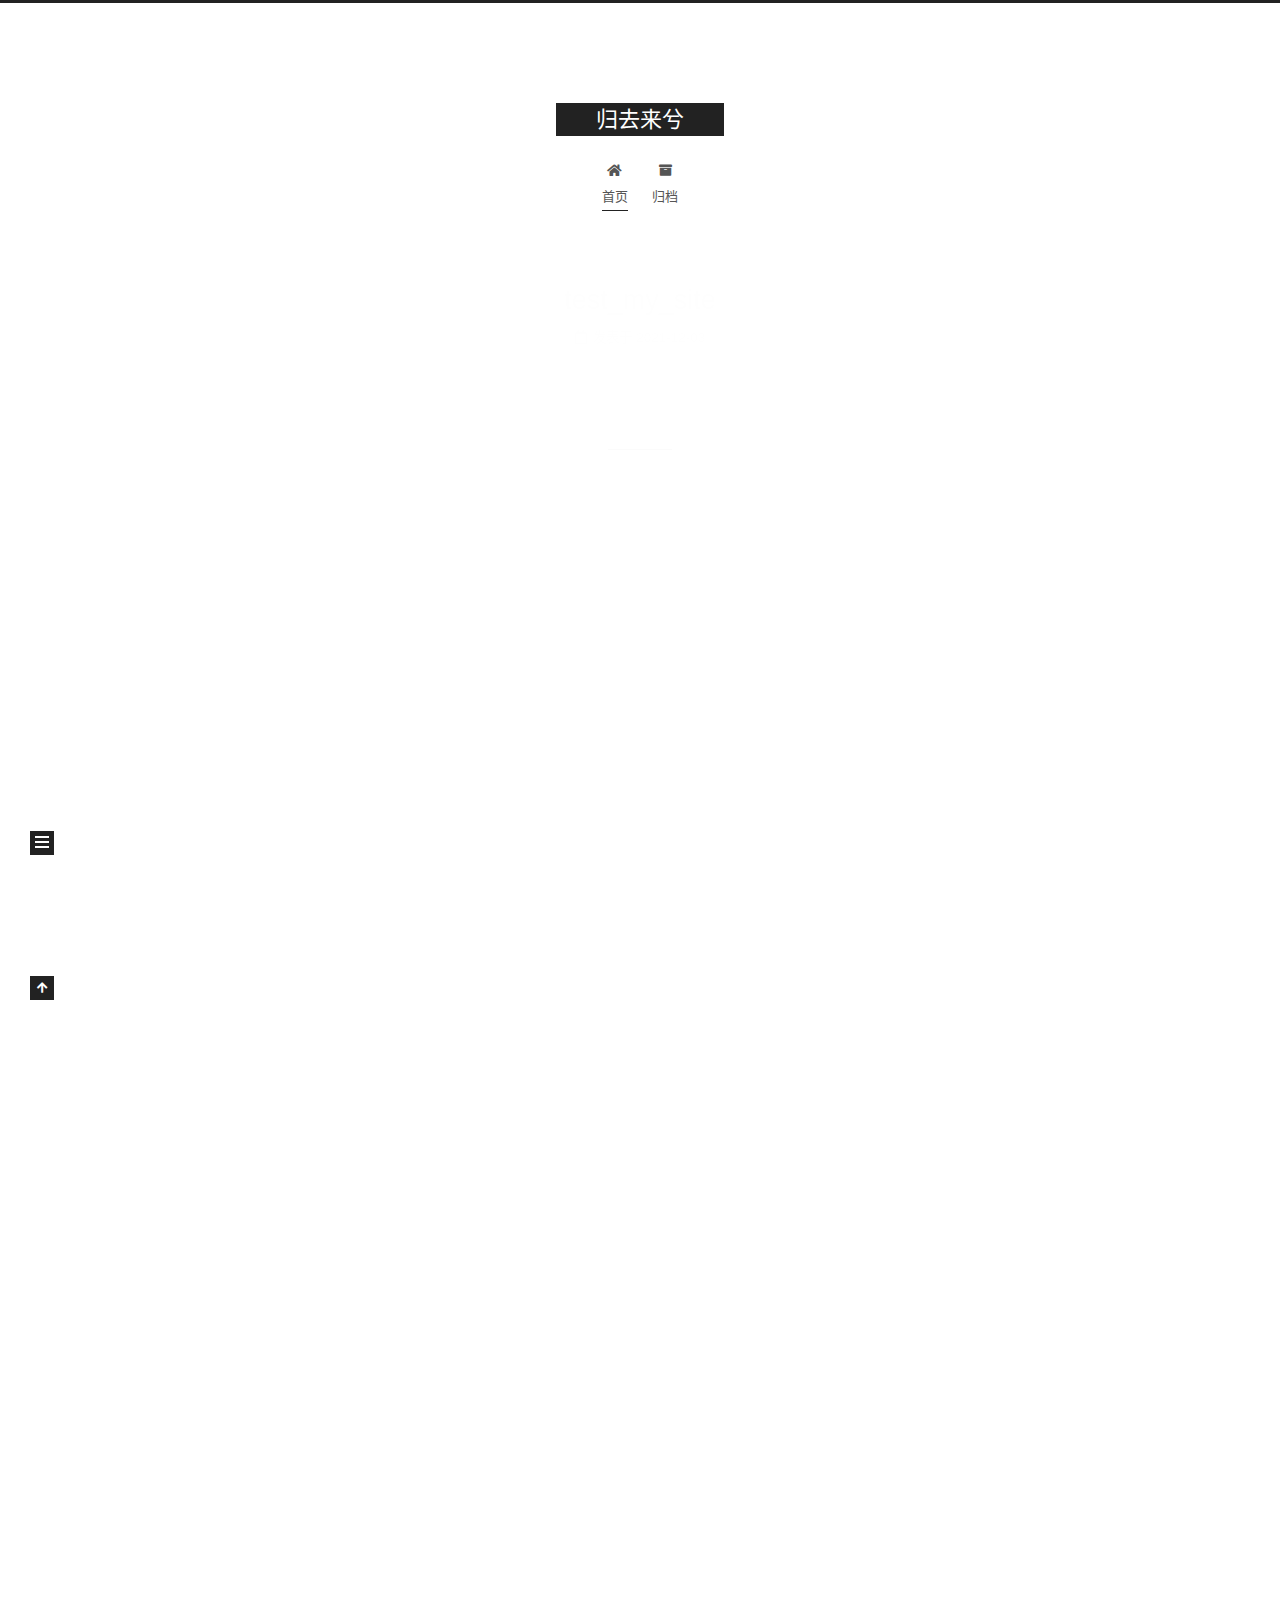
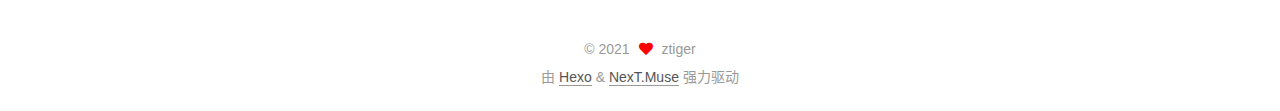
<file: index.html>
<!DOCTYPE html>
<html lang="zh-CN">
<head>
  <meta charset="UTF-8">
<meta name="viewport" content="width=device-width, initial-scale=1, maximum-scale=2">
<meta name="theme-color" content="#222">
<meta name="generator" content="Hexo 5.4.0">
  <link rel="apple-touch-icon" sizes="180x180" href="/images/apple-touch-icon-next.png">
  <link rel="icon" type="image/png" sizes="32x32" href="/images/favicon-32x32-next.png">
  <link rel="icon" type="image/png" sizes="16x16" href="/images/favicon-16x16-next.png">
  <link rel="mask-icon" href="/images/logo.svg" color="#222">

<link rel="stylesheet" href="/css/main.css">


<link rel="stylesheet" href="/lib/font-awesome/css/all.min.css">

<script id="hexo-configurations">
    var NexT = window.NexT || {};
    var CONFIG = {"hostname":"example.com","root":"/","scheme":"Muse","version":"7.8.0","exturl":false,"sidebar":{"position":"left","display":"post","padding":18,"offset":12,"onmobile":false},"copycode":{"enable":false,"show_result":false,"style":null},"back2top":{"enable":true,"sidebar":false,"scrollpercent":false},"bookmark":{"enable":false,"color":"#222","save":"auto"},"fancybox":false,"mediumzoom":false,"lazyload":false,"pangu":false,"comments":{"style":"tabs","active":null,"storage":true,"lazyload":false,"nav":null},"algolia":{"hits":{"per_page":10},"labels":{"input_placeholder":"Search for Posts","hits_empty":"We didn't find any results for the search: ${query}","hits_stats":"${hits} results found in ${time} ms"}},"localsearch":{"enable":false,"trigger":"auto","top_n_per_article":1,"unescape":false,"preload":false},"motion":{"enable":true,"async":false,"transition":{"post_block":"fadeIn","post_header":"slideDownIn","post_body":"slideDownIn","coll_header":"slideLeftIn","sidebar":"slideUpIn"}}};
  </script>

  <meta name="description" content="见路不走">
<meta property="og:type" content="website">
<meta property="og:title" content="归去来兮">
<meta property="og:url" content="http://example.com/index.html">
<meta property="og:site_name" content="归去来兮">
<meta property="og:description" content="见路不走">
<meta property="og:locale" content="zh_CN">
<meta property="article:author" content="ztiger">
<meta name="twitter:card" content="summary">

<link rel="canonical" href="http://example.com/">


<script id="page-configurations">
  // https://hexo.io/docs/variables.html
  CONFIG.page = {
    sidebar: "",
    isHome : true,
    isPost : false,
    lang   : 'zh-CN'
  };
</script>

  <title>归去来兮</title>
  






  <noscript>
  <style>
  .use-motion .brand,
  .use-motion .menu-item,
  .sidebar-inner,
  .use-motion .post-block,
  .use-motion .pagination,
  .use-motion .comments,
  .use-motion .post-header,
  .use-motion .post-body,
  .use-motion .collection-header { opacity: initial; }

  .use-motion .site-title,
  .use-motion .site-subtitle {
    opacity: initial;
    top: initial;
  }

  .use-motion .logo-line-before i { left: initial; }
  .use-motion .logo-line-after i { right: initial; }
  </style>
</noscript>

</head>

<body itemscope itemtype="http://schema.org/WebPage">
  <div class="container use-motion">
    <div class="headband"></div>

    <header class="header" itemscope itemtype="http://schema.org/WPHeader">
      <div class="header-inner"><div class="site-brand-container">
  <div class="site-nav-toggle">
    <div class="toggle" aria-label="切换导航栏">
      <span class="toggle-line toggle-line-first"></span>
      <span class="toggle-line toggle-line-middle"></span>
      <span class="toggle-line toggle-line-last"></span>
    </div>
  </div>

  <div class="site-meta">

    <a href="/" class="brand" rel="start">
      <span class="logo-line-before"><i></i></span>
      <h1 class="site-title">归去来兮</h1>
      <span class="logo-line-after"><i></i></span>
    </a>
  </div>

  <div class="site-nav-right">
    <div class="toggle popup-trigger">
    </div>
  </div>
</div>




<nav class="site-nav">
  <ul id="menu" class="main-menu menu">
        <li class="menu-item menu-item-home">

    <a href="/" rel="section"><i class="fa fa-home fa-fw"></i>首页</a>

  </li>
        <li class="menu-item menu-item-archives">

    <a href="/archives/" rel="section"><i class="fa fa-archive fa-fw"></i>归档</a>

  </li>
  </ul>
</nav>




</div>
    </header>

    
  <div class="back-to-top">
    <i class="fa fa-arrow-up"></i>
    <span>0%</span>
  </div>


    <main class="main">
      <div class="main-inner">
        <div class="content-wrap">
          

          <div class="content index posts-expand">
            
      
  
  
  <article itemscope itemtype="http://schema.org/Article" class="post-block" lang="zh-CN">
    <link itemprop="mainEntityOfPage" href="http://example.com/2021/12/03/test-my-site/">

    <span hidden itemprop="author" itemscope itemtype="http://schema.org/Person">
      <meta itemprop="image" content="/images/avatar.gif">
      <meta itemprop="name" content="ztiger">
      <meta itemprop="description" content="见路不走">
    </span>

    <span hidden itemprop="publisher" itemscope itemtype="http://schema.org/Organization">
      <meta itemprop="name" content="归去来兮">
    </span>
      <header class="post-header">
        <h2 class="post-title" itemprop="name headline">
          
            <a href="/2021/12/03/test-my-site/" class="post-title-link" itemprop="url">test_my_site</a>
        </h2>

        <div class="post-meta">
            <span class="post-meta-item">
              <span class="post-meta-item-icon">
                <i class="far fa-calendar"></i>
              </span>
              <span class="post-meta-item-text">发表于</span>

              <time title="创建时间：2021-12-03 16:21:42" itemprop="dateCreated datePublished" datetime="2021-12-03T16:21:42+08:00">2021-12-03</time>
            </span>

          

        </div>
      </header>

    
    
    
    <div class="post-body" itemprop="articleBody">

      
          
      
    </div>

    
    
    
      <footer class="post-footer">
        <div class="post-eof"></div>
      </footer>
  </article>
  
  
  

      
  
  
  <article itemscope itemtype="http://schema.org/Article" class="post-block" lang="zh-CN">
    <link itemprop="mainEntityOfPage" href="http://example.com/2021/12/03/hello-world/">

    <span hidden itemprop="author" itemscope itemtype="http://schema.org/Person">
      <meta itemprop="image" content="/images/avatar.gif">
      <meta itemprop="name" content="ztiger">
      <meta itemprop="description" content="见路不走">
    </span>

    <span hidden itemprop="publisher" itemscope itemtype="http://schema.org/Organization">
      <meta itemprop="name" content="归去来兮">
    </span>
      <header class="post-header">
        <h2 class="post-title" itemprop="name headline">
          
            <a href="/2021/12/03/hello-world/" class="post-title-link" itemprop="url">Hello World</a>
        </h2>

        <div class="post-meta">
            <span class="post-meta-item">
              <span class="post-meta-item-icon">
                <i class="far fa-calendar"></i>
              </span>
              <span class="post-meta-item-text">发表于</span>

              <time title="创建时间：2021-12-03 13:50:41" itemprop="dateCreated datePublished" datetime="2021-12-03T13:50:41+08:00">2021-12-03</time>
            </span>

          

        </div>
      </header>

    
    
    
    <div class="post-body" itemprop="articleBody">

      
          <p>Welcome to <a target="_blank" rel="noopener" href="https://hexo.io/">Hexo</a>! This is your very first post. Check <a target="_blank" rel="noopener" href="https://hexo.io/docs/">documentation</a> for more info. If you get any problems when using Hexo, you can find the answer in <a target="_blank" rel="noopener" href="https://hexo.io/docs/troubleshooting.html">troubleshooting</a> or you can ask me on <a target="_blank" rel="noopener" href="https://github.com/hexojs/hexo/issues">GitHub</a>.</p>
<h2 id="Quick-Start"><a href="#Quick-Start" class="headerlink" title="Quick Start"></a>Quick Start</h2><h3 id="Create-a-new-post"><a href="#Create-a-new-post" class="headerlink" title="Create a new post"></a>Create a new post</h3><figure class="highlight bash"><table><tr><td class="gutter"><pre><span class="line">1</span><br></pre></td><td class="code"><pre><span class="line">$ hexo new <span class="string">&quot;My New Post&quot;</span></span><br></pre></td></tr></table></figure>

<p>More info: <a target="_blank" rel="noopener" href="https://hexo.io/docs/writing.html">Writing</a></p>
<h3 id="Run-server"><a href="#Run-server" class="headerlink" title="Run server"></a>Run server</h3><figure class="highlight bash"><table><tr><td class="gutter"><pre><span class="line">1</span><br></pre></td><td class="code"><pre><span class="line">$ hexo server</span><br></pre></td></tr></table></figure>

<p>More info: <a target="_blank" rel="noopener" href="https://hexo.io/docs/server.html">Server</a></p>
<h3 id="Generate-static-files"><a href="#Generate-static-files" class="headerlink" title="Generate static files"></a>Generate static files</h3><figure class="highlight bash"><table><tr><td class="gutter"><pre><span class="line">1</span><br></pre></td><td class="code"><pre><span class="line">$ hexo generate</span><br></pre></td></tr></table></figure>

<p>More info: <a target="_blank" rel="noopener" href="https://hexo.io/docs/generating.html">Generating</a></p>
<h3 id="Deploy-to-remote-sites"><a href="#Deploy-to-remote-sites" class="headerlink" title="Deploy to remote sites"></a>Deploy to remote sites</h3><figure class="highlight bash"><table><tr><td class="gutter"><pre><span class="line">1</span><br></pre></td><td class="code"><pre><span class="line">$ hexo deploy</span><br></pre></td></tr></table></figure>

<p>More info: <a target="_blank" rel="noopener" href="https://hexo.io/docs/one-command-deployment.html">Deployment</a></p>

      
    </div>

    
    
    
      <footer class="post-footer">
        <div class="post-eof"></div>
      </footer>
  </article>
  
  
  


  



          </div>
          

<script>
  window.addEventListener('tabs:register', () => {
    let { activeClass } = CONFIG.comments;
    if (CONFIG.comments.storage) {
      activeClass = localStorage.getItem('comments_active') || activeClass;
    }
    if (activeClass) {
      let activeTab = document.querySelector(`a[href="#comment-${activeClass}"]`);
      if (activeTab) {
        activeTab.click();
      }
    }
  });
  if (CONFIG.comments.storage) {
    window.addEventListener('tabs:click', event => {
      if (!event.target.matches('.tabs-comment .tab-content .tab-pane')) return;
      let commentClass = event.target.classList[1];
      localStorage.setItem('comments_active', commentClass);
    });
  }
</script>

        </div>
          
  
  <div class="toggle sidebar-toggle">
    <span class="toggle-line toggle-line-first"></span>
    <span class="toggle-line toggle-line-middle"></span>
    <span class="toggle-line toggle-line-last"></span>
  </div>

  <aside class="sidebar">
    <div class="sidebar-inner">

      <ul class="sidebar-nav motion-element">
        <li class="sidebar-nav-toc">
          文章目录
        </li>
        <li class="sidebar-nav-overview">
          站点概览
        </li>
      </ul>

      <!--noindex-->
      <div class="post-toc-wrap sidebar-panel">
      </div>
      <!--/noindex-->

      <div class="site-overview-wrap sidebar-panel">
        <div class="site-author motion-element" itemprop="author" itemscope itemtype="http://schema.org/Person">
  <p class="site-author-name" itemprop="name">ztiger</p>
  <div class="site-description" itemprop="description">见路不走</div>
</div>
<div class="site-state-wrap motion-element">
  <nav class="site-state">
      <div class="site-state-item site-state-posts">
          <a href="/archives/">
        
          <span class="site-state-item-count">2</span>
          <span class="site-state-item-name">日志</span>
        </a>
      </div>
  </nav>
</div>



      </div>

    </div>
  </aside>
  <div id="sidebar-dimmer"></div>


      </div>
    </main>

    <footer class="footer">
      <div class="footer-inner">
        

        

<div class="copyright">
  
  &copy; 
  <span itemprop="copyrightYear">2021</span>
  <span class="with-love">
    <i class="fa fa-heart"></i>
  </span>
  <span class="author" itemprop="copyrightHolder">ztiger</span>
</div>
  <div class="powered-by">由 <a href="https://hexo.io/" class="theme-link" rel="noopener" target="_blank">Hexo</a> & <a href="https://muse.theme-next.org/" class="theme-link" rel="noopener" target="_blank">NexT.Muse</a> 强力驱动
  </div>

        








      </div>
    </footer>
  </div>

  
  <script src="/lib/anime.min.js"></script>
  <script src="/lib/velocity/velocity.min.js"></script>
  <script src="/lib/velocity/velocity.ui.min.js"></script>

<script src="/js/utils.js"></script>

<script src="/js/motion.js"></script>


<script src="/js/schemes/muse.js"></script>


<script src="/js/next-boot.js"></script>




  















  

  

</body>
</html>
</file>
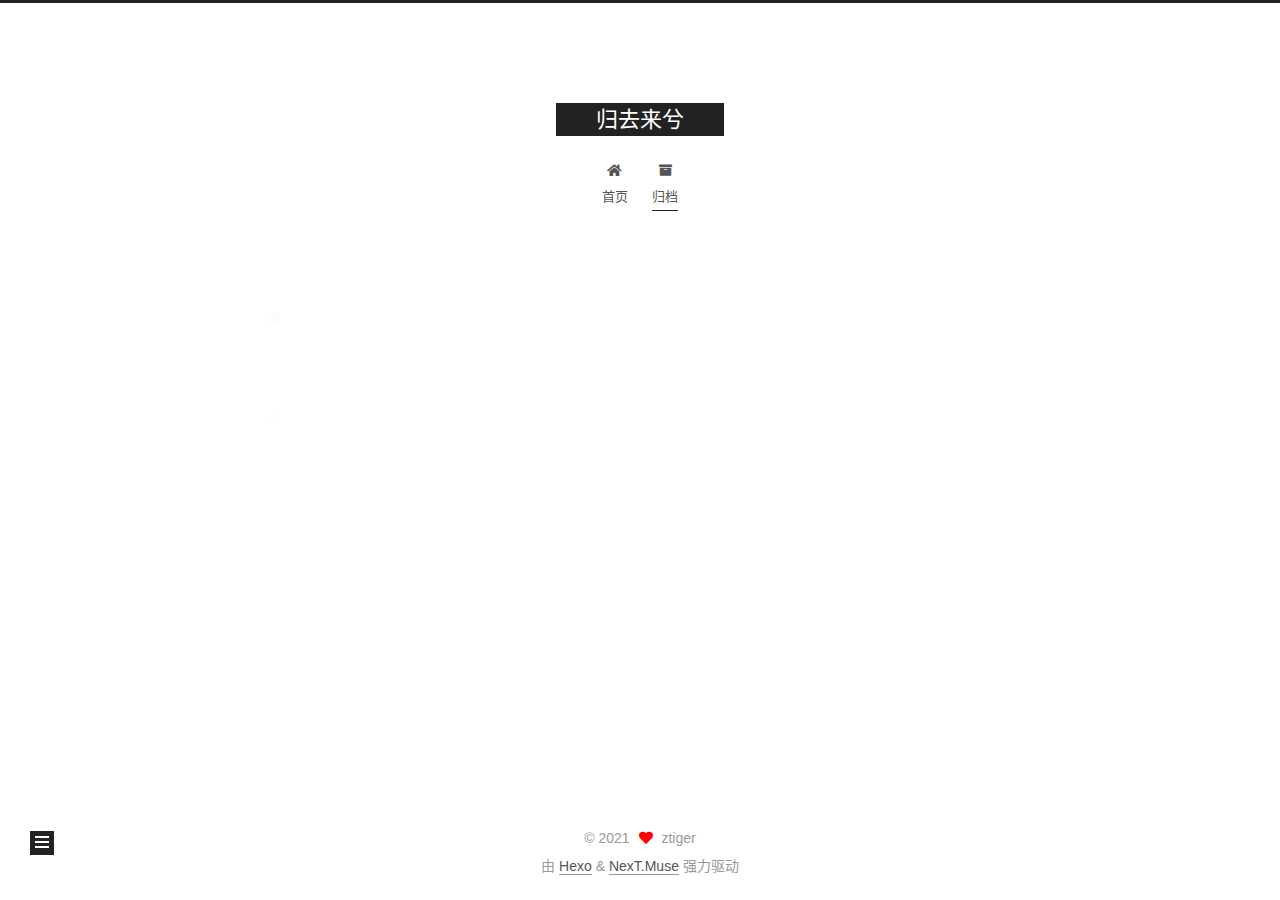
<file: archives/index.html>
<!DOCTYPE html>
<html lang="zh-CN">
<head>
  <meta charset="UTF-8">
<meta name="viewport" content="width=device-width, initial-scale=1, maximum-scale=2">
<meta name="theme-color" content="#222">
<meta name="generator" content="Hexo 5.4.0">
  <link rel="apple-touch-icon" sizes="180x180" href="/images/apple-touch-icon-next.png">
  <link rel="icon" type="image/png" sizes="32x32" href="/images/favicon-32x32-next.png">
  <link rel="icon" type="image/png" sizes="16x16" href="/images/favicon-16x16-next.png">
  <link rel="mask-icon" href="/images/logo.svg" color="#222">

<link rel="stylesheet" href="/css/main.css">


<link rel="stylesheet" href="/lib/font-awesome/css/all.min.css">

<script id="hexo-configurations">
    var NexT = window.NexT || {};
    var CONFIG = {"hostname":"ztiger.top","root":"/","scheme":"Muse","version":"7.8.0","exturl":false,"sidebar":{"position":"left","display":"post","padding":18,"offset":12,"onmobile":false},"copycode":{"enable":false,"show_result":false,"style":null},"back2top":{"enable":true,"sidebar":false,"scrollpercent":false},"bookmark":{"enable":false,"color":"#222","save":"auto"},"fancybox":false,"mediumzoom":false,"lazyload":false,"pangu":false,"comments":{"style":"tabs","active":null,"storage":true,"lazyload":false,"nav":null},"algolia":{"hits":{"per_page":10},"labels":{"input_placeholder":"Search for Posts","hits_empty":"We didn't find any results for the search: ${query}","hits_stats":"${hits} results found in ${time} ms"}},"localsearch":{"enable":false,"trigger":"auto","top_n_per_article":1,"unescape":false,"preload":false},"motion":{"enable":true,"async":false,"transition":{"post_block":"fadeIn","post_header":"slideDownIn","post_body":"slideDownIn","coll_header":"slideLeftIn","sidebar":"slideUpIn"}}};
  </script>

  <meta name="description" content="见路不走">
<meta property="og:type" content="website">
<meta property="og:title" content="归去来兮">
<meta property="og:url" content="http://ztiger.top/archives/index.html">
<meta property="og:site_name" content="归去来兮">
<meta property="og:description" content="见路不走">
<meta property="og:locale" content="zh_CN">
<meta property="article:author" content="ztiger">
<meta property="article:tag" content="程序员">
<meta name="twitter:card" content="summary">

<link rel="canonical" href="http://ztiger.top/archives/">


<script id="page-configurations">
  // https://hexo.io/docs/variables.html
  CONFIG.page = {
    sidebar: "",
    isHome : false,
    isPost : false,
    lang   : 'zh-CN'
  };
</script>

  <title>归档 | 归去来兮</title>
  






  <noscript>
  <style>
  .use-motion .brand,
  .use-motion .menu-item,
  .sidebar-inner,
  .use-motion .post-block,
  .use-motion .pagination,
  .use-motion .comments,
  .use-motion .post-header,
  .use-motion .post-body,
  .use-motion .collection-header { opacity: initial; }

  .use-motion .site-title,
  .use-motion .site-subtitle {
    opacity: initial;
    top: initial;
  }

  .use-motion .logo-line-before i { left: initial; }
  .use-motion .logo-line-after i { right: initial; }
  </style>
</noscript>

</head>

<body itemscope itemtype="http://schema.org/WebPage">
  <div class="container use-motion">
    <div class="headband"></div>

    <header class="header" itemscope itemtype="http://schema.org/WPHeader">
      <div class="header-inner"><div class="site-brand-container">
  <div class="site-nav-toggle">
    <div class="toggle" aria-label="切换导航栏">
      <span class="toggle-line toggle-line-first"></span>
      <span class="toggle-line toggle-line-middle"></span>
      <span class="toggle-line toggle-line-last"></span>
    </div>
  </div>

  <div class="site-meta">

    <a href="/" class="brand" rel="start">
      <span class="logo-line-before"><i></i></span>
      <h1 class="site-title">归去来兮</h1>
      <span class="logo-line-after"><i></i></span>
    </a>
  </div>

  <div class="site-nav-right">
    <div class="toggle popup-trigger">
    </div>
  </div>
</div>




<nav class="site-nav">
  <ul id="menu" class="main-menu menu">
        <li class="menu-item menu-item-home">

    <a href="/" rel="section"><i class="fa fa-home fa-fw"></i>首页</a>

  </li>
        <li class="menu-item menu-item-archives">

    <a href="/archives/" rel="section"><i class="fa fa-archive fa-fw"></i>归档</a>

  </li>
  </ul>
</nav>




</div>
    </header>

    
  <div class="back-to-top">
    <i class="fa fa-arrow-up"></i>
    <span>0%</span>
  </div>


    <main class="main">
      <div class="main-inner">
        <div class="content-wrap">
          

          <div class="content archive">
            

  
  
  
  <div class="post-block">
    <div class="posts-collapse">
      <div class="collection-title">
        <span class="collection-header">嗯..! 目前共计 2 篇日志。 继续努力。</span>
      </div>

      
    <div class="collection-year">
      <span class="collection-header">2021</span>
    </div>

  <article itemscope itemtype="http://schema.org/Article">
    <header class="post-header">

      <div class="post-meta">
        <time itemprop="dateCreated"
              datetime="2021-12-03T17:38:15+08:00"
              content="2021-12-03">
          12-03
        </time>
      </div>

      <div class="post-title">
          <a class="post-title-link" href="/2021/12/03/leetcode%E7%AE%97%E6%B3%95/" itemprop="url">
            <span itemprop="name">未命名</span>
          </a>
      </div>

    </header>
  </article>

  <article itemscope itemtype="http://schema.org/Article">
    <header class="post-header">

      <div class="post-meta">
        <time itemprop="dateCreated"
              datetime="2021-12-03T13:50:41+08:00"
              content="2021-12-03">
          12-03
        </time>
      </div>

      <div class="post-title">
          <a class="post-title-link" href="/2021/12/03/hello-world/" itemprop="url">
            <span itemprop="name">Hello World</span>
          </a>
      </div>

    </header>
  </article>


    </div>
  </div>
  
  
  

  



          </div>
          

<script>
  window.addEventListener('tabs:register', () => {
    let { activeClass } = CONFIG.comments;
    if (CONFIG.comments.storage) {
      activeClass = localStorage.getItem('comments_active') || activeClass;
    }
    if (activeClass) {
      let activeTab = document.querySelector(`a[href="#comment-${activeClass}"]`);
      if (activeTab) {
        activeTab.click();
      }
    }
  });
  if (CONFIG.comments.storage) {
    window.addEventListener('tabs:click', event => {
      if (!event.target.matches('.tabs-comment .tab-content .tab-pane')) return;
      let commentClass = event.target.classList[1];
      localStorage.setItem('comments_active', commentClass);
    });
  }
</script>

        </div>
          
  
  <div class="toggle sidebar-toggle">
    <span class="toggle-line toggle-line-first"></span>
    <span class="toggle-line toggle-line-middle"></span>
    <span class="toggle-line toggle-line-last"></span>
  </div>

  <aside class="sidebar">
    <div class="sidebar-inner">

      <ul class="sidebar-nav motion-element">
        <li class="sidebar-nav-toc">
          文章目录
        </li>
        <li class="sidebar-nav-overview">
          站点概览
        </li>
      </ul>

      <!--noindex-->
      <div class="post-toc-wrap sidebar-panel">
      </div>
      <!--/noindex-->

      <div class="site-overview-wrap sidebar-panel">
        <div class="site-author motion-element" itemprop="author" itemscope itemtype="http://schema.org/Person">
  <p class="site-author-name" itemprop="name">ztiger</p>
  <div class="site-description" itemprop="description">见路不走</div>
</div>
<div class="site-state-wrap motion-element">
  <nav class="site-state">
      <div class="site-state-item site-state-posts">
          <a href="/archives/">
        
          <span class="site-state-item-count">2</span>
          <span class="site-state-item-name">日志</span>
        </a>
      </div>
  </nav>
</div>



      </div>

    </div>
  </aside>
  <div id="sidebar-dimmer"></div>


      </div>
    </main>

    <footer class="footer">
      <div class="footer-inner">
        

        

<div class="copyright">
  
  &copy; 
  <span itemprop="copyrightYear">2021</span>
  <span class="with-love">
    <i class="fa fa-heart"></i>
  </span>
  <span class="author" itemprop="copyrightHolder">ztiger</span>
</div>
  <div class="powered-by">由 <a href="https://hexo.io/" class="theme-link" rel="noopener" target="_blank">Hexo</a> & <a href="https://muse.theme-next.org/" class="theme-link" rel="noopener" target="_blank">NexT.Muse</a> 强力驱动
  </div>

        








      </div>
    </footer>
  </div>

  
  <script src="/lib/anime.min.js"></script>
  <script src="/lib/velocity/velocity.min.js"></script>
  <script src="/lib/velocity/velocity.ui.min.js"></script>

<script src="/js/utils.js"></script>

<script src="/js/motion.js"></script>


<script src="/js/schemes/muse.js"></script>


<script src="/js/next-boot.js"></script>




  















  

  

</body>
</html>
</file>
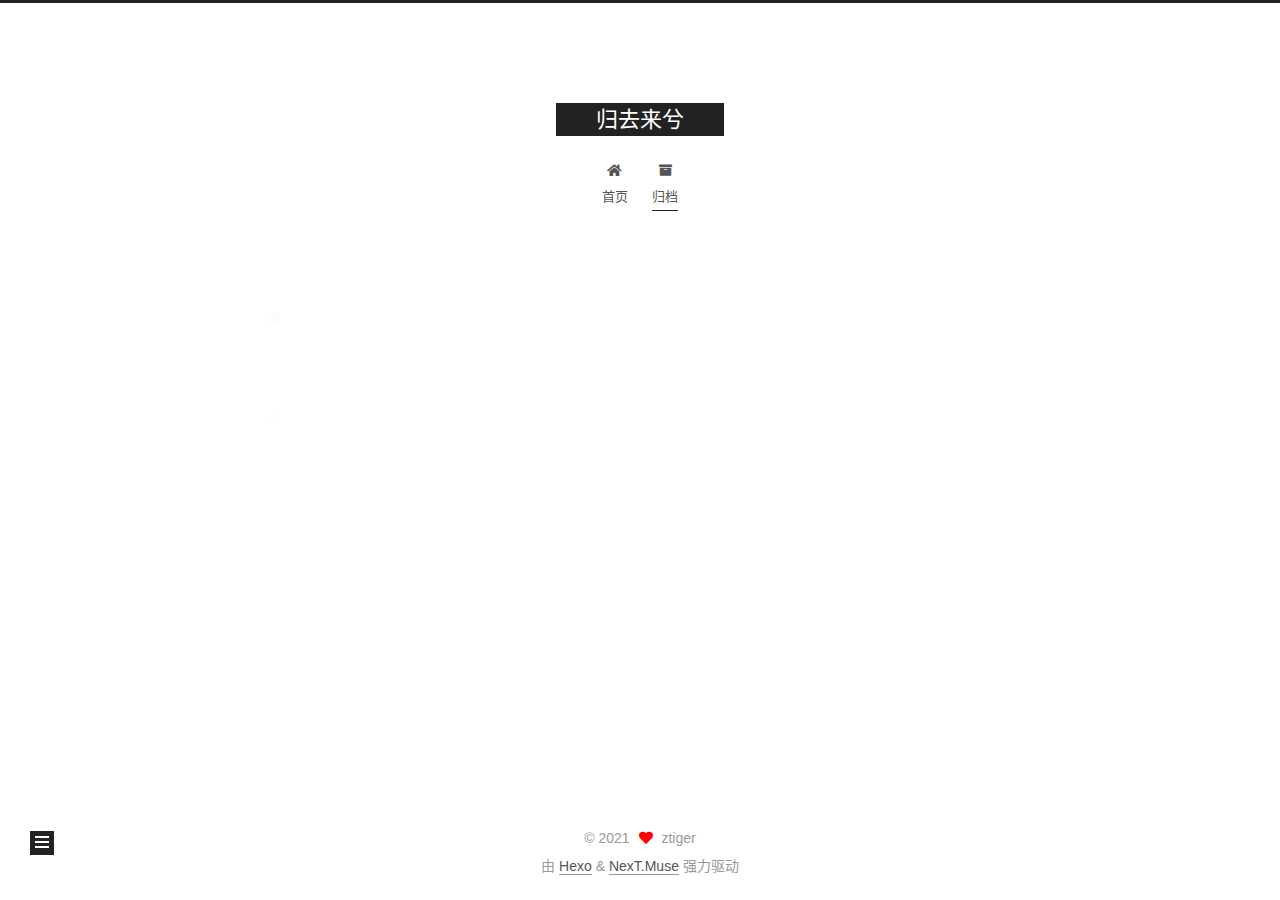
<file: archives/2021/index.html>
<!DOCTYPE html>
<html lang="zh-CN">
<head>
  <meta charset="UTF-8">
<meta name="viewport" content="width=device-width, initial-scale=1, maximum-scale=2">
<meta name="theme-color" content="#222">
<meta name="generator" content="Hexo 5.4.0">
  <link rel="apple-touch-icon" sizes="180x180" href="/images/apple-touch-icon-next.png">
  <link rel="icon" type="image/png" sizes="32x32" href="/images/favicon-32x32-next.png">
  <link rel="icon" type="image/png" sizes="16x16" href="/images/favicon-16x16-next.png">
  <link rel="mask-icon" href="/images/logo.svg" color="#222">

<link rel="stylesheet" href="/css/main.css">


<link rel="stylesheet" href="/lib/font-awesome/css/all.min.css">

<script id="hexo-configurations">
    var NexT = window.NexT || {};
    var CONFIG = {"hostname":"ztiger.top","root":"/","scheme":"Muse","version":"7.8.0","exturl":false,"sidebar":{"position":"left","display":"post","padding":18,"offset":12,"onmobile":false},"copycode":{"enable":false,"show_result":false,"style":null},"back2top":{"enable":true,"sidebar":false,"scrollpercent":false},"bookmark":{"enable":false,"color":"#222","save":"auto"},"fancybox":false,"mediumzoom":false,"lazyload":false,"pangu":false,"comments":{"style":"tabs","active":null,"storage":true,"lazyload":false,"nav":null},"algolia":{"hits":{"per_page":10},"labels":{"input_placeholder":"Search for Posts","hits_empty":"We didn't find any results for the search: ${query}","hits_stats":"${hits} results found in ${time} ms"}},"localsearch":{"enable":false,"trigger":"auto","top_n_per_article":1,"unescape":false,"preload":false},"motion":{"enable":true,"async":false,"transition":{"post_block":"fadeIn","post_header":"slideDownIn","post_body":"slideDownIn","coll_header":"slideLeftIn","sidebar":"slideUpIn"}}};
  </script>

  <meta name="description" content="见路不走">
<meta property="og:type" content="website">
<meta property="og:title" content="归去来兮">
<meta property="og:url" content="http://ztiger.top/archives/2021/index.html">
<meta property="og:site_name" content="归去来兮">
<meta property="og:description" content="见路不走">
<meta property="og:locale" content="zh_CN">
<meta property="article:author" content="ztiger">
<meta property="article:tag" content="程序员">
<meta name="twitter:card" content="summary">

<link rel="canonical" href="http://ztiger.top/archives/2021/">


<script id="page-configurations">
  // https://hexo.io/docs/variables.html
  CONFIG.page = {
    sidebar: "",
    isHome : false,
    isPost : false,
    lang   : 'zh-CN'
  };
</script>

  <title>归档 | 归去来兮</title>
  






  <noscript>
  <style>
  .use-motion .brand,
  .use-motion .menu-item,
  .sidebar-inner,
  .use-motion .post-block,
  .use-motion .pagination,
  .use-motion .comments,
  .use-motion .post-header,
  .use-motion .post-body,
  .use-motion .collection-header { opacity: initial; }

  .use-motion .site-title,
  .use-motion .site-subtitle {
    opacity: initial;
    top: initial;
  }

  .use-motion .logo-line-before i { left: initial; }
  .use-motion .logo-line-after i { right: initial; }
  </style>
</noscript>

</head>

<body itemscope itemtype="http://schema.org/WebPage">
  <div class="container use-motion">
    <div class="headband"></div>

    <header class="header" itemscope itemtype="http://schema.org/WPHeader">
      <div class="header-inner"><div class="site-brand-container">
  <div class="site-nav-toggle">
    <div class="toggle" aria-label="切换导航栏">
      <span class="toggle-line toggle-line-first"></span>
      <span class="toggle-line toggle-line-middle"></span>
      <span class="toggle-line toggle-line-last"></span>
    </div>
  </div>

  <div class="site-meta">

    <a href="/" class="brand" rel="start">
      <span class="logo-line-before"><i></i></span>
      <h1 class="site-title">归去来兮</h1>
      <span class="logo-line-after"><i></i></span>
    </a>
  </div>

  <div class="site-nav-right">
    <div class="toggle popup-trigger">
    </div>
  </div>
</div>




<nav class="site-nav">
  <ul id="menu" class="main-menu menu">
        <li class="menu-item menu-item-home">

    <a href="/" rel="section"><i class="fa fa-home fa-fw"></i>首页</a>

  </li>
        <li class="menu-item menu-item-archives">

    <a href="/archives/" rel="section"><i class="fa fa-archive fa-fw"></i>归档</a>

  </li>
  </ul>
</nav>




</div>
    </header>

    
  <div class="back-to-top">
    <i class="fa fa-arrow-up"></i>
    <span>0%</span>
  </div>


    <main class="main">
      <div class="main-inner">
        <div class="content-wrap">
          

          <div class="content archive">
            

  
  
  
  <div class="post-block">
    <div class="posts-collapse">
      <div class="collection-title">
        <span class="collection-header">嗯..! 目前共计 2 篇日志。 继续努力。</span>
      </div>

      
    <div class="collection-year">
      <span class="collection-header">2021</span>
    </div>

  <article itemscope itemtype="http://schema.org/Article">
    <header class="post-header">

      <div class="post-meta">
        <time itemprop="dateCreated"
              datetime="2021-12-03T17:38:15+08:00"
              content="2021-12-03">
          12-03
        </time>
      </div>

      <div class="post-title">
          <a class="post-title-link" href="/2021/12/03/leetcode%E7%AE%97%E6%B3%95/" itemprop="url">
            <span itemprop="name">未命名</span>
          </a>
      </div>

    </header>
  </article>

  <article itemscope itemtype="http://schema.org/Article">
    <header class="post-header">

      <div class="post-meta">
        <time itemprop="dateCreated"
              datetime="2021-12-03T13:50:41+08:00"
              content="2021-12-03">
          12-03
        </time>
      </div>

      <div class="post-title">
          <a class="post-title-link" href="/2021/12/03/hello-world/" itemprop="url">
            <span itemprop="name">Hello World</span>
          </a>
      </div>

    </header>
  </article>


    </div>
  </div>
  
  
  

  



          </div>
          

<script>
  window.addEventListener('tabs:register', () => {
    let { activeClass } = CONFIG.comments;
    if (CONFIG.comments.storage) {
      activeClass = localStorage.getItem('comments_active') || activeClass;
    }
    if (activeClass) {
      let activeTab = document.querySelector(`a[href="#comment-${activeClass}"]`);
      if (activeTab) {
        activeTab.click();
      }
    }
  });
  if (CONFIG.comments.storage) {
    window.addEventListener('tabs:click', event => {
      if (!event.target.matches('.tabs-comment .tab-content .tab-pane')) return;
      let commentClass = event.target.classList[1];
      localStorage.setItem('comments_active', commentClass);
    });
  }
</script>

        </div>
          
  
  <div class="toggle sidebar-toggle">
    <span class="toggle-line toggle-line-first"></span>
    <span class="toggle-line toggle-line-middle"></span>
    <span class="toggle-line toggle-line-last"></span>
  </div>

  <aside class="sidebar">
    <div class="sidebar-inner">

      <ul class="sidebar-nav motion-element">
        <li class="sidebar-nav-toc">
          文章目录
        </li>
        <li class="sidebar-nav-overview">
          站点概览
        </li>
      </ul>

      <!--noindex-->
      <div class="post-toc-wrap sidebar-panel">
      </div>
      <!--/noindex-->

      <div class="site-overview-wrap sidebar-panel">
        <div class="site-author motion-element" itemprop="author" itemscope itemtype="http://schema.org/Person">
  <p class="site-author-name" itemprop="name">ztiger</p>
  <div class="site-description" itemprop="description">见路不走</div>
</div>
<div class="site-state-wrap motion-element">
  <nav class="site-state">
      <div class="site-state-item site-state-posts">
          <a href="/archives/">
        
          <span class="site-state-item-count">2</span>
          <span class="site-state-item-name">日志</span>
        </a>
      </div>
  </nav>
</div>



      </div>

    </div>
  </aside>
  <div id="sidebar-dimmer"></div>


      </div>
    </main>

    <footer class="footer">
      <div class="footer-inner">
        

        

<div class="copyright">
  
  &copy; 
  <span itemprop="copyrightYear">2021</span>
  <span class="with-love">
    <i class="fa fa-heart"></i>
  </span>
  <span class="author" itemprop="copyrightHolder">ztiger</span>
</div>
  <div class="powered-by">由 <a href="https://hexo.io/" class="theme-link" rel="noopener" target="_blank">Hexo</a> & <a href="https://muse.theme-next.org/" class="theme-link" rel="noopener" target="_blank">NexT.Muse</a> 强力驱动
  </div>

        








      </div>
    </footer>
  </div>

  
  <script src="/lib/anime.min.js"></script>
  <script src="/lib/velocity/velocity.min.js"></script>
  <script src="/lib/velocity/velocity.ui.min.js"></script>

<script src="/js/utils.js"></script>

<script src="/js/motion.js"></script>


<script src="/js/schemes/muse.js"></script>


<script src="/js/next-boot.js"></script>




  















  

  

</body>
</html>
</file>
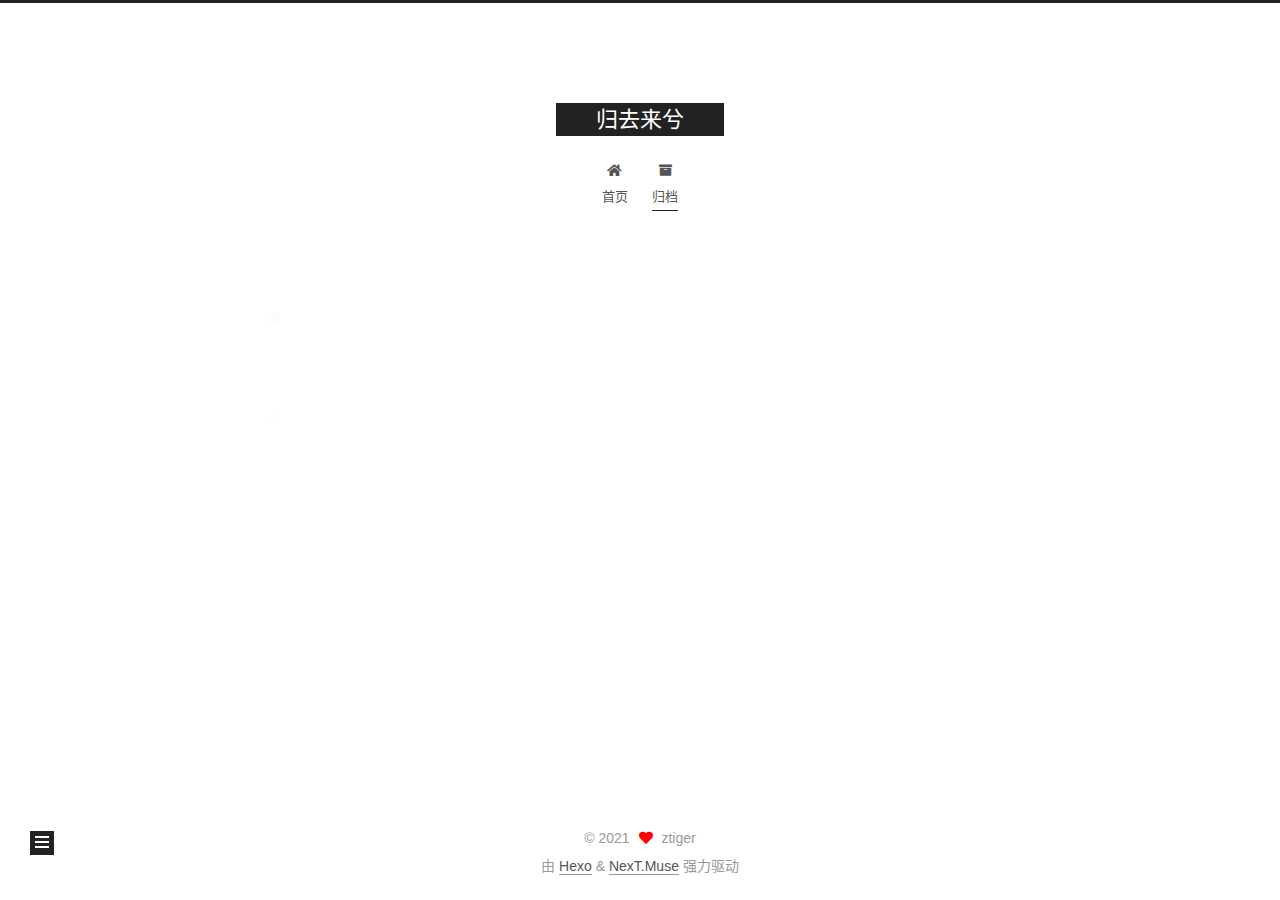
<file: archives/2021/12/index.html>
<!DOCTYPE html>
<html lang="zh-CN">
<head>
  <meta charset="UTF-8">
<meta name="viewport" content="width=device-width, initial-scale=1, maximum-scale=2">
<meta name="theme-color" content="#222">
<meta name="generator" content="Hexo 5.4.0">
  <link rel="apple-touch-icon" sizes="180x180" href="/images/apple-touch-icon-next.png">
  <link rel="icon" type="image/png" sizes="32x32" href="/images/favicon-32x32-next.png">
  <link rel="icon" type="image/png" sizes="16x16" href="/images/favicon-16x16-next.png">
  <link rel="mask-icon" href="/images/logo.svg" color="#222">

<link rel="stylesheet" href="/css/main.css">


<link rel="stylesheet" href="/lib/font-awesome/css/all.min.css">

<script id="hexo-configurations">
    var NexT = window.NexT || {};
    var CONFIG = {"hostname":"ztiger.top","root":"/","scheme":"Muse","version":"7.8.0","exturl":false,"sidebar":{"position":"left","display":"post","padding":18,"offset":12,"onmobile":false},"copycode":{"enable":false,"show_result":false,"style":null},"back2top":{"enable":true,"sidebar":false,"scrollpercent":false},"bookmark":{"enable":false,"color":"#222","save":"auto"},"fancybox":false,"mediumzoom":false,"lazyload":false,"pangu":false,"comments":{"style":"tabs","active":null,"storage":true,"lazyload":false,"nav":null},"algolia":{"hits":{"per_page":10},"labels":{"input_placeholder":"Search for Posts","hits_empty":"We didn't find any results for the search: ${query}","hits_stats":"${hits} results found in ${time} ms"}},"localsearch":{"enable":false,"trigger":"auto","top_n_per_article":1,"unescape":false,"preload":false},"motion":{"enable":true,"async":false,"transition":{"post_block":"fadeIn","post_header":"slideDownIn","post_body":"slideDownIn","coll_header":"slideLeftIn","sidebar":"slideUpIn"}}};
  </script>

  <meta name="description" content="见路不走">
<meta property="og:type" content="website">
<meta property="og:title" content="归去来兮">
<meta property="og:url" content="http://ztiger.top/archives/2021/12/index.html">
<meta property="og:site_name" content="归去来兮">
<meta property="og:description" content="见路不走">
<meta property="og:locale" content="zh_CN">
<meta property="article:author" content="ztiger">
<meta property="article:tag" content="程序员">
<meta name="twitter:card" content="summary">

<link rel="canonical" href="http://ztiger.top/archives/2021/12/">


<script id="page-configurations">
  // https://hexo.io/docs/variables.html
  CONFIG.page = {
    sidebar: "",
    isHome : false,
    isPost : false,
    lang   : 'zh-CN'
  };
</script>

  <title>归档 | 归去来兮</title>
  






  <noscript>
  <style>
  .use-motion .brand,
  .use-motion .menu-item,
  .sidebar-inner,
  .use-motion .post-block,
  .use-motion .pagination,
  .use-motion .comments,
  .use-motion .post-header,
  .use-motion .post-body,
  .use-motion .collection-header { opacity: initial; }

  .use-motion .site-title,
  .use-motion .site-subtitle {
    opacity: initial;
    top: initial;
  }

  .use-motion .logo-line-before i { left: initial; }
  .use-motion .logo-line-after i { right: initial; }
  </style>
</noscript>

</head>

<body itemscope itemtype="http://schema.org/WebPage">
  <div class="container use-motion">
    <div class="headband"></div>

    <header class="header" itemscope itemtype="http://schema.org/WPHeader">
      <div class="header-inner"><div class="site-brand-container">
  <div class="site-nav-toggle">
    <div class="toggle" aria-label="切换导航栏">
      <span class="toggle-line toggle-line-first"></span>
      <span class="toggle-line toggle-line-middle"></span>
      <span class="toggle-line toggle-line-last"></span>
    </div>
  </div>

  <div class="site-meta">

    <a href="/" class="brand" rel="start">
      <span class="logo-line-before"><i></i></span>
      <h1 class="site-title">归去来兮</h1>
      <span class="logo-line-after"><i></i></span>
    </a>
  </div>

  <div class="site-nav-right">
    <div class="toggle popup-trigger">
    </div>
  </div>
</div>




<nav class="site-nav">
  <ul id="menu" class="main-menu menu">
        <li class="menu-item menu-item-home">

    <a href="/" rel="section"><i class="fa fa-home fa-fw"></i>首页</a>

  </li>
        <li class="menu-item menu-item-archives">

    <a href="/archives/" rel="section"><i class="fa fa-archive fa-fw"></i>归档</a>

  </li>
  </ul>
</nav>




</div>
    </header>

    
  <div class="back-to-top">
    <i class="fa fa-arrow-up"></i>
    <span>0%</span>
  </div>


    <main class="main">
      <div class="main-inner">
        <div class="content-wrap">
          

          <div class="content archive">
            

  
  
  
  <div class="post-block">
    <div class="posts-collapse">
      <div class="collection-title">
        <span class="collection-header">嗯..! 目前共计 2 篇日志。 继续努力。</span>
      </div>

      
    <div class="collection-year">
      <span class="collection-header">2021</span>
    </div>

  <article itemscope itemtype="http://schema.org/Article">
    <header class="post-header">

      <div class="post-meta">
        <time itemprop="dateCreated"
              datetime="2021-12-03T17:38:15+08:00"
              content="2021-12-03">
          12-03
        </time>
      </div>

      <div class="post-title">
          <a class="post-title-link" href="/2021/12/03/leetcode%E7%AE%97%E6%B3%95/" itemprop="url">
            <span itemprop="name">未命名</span>
          </a>
      </div>

    </header>
  </article>

  <article itemscope itemtype="http://schema.org/Article">
    <header class="post-header">

      <div class="post-meta">
        <time itemprop="dateCreated"
              datetime="2021-12-03T13:50:41+08:00"
              content="2021-12-03">
          12-03
        </time>
      </div>

      <div class="post-title">
          <a class="post-title-link" href="/2021/12/03/hello-world/" itemprop="url">
            <span itemprop="name">Hello World</span>
          </a>
      </div>

    </header>
  </article>


    </div>
  </div>
  
  
  

  



          </div>
          

<script>
  window.addEventListener('tabs:register', () => {
    let { activeClass } = CONFIG.comments;
    if (CONFIG.comments.storage) {
      activeClass = localStorage.getItem('comments_active') || activeClass;
    }
    if (activeClass) {
      let activeTab = document.querySelector(`a[href="#comment-${activeClass}"]`);
      if (activeTab) {
        activeTab.click();
      }
    }
  });
  if (CONFIG.comments.storage) {
    window.addEventListener('tabs:click', event => {
      if (!event.target.matches('.tabs-comment .tab-content .tab-pane')) return;
      let commentClass = event.target.classList[1];
      localStorage.setItem('comments_active', commentClass);
    });
  }
</script>

        </div>
          
  
  <div class="toggle sidebar-toggle">
    <span class="toggle-line toggle-line-first"></span>
    <span class="toggle-line toggle-line-middle"></span>
    <span class="toggle-line toggle-line-last"></span>
  </div>

  <aside class="sidebar">
    <div class="sidebar-inner">

      <ul class="sidebar-nav motion-element">
        <li class="sidebar-nav-toc">
          文章目录
        </li>
        <li class="sidebar-nav-overview">
          站点概览
        </li>
      </ul>

      <!--noindex-->
      <div class="post-toc-wrap sidebar-panel">
      </div>
      <!--/noindex-->

      <div class="site-overview-wrap sidebar-panel">
        <div class="site-author motion-element" itemprop="author" itemscope itemtype="http://schema.org/Person">
  <p class="site-author-name" itemprop="name">ztiger</p>
  <div class="site-description" itemprop="description">见路不走</div>
</div>
<div class="site-state-wrap motion-element">
  <nav class="site-state">
      <div class="site-state-item site-state-posts">
          <a href="/archives/">
        
          <span class="site-state-item-count">2</span>
          <span class="site-state-item-name">日志</span>
        </a>
      </div>
  </nav>
</div>



      </div>

    </div>
  </aside>
  <div id="sidebar-dimmer"></div>


      </div>
    </main>

    <footer class="footer">
      <div class="footer-inner">
        

        

<div class="copyright">
  
  &copy; 
  <span itemprop="copyrightYear">2021</span>
  <span class="with-love">
    <i class="fa fa-heart"></i>
  </span>
  <span class="author" itemprop="copyrightHolder">ztiger</span>
</div>
  <div class="powered-by">由 <a href="https://hexo.io/" class="theme-link" rel="noopener" target="_blank">Hexo</a> & <a href="https://muse.theme-next.org/" class="theme-link" rel="noopener" target="_blank">NexT.Muse</a> 强力驱动
  </div>

        








      </div>
    </footer>
  </div>

  
  <script src="/lib/anime.min.js"></script>
  <script src="/lib/velocity/velocity.min.js"></script>
  <script src="/lib/velocity/velocity.ui.min.js"></script>

<script src="/js/utils.js"></script>

<script src="/js/motion.js"></script>


<script src="/js/schemes/muse.js"></script>


<script src="/js/next-boot.js"></script>




  















  

  

</body>
</html>
</file>
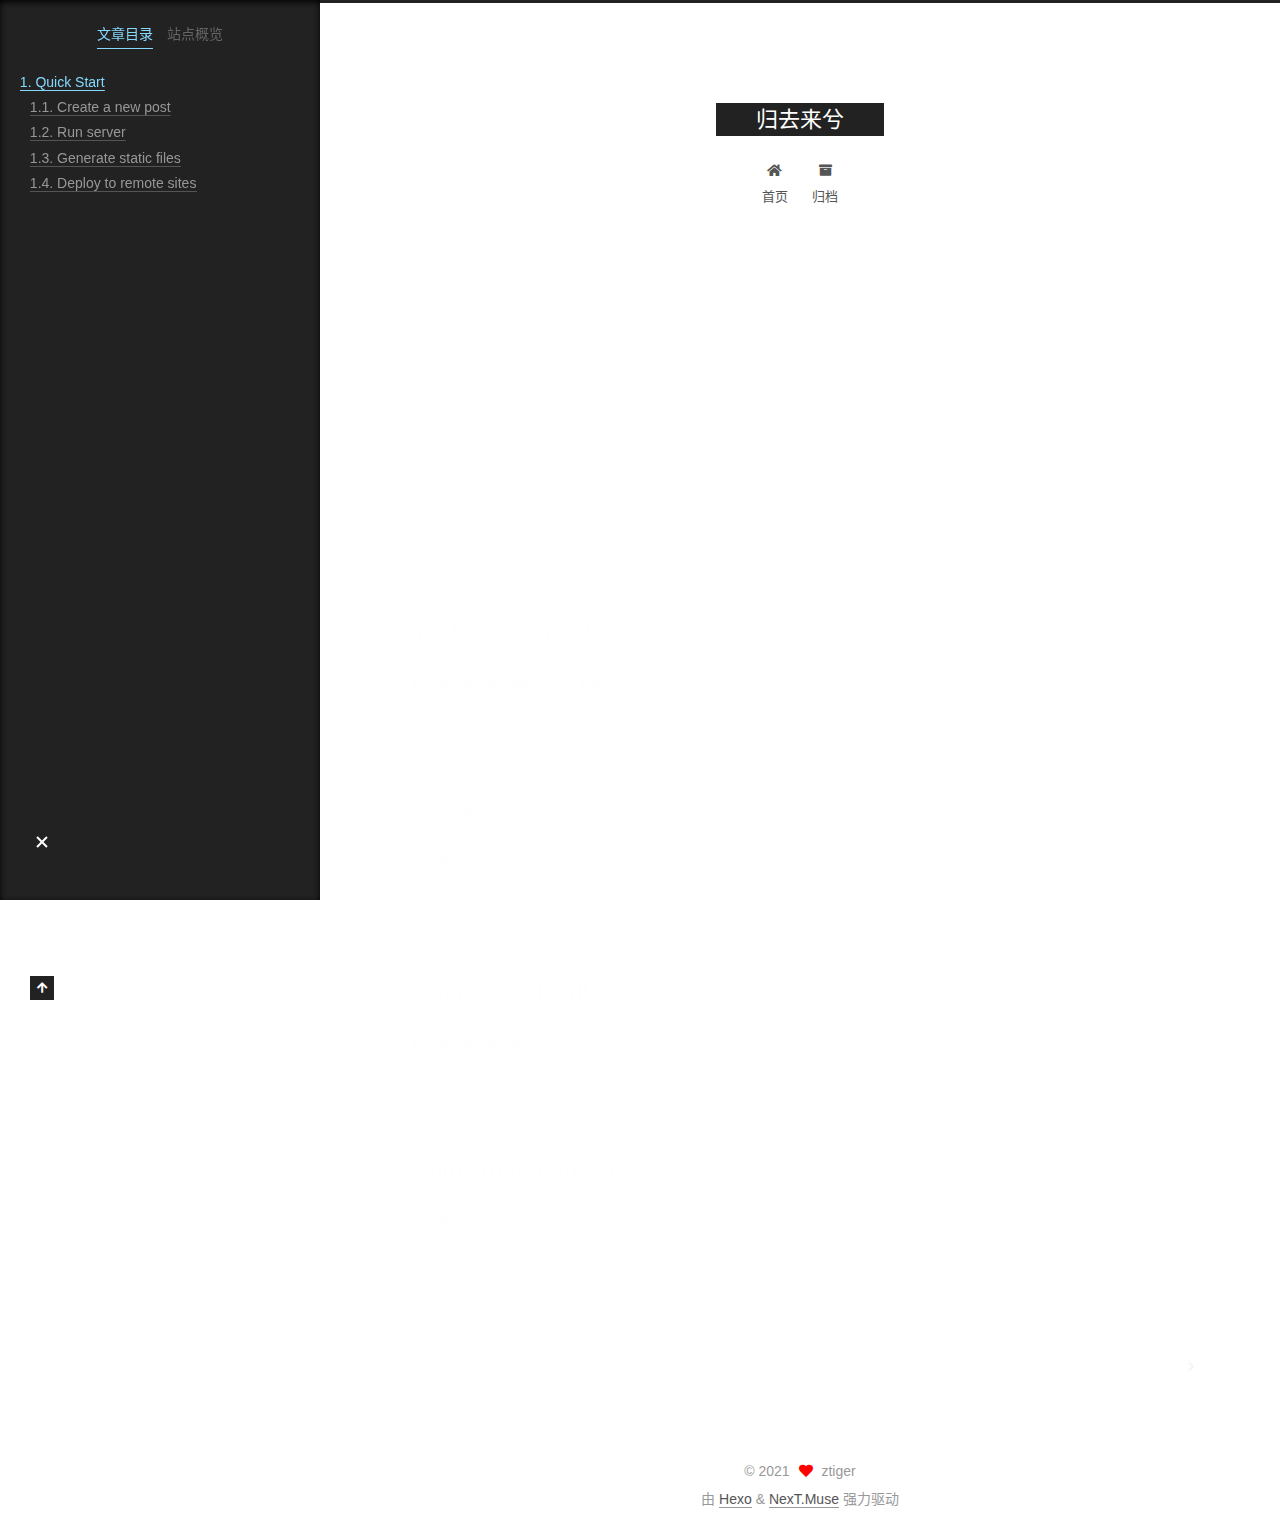
<file: 2021/12/03/hello-world/index.html>
<!DOCTYPE html>
<html lang="zh-CN">
<head>
  <meta charset="UTF-8">
<meta name="viewport" content="width=device-width, initial-scale=1, maximum-scale=2">
<meta name="theme-color" content="#222">
<meta name="generator" content="Hexo 5.4.0">
  <link rel="apple-touch-icon" sizes="180x180" href="/images/apple-touch-icon-next.png">
  <link rel="icon" type="image/png" sizes="32x32" href="/images/favicon-32x32-next.png">
  <link rel="icon" type="image/png" sizes="16x16" href="/images/favicon-16x16-next.png">
  <link rel="mask-icon" href="/images/logo.svg" color="#222">

<link rel="stylesheet" href="/css/main.css">


<link rel="stylesheet" href="/lib/font-awesome/css/all.min.css">

<script id="hexo-configurations">
    var NexT = window.NexT || {};
    var CONFIG = {"hostname":"ztiger.top","root":"/","scheme":"Muse","version":"7.8.0","exturl":false,"sidebar":{"position":"left","display":"post","padding":18,"offset":12,"onmobile":false},"copycode":{"enable":false,"show_result":false,"style":null},"back2top":{"enable":true,"sidebar":false,"scrollpercent":false},"bookmark":{"enable":false,"color":"#222","save":"auto"},"fancybox":false,"mediumzoom":false,"lazyload":false,"pangu":false,"comments":{"style":"tabs","active":null,"storage":true,"lazyload":false,"nav":null},"algolia":{"hits":{"per_page":10},"labels":{"input_placeholder":"Search for Posts","hits_empty":"We didn't find any results for the search: ${query}","hits_stats":"${hits} results found in ${time} ms"}},"localsearch":{"enable":false,"trigger":"auto","top_n_per_article":1,"unescape":false,"preload":false},"motion":{"enable":true,"async":false,"transition":{"post_block":"fadeIn","post_header":"slideDownIn","post_body":"slideDownIn","coll_header":"slideLeftIn","sidebar":"slideUpIn"}}};
  </script>

  <meta name="description" content="Welcome to Hexo! This is your very first post. Check documentation for more info. If you get any problems when using Hexo, you can find the answer in troubleshooting or you can ask me on GitHub. Quick">
<meta property="og:type" content="article">
<meta property="og:title" content="Hello World">
<meta property="og:url" content="http://ztiger.top/2021/12/03/hello-world/index.html">
<meta property="og:site_name" content="归去来兮">
<meta property="og:description" content="Welcome to Hexo! This is your very first post. Check documentation for more info. If you get any problems when using Hexo, you can find the answer in troubleshooting or you can ask me on GitHub. Quick">
<meta property="og:locale" content="zh_CN">
<meta property="article:published_time" content="2021-12-03T05:50:41.360Z">
<meta property="article:modified_time" content="2021-12-03T05:50:41.360Z">
<meta property="article:author" content="ztiger">
<meta property="article:tag" content="程序员">
<meta name="twitter:card" content="summary">

<link rel="canonical" href="http://ztiger.top/2021/12/03/hello-world/">


<script id="page-configurations">
  // https://hexo.io/docs/variables.html
  CONFIG.page = {
    sidebar: "",
    isHome : false,
    isPost : true,
    lang   : 'zh-CN'
  };
</script>

  <title>Hello World | 归去来兮</title>
  






  <noscript>
  <style>
  .use-motion .brand,
  .use-motion .menu-item,
  .sidebar-inner,
  .use-motion .post-block,
  .use-motion .pagination,
  .use-motion .comments,
  .use-motion .post-header,
  .use-motion .post-body,
  .use-motion .collection-header { opacity: initial; }

  .use-motion .site-title,
  .use-motion .site-subtitle {
    opacity: initial;
    top: initial;
  }

  .use-motion .logo-line-before i { left: initial; }
  .use-motion .logo-line-after i { right: initial; }
  </style>
</noscript>

</head>

<body itemscope itemtype="http://schema.org/WebPage">
  <div class="container use-motion">
    <div class="headband"></div>

    <header class="header" itemscope itemtype="http://schema.org/WPHeader">
      <div class="header-inner"><div class="site-brand-container">
  <div class="site-nav-toggle">
    <div class="toggle" aria-label="切换导航栏">
      <span class="toggle-line toggle-line-first"></span>
      <span class="toggle-line toggle-line-middle"></span>
      <span class="toggle-line toggle-line-last"></span>
    </div>
  </div>

  <div class="site-meta">

    <a href="/" class="brand" rel="start">
      <span class="logo-line-before"><i></i></span>
      <h1 class="site-title">归去来兮</h1>
      <span class="logo-line-after"><i></i></span>
    </a>
  </div>

  <div class="site-nav-right">
    <div class="toggle popup-trigger">
    </div>
  </div>
</div>




<nav class="site-nav">
  <ul id="menu" class="main-menu menu">
        <li class="menu-item menu-item-home">

    <a href="/" rel="section"><i class="fa fa-home fa-fw"></i>首页</a>

  </li>
        <li class="menu-item menu-item-archives">

    <a href="/archives/" rel="section"><i class="fa fa-archive fa-fw"></i>归档</a>

  </li>
  </ul>
</nav>




</div>
    </header>

    
  <div class="back-to-top">
    <i class="fa fa-arrow-up"></i>
    <span>0%</span>
  </div>


    <main class="main">
      <div class="main-inner">
        <div class="content-wrap">
          

          <div class="content post posts-expand">
            

    
  
  
  <article itemscope itemtype="http://schema.org/Article" class="post-block" lang="zh-CN">
    <link itemprop="mainEntityOfPage" href="http://ztiger.top/2021/12/03/hello-world/">

    <span hidden itemprop="author" itemscope itemtype="http://schema.org/Person">
      <meta itemprop="image" content="/images/avatar.gif">
      <meta itemprop="name" content="ztiger">
      <meta itemprop="description" content="见路不走">
    </span>

    <span hidden itemprop="publisher" itemscope itemtype="http://schema.org/Organization">
      <meta itemprop="name" content="归去来兮">
    </span>
      <header class="post-header">
        <h1 class="post-title" itemprop="name headline">
          Hello World
        </h1>

        <div class="post-meta">
            <span class="post-meta-item">
              <span class="post-meta-item-icon">
                <i class="far fa-calendar"></i>
              </span>
              <span class="post-meta-item-text">发表于</span>

              <time title="创建时间：2021-12-03 13:50:41" itemprop="dateCreated datePublished" datetime="2021-12-03T13:50:41+08:00">2021-12-03</time>
            </span>

          

        </div>
      </header>

    
    
    
    <div class="post-body" itemprop="articleBody">

      
        <p>Welcome to <a target="_blank" rel="noopener" href="https://hexo.io/">Hexo</a>! This is your very first post. Check <a target="_blank" rel="noopener" href="https://hexo.io/docs/">documentation</a> for more info. If you get any problems when using Hexo, you can find the answer in <a target="_blank" rel="noopener" href="https://hexo.io/docs/troubleshooting.html">troubleshooting</a> or you can ask me on <a target="_blank" rel="noopener" href="https://github.com/hexojs/hexo/issues">GitHub</a>.</p>
<h2 id="Quick-Start"><a href="#Quick-Start" class="headerlink" title="Quick Start"></a>Quick Start</h2><h3 id="Create-a-new-post"><a href="#Create-a-new-post" class="headerlink" title="Create a new post"></a>Create a new post</h3><figure class="highlight bash"><table><tr><td class="gutter"><pre><span class="line">1</span><br></pre></td><td class="code"><pre><span class="line">$ hexo new <span class="string">&quot;My New Post&quot;</span></span><br></pre></td></tr></table></figure>

<p>More info: <a target="_blank" rel="noopener" href="https://hexo.io/docs/writing.html">Writing</a></p>
<h3 id="Run-server"><a href="#Run-server" class="headerlink" title="Run server"></a>Run server</h3><figure class="highlight bash"><table><tr><td class="gutter"><pre><span class="line">1</span><br></pre></td><td class="code"><pre><span class="line">$ hexo server</span><br></pre></td></tr></table></figure>

<p>More info: <a target="_blank" rel="noopener" href="https://hexo.io/docs/server.html">Server</a></p>
<h3 id="Generate-static-files"><a href="#Generate-static-files" class="headerlink" title="Generate static files"></a>Generate static files</h3><figure class="highlight bash"><table><tr><td class="gutter"><pre><span class="line">1</span><br></pre></td><td class="code"><pre><span class="line">$ hexo generate</span><br></pre></td></tr></table></figure>

<p>More info: <a target="_blank" rel="noopener" href="https://hexo.io/docs/generating.html">Generating</a></p>
<h3 id="Deploy-to-remote-sites"><a href="#Deploy-to-remote-sites" class="headerlink" title="Deploy to remote sites"></a>Deploy to remote sites</h3><figure class="highlight bash"><table><tr><td class="gutter"><pre><span class="line">1</span><br></pre></td><td class="code"><pre><span class="line">$ hexo deploy</span><br></pre></td></tr></table></figure>

<p>More info: <a target="_blank" rel="noopener" href="https://hexo.io/docs/one-command-deployment.html">Deployment</a></p>

    </div>

    
    
    

      <footer class="post-footer">

        


        
    <div class="post-nav">
      <div class="post-nav-item"></div>
      <div class="post-nav-item">
    <a href="/2021/12/03/leetcode%E7%AE%97%E6%B3%95/" rel="next" title="">
       <i class="fa fa-chevron-right"></i>
    </a></div>
    </div>
      </footer>
    
  </article>
  
  
  



          </div>
          

<script>
  window.addEventListener('tabs:register', () => {
    let { activeClass } = CONFIG.comments;
    if (CONFIG.comments.storage) {
      activeClass = localStorage.getItem('comments_active') || activeClass;
    }
    if (activeClass) {
      let activeTab = document.querySelector(`a[href="#comment-${activeClass}"]`);
      if (activeTab) {
        activeTab.click();
      }
    }
  });
  if (CONFIG.comments.storage) {
    window.addEventListener('tabs:click', event => {
      if (!event.target.matches('.tabs-comment .tab-content .tab-pane')) return;
      let commentClass = event.target.classList[1];
      localStorage.setItem('comments_active', commentClass);
    });
  }
</script>

        </div>
          
  
  <div class="toggle sidebar-toggle">
    <span class="toggle-line toggle-line-first"></span>
    <span class="toggle-line toggle-line-middle"></span>
    <span class="toggle-line toggle-line-last"></span>
  </div>

  <aside class="sidebar">
    <div class="sidebar-inner">

      <ul class="sidebar-nav motion-element">
        <li class="sidebar-nav-toc">
          文章目录
        </li>
        <li class="sidebar-nav-overview">
          站点概览
        </li>
      </ul>

      <!--noindex-->
      <div class="post-toc-wrap sidebar-panel">
          <div class="post-toc motion-element"><ol class="nav"><li class="nav-item nav-level-2"><a class="nav-link" href="#Quick-Start"><span class="nav-number">1.</span> <span class="nav-text">Quick Start</span></a><ol class="nav-child"><li class="nav-item nav-level-3"><a class="nav-link" href="#Create-a-new-post"><span class="nav-number">1.1.</span> <span class="nav-text">Create a new post</span></a></li><li class="nav-item nav-level-3"><a class="nav-link" href="#Run-server"><span class="nav-number">1.2.</span> <span class="nav-text">Run server</span></a></li><li class="nav-item nav-level-3"><a class="nav-link" href="#Generate-static-files"><span class="nav-number">1.3.</span> <span class="nav-text">Generate static files</span></a></li><li class="nav-item nav-level-3"><a class="nav-link" href="#Deploy-to-remote-sites"><span class="nav-number">1.4.</span> <span class="nav-text">Deploy to remote sites</span></a></li></ol></li></ol></div>
      </div>
      <!--/noindex-->

      <div class="site-overview-wrap sidebar-panel">
        <div class="site-author motion-element" itemprop="author" itemscope itemtype="http://schema.org/Person">
  <p class="site-author-name" itemprop="name">ztiger</p>
  <div class="site-description" itemprop="description">见路不走</div>
</div>
<div class="site-state-wrap motion-element">
  <nav class="site-state">
      <div class="site-state-item site-state-posts">
          <a href="/archives/">
        
          <span class="site-state-item-count">2</span>
          <span class="site-state-item-name">日志</span>
        </a>
      </div>
  </nav>
</div>



      </div>

    </div>
  </aside>
  <div id="sidebar-dimmer"></div>


      </div>
    </main>

    <footer class="footer">
      <div class="footer-inner">
        

        

<div class="copyright">
  
  &copy; 
  <span itemprop="copyrightYear">2021</span>
  <span class="with-love">
    <i class="fa fa-heart"></i>
  </span>
  <span class="author" itemprop="copyrightHolder">ztiger</span>
</div>
  <div class="powered-by">由 <a href="https://hexo.io/" class="theme-link" rel="noopener" target="_blank">Hexo</a> & <a href="https://muse.theme-next.org/" class="theme-link" rel="noopener" target="_blank">NexT.Muse</a> 强力驱动
  </div>

        








      </div>
    </footer>
  </div>

  
  <script src="/lib/anime.min.js"></script>
  <script src="/lib/velocity/velocity.min.js"></script>
  <script src="/lib/velocity/velocity.ui.min.js"></script>

<script src="/js/utils.js"></script>

<script src="/js/motion.js"></script>


<script src="/js/schemes/muse.js"></script>


<script src="/js/next-boot.js"></script>




  















  

  

</body>
</html>
</file>
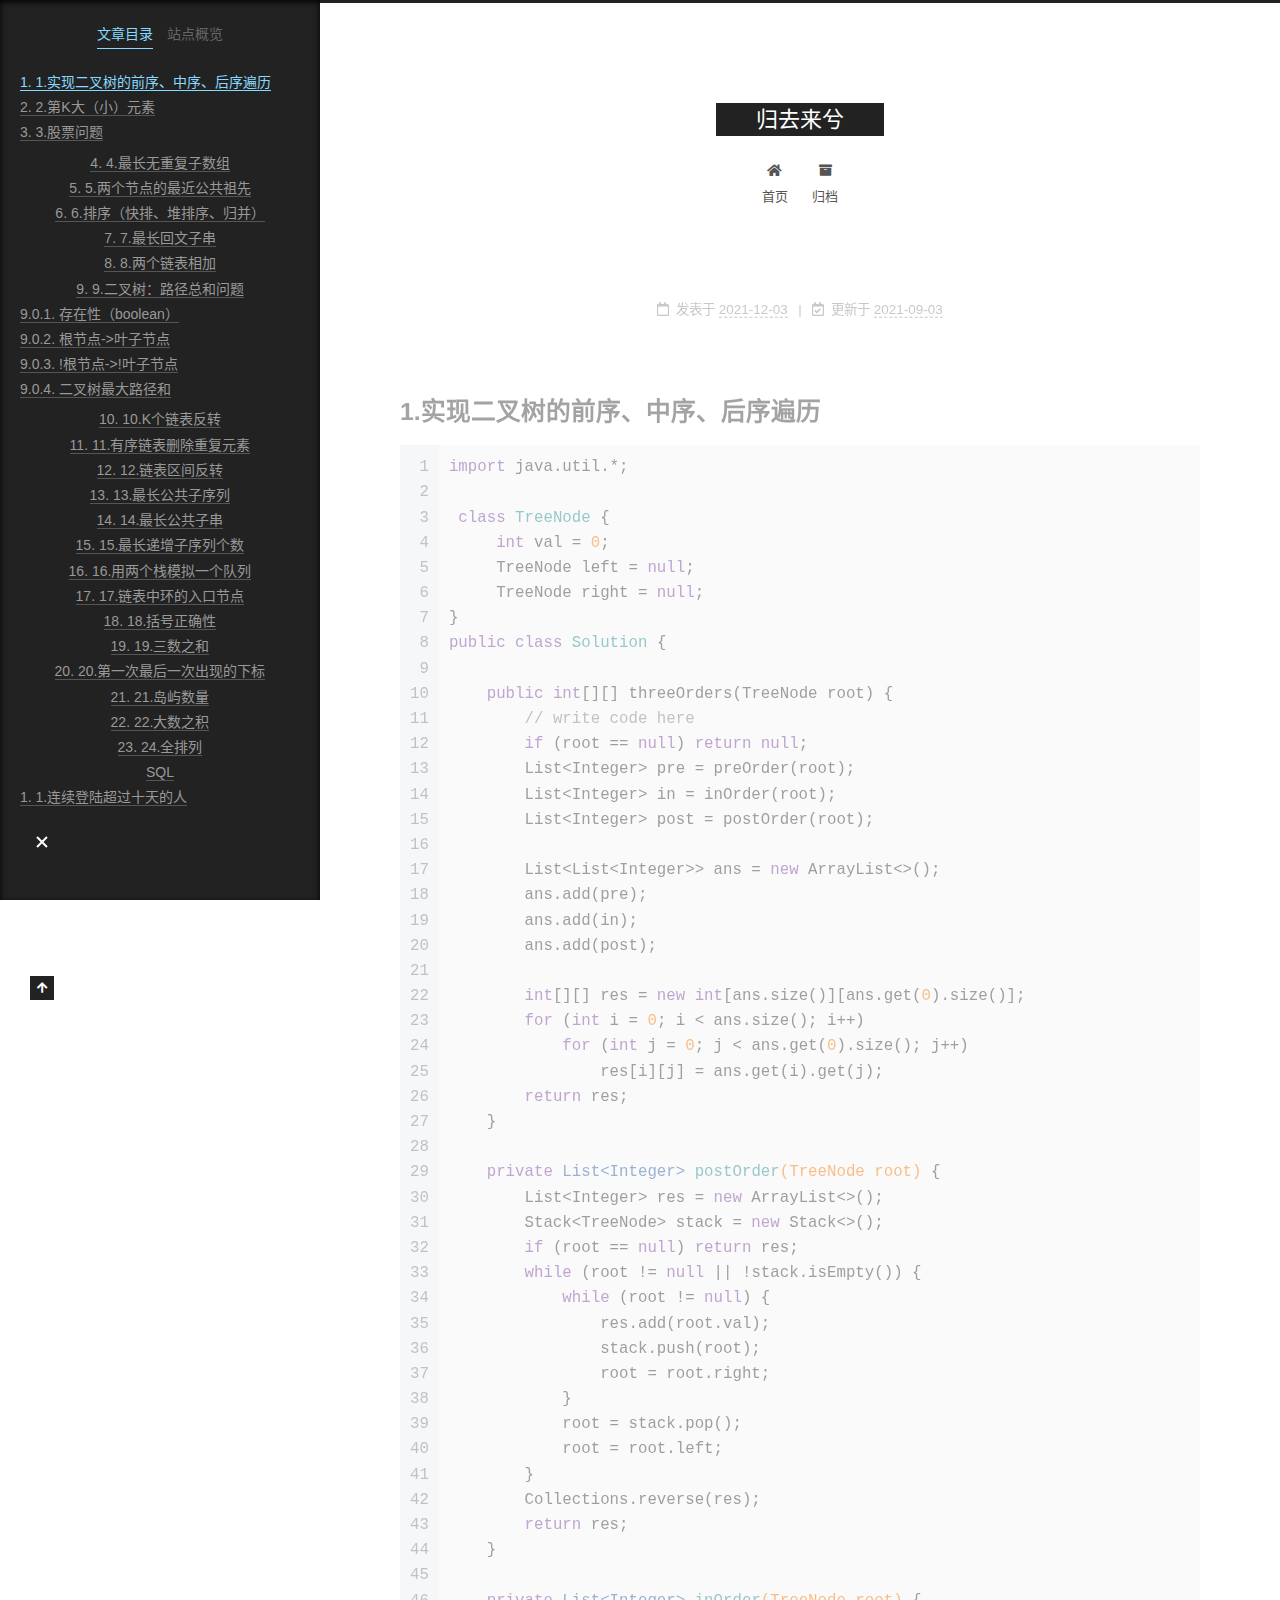
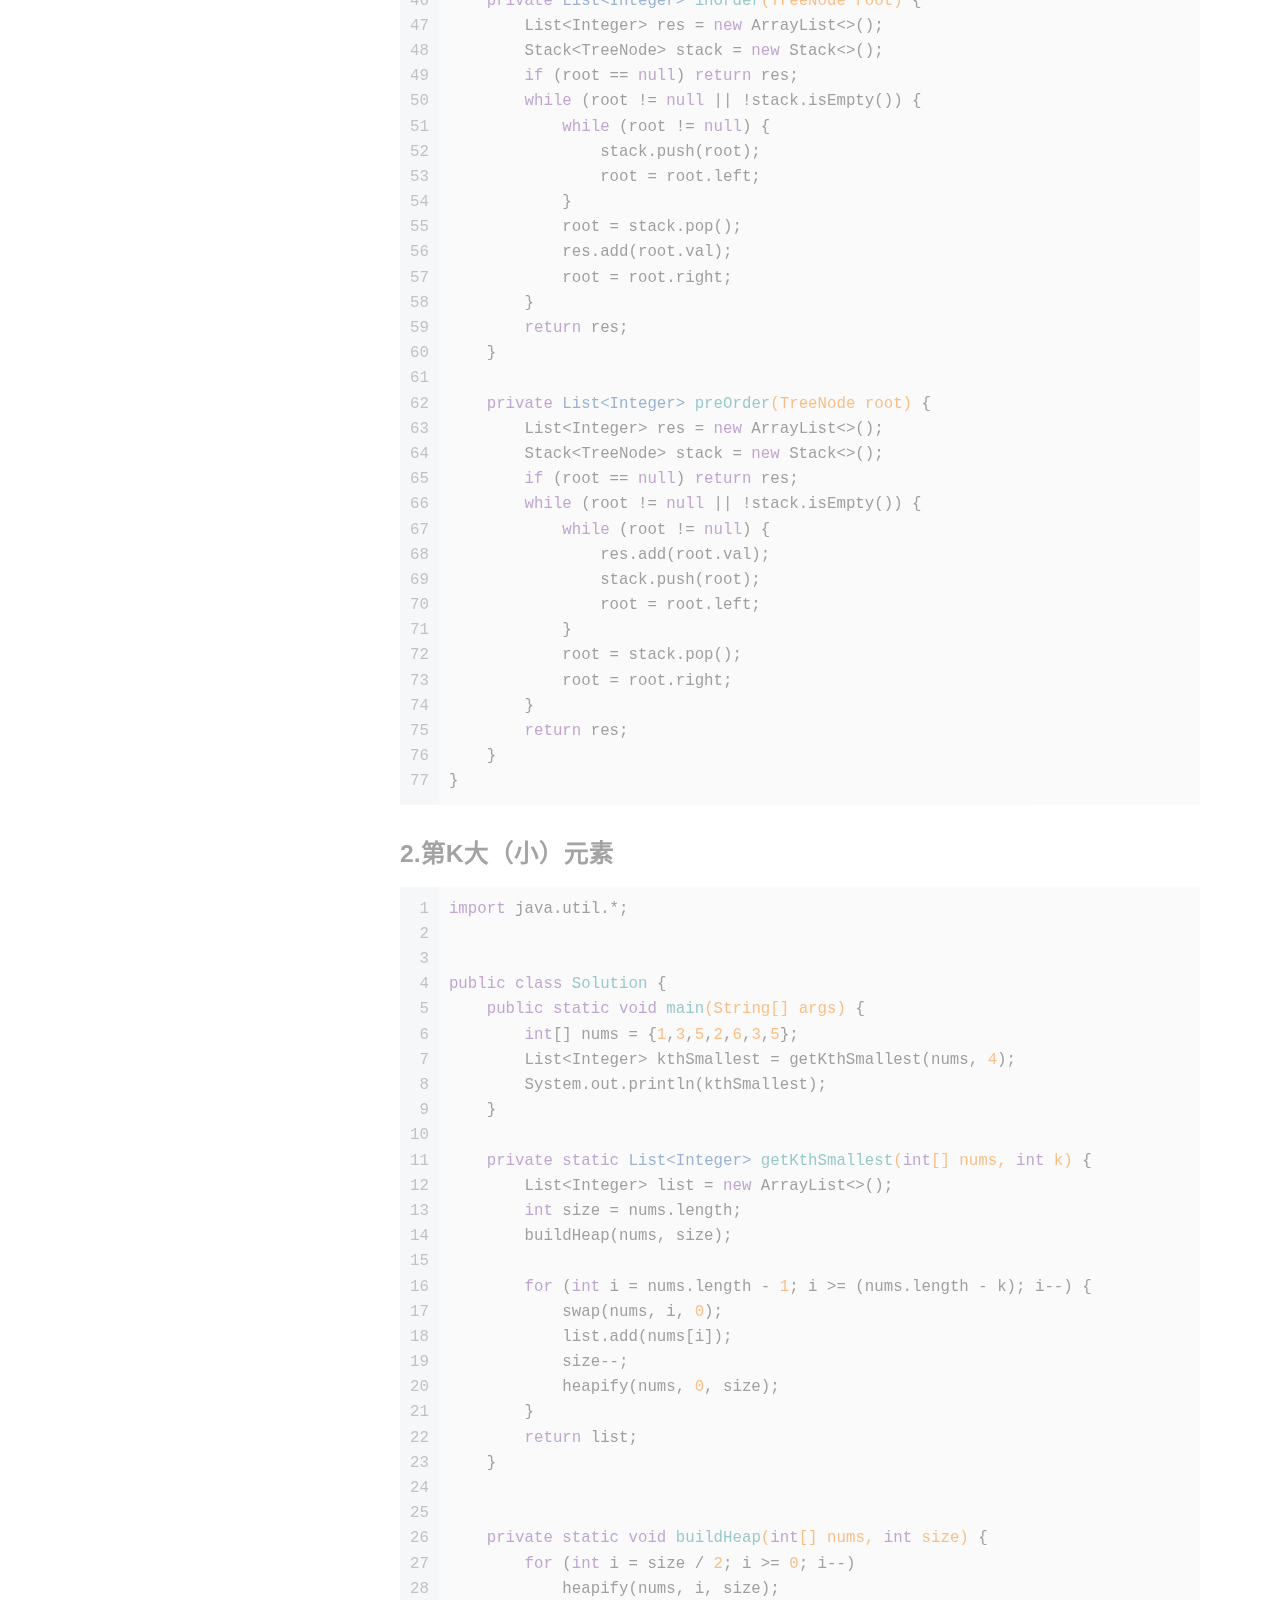
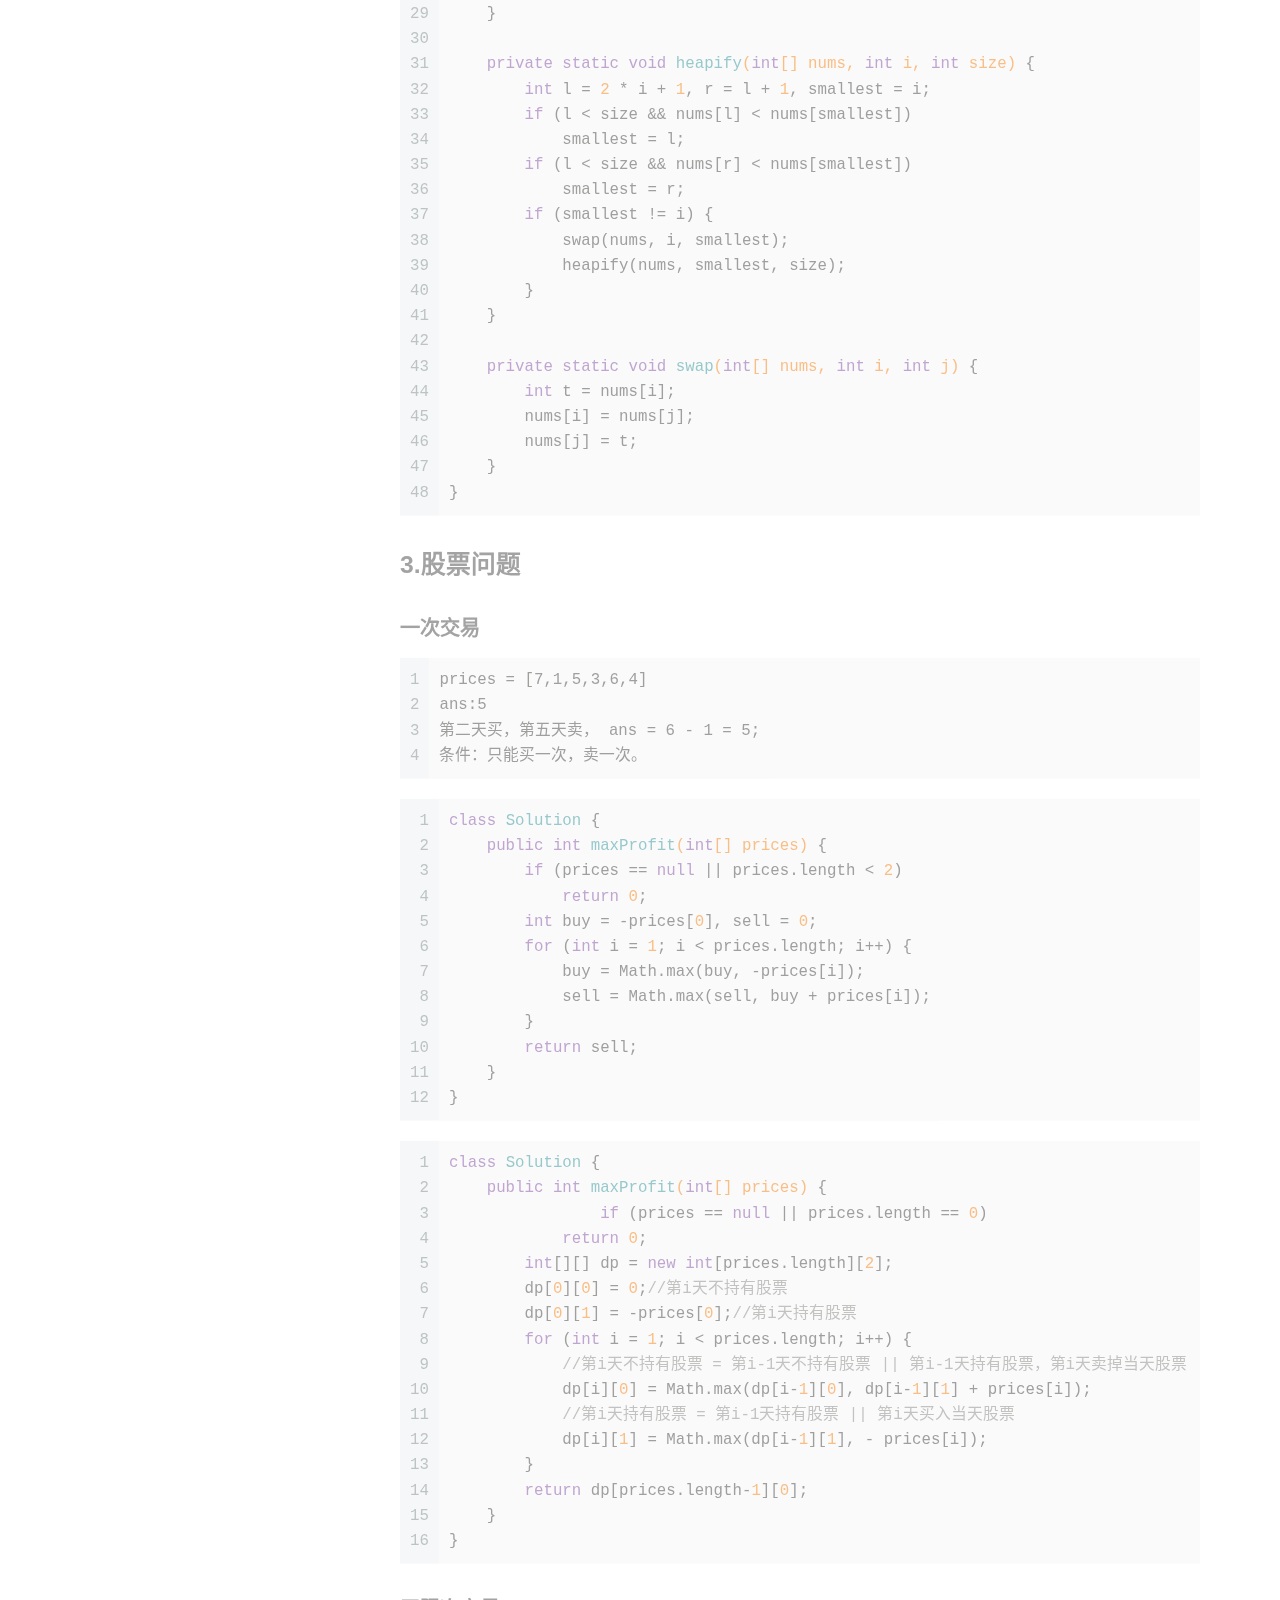
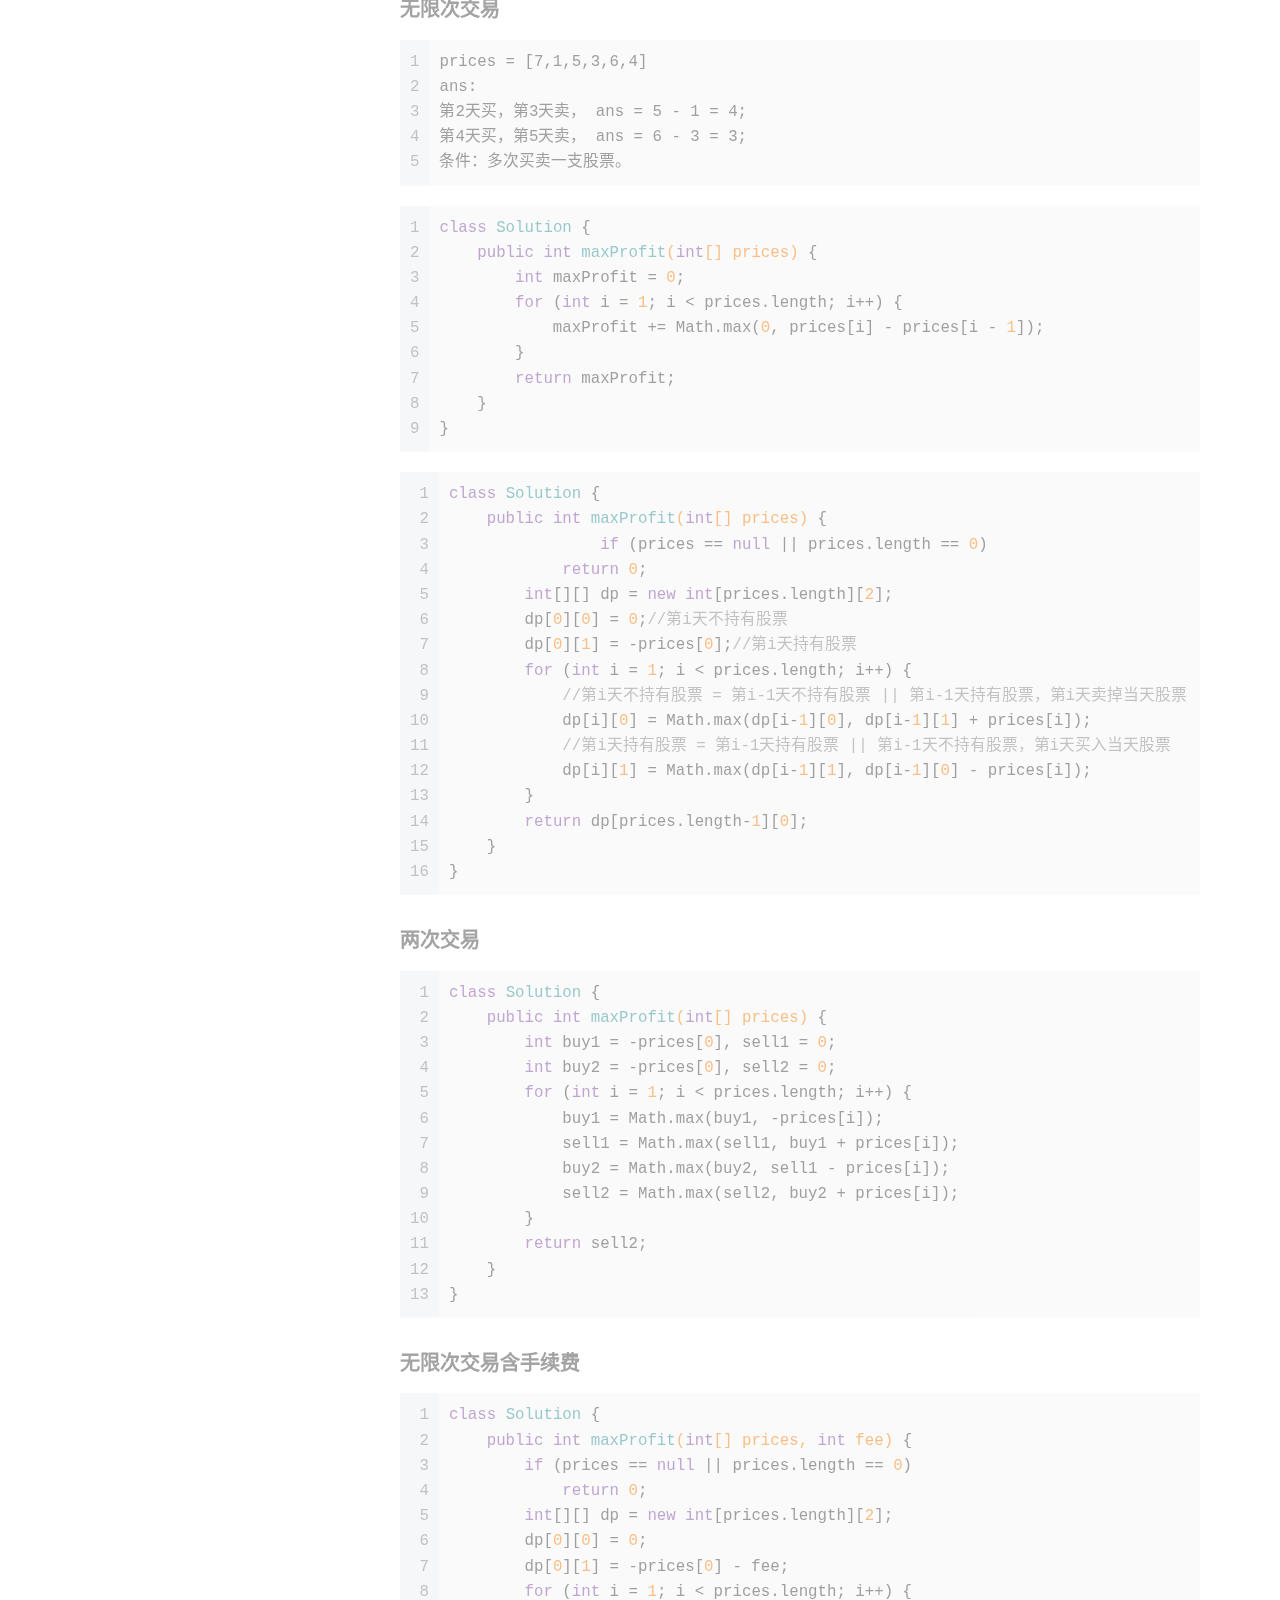
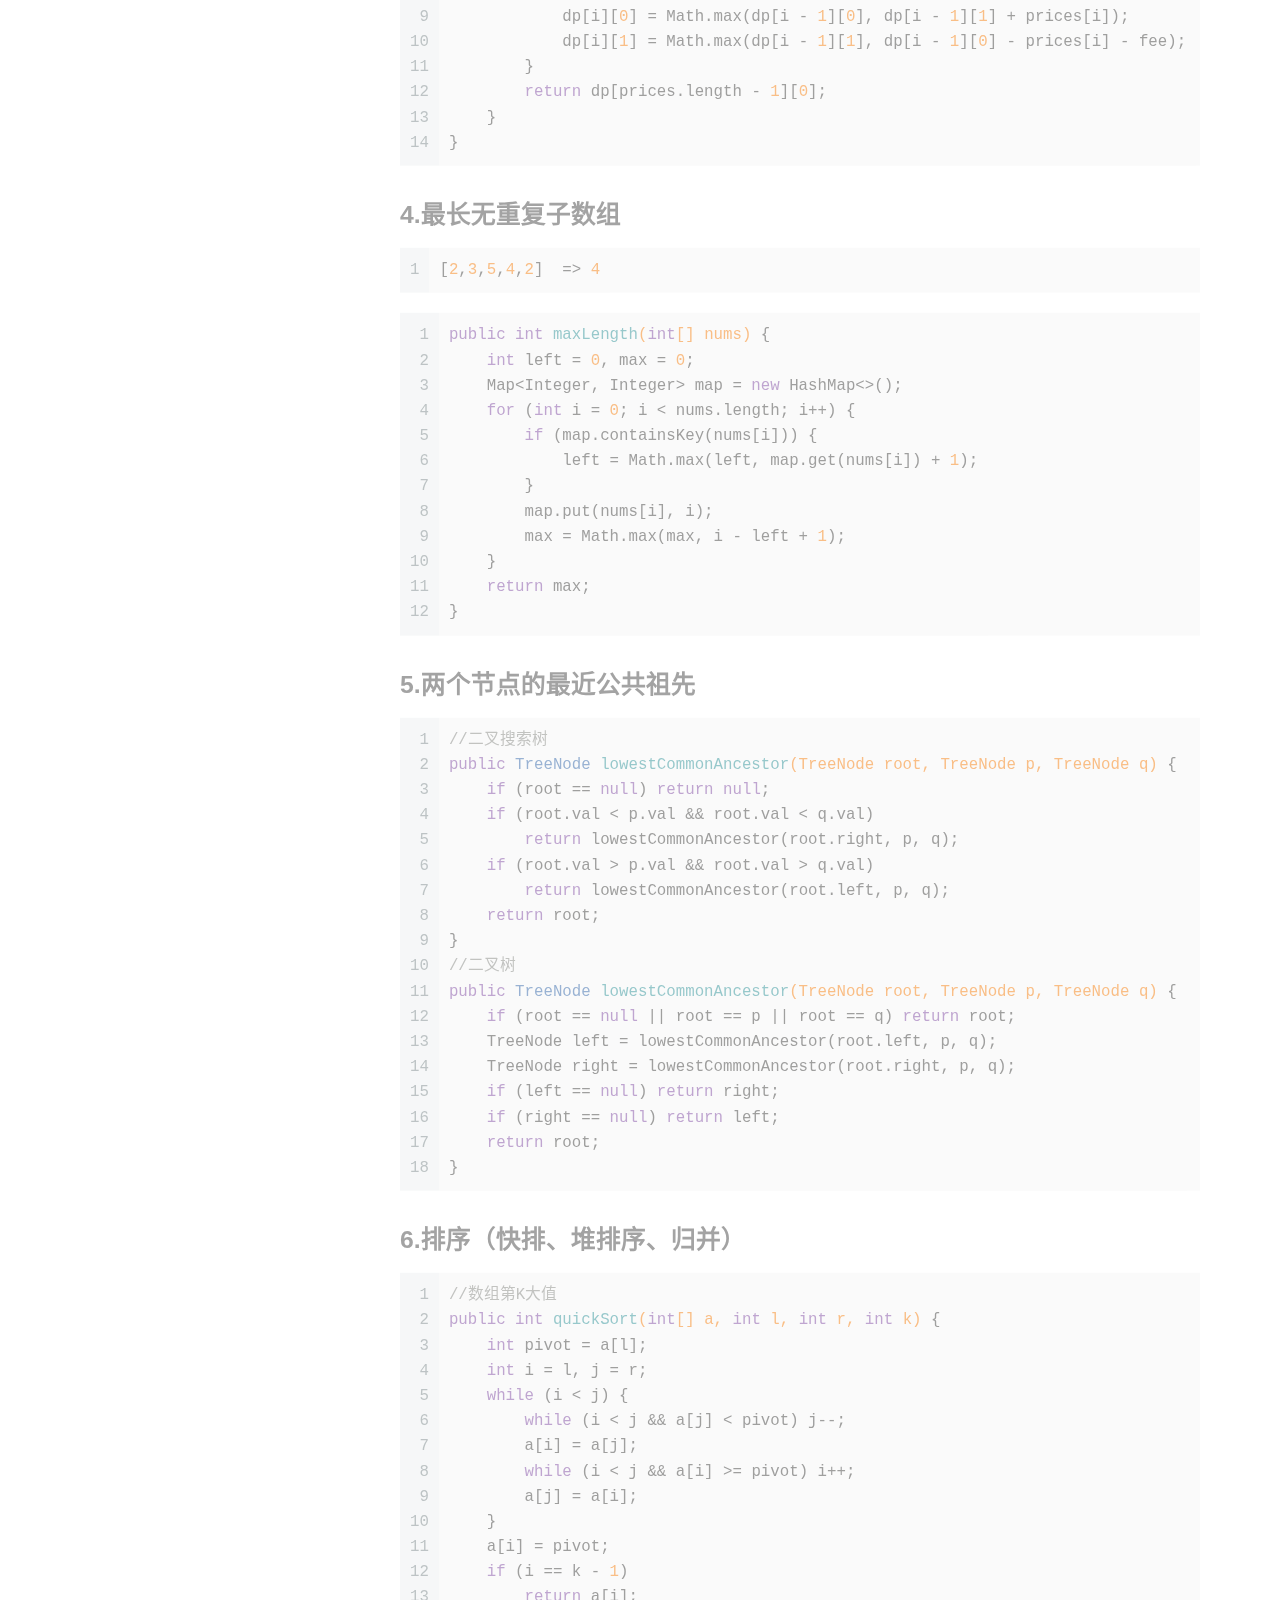
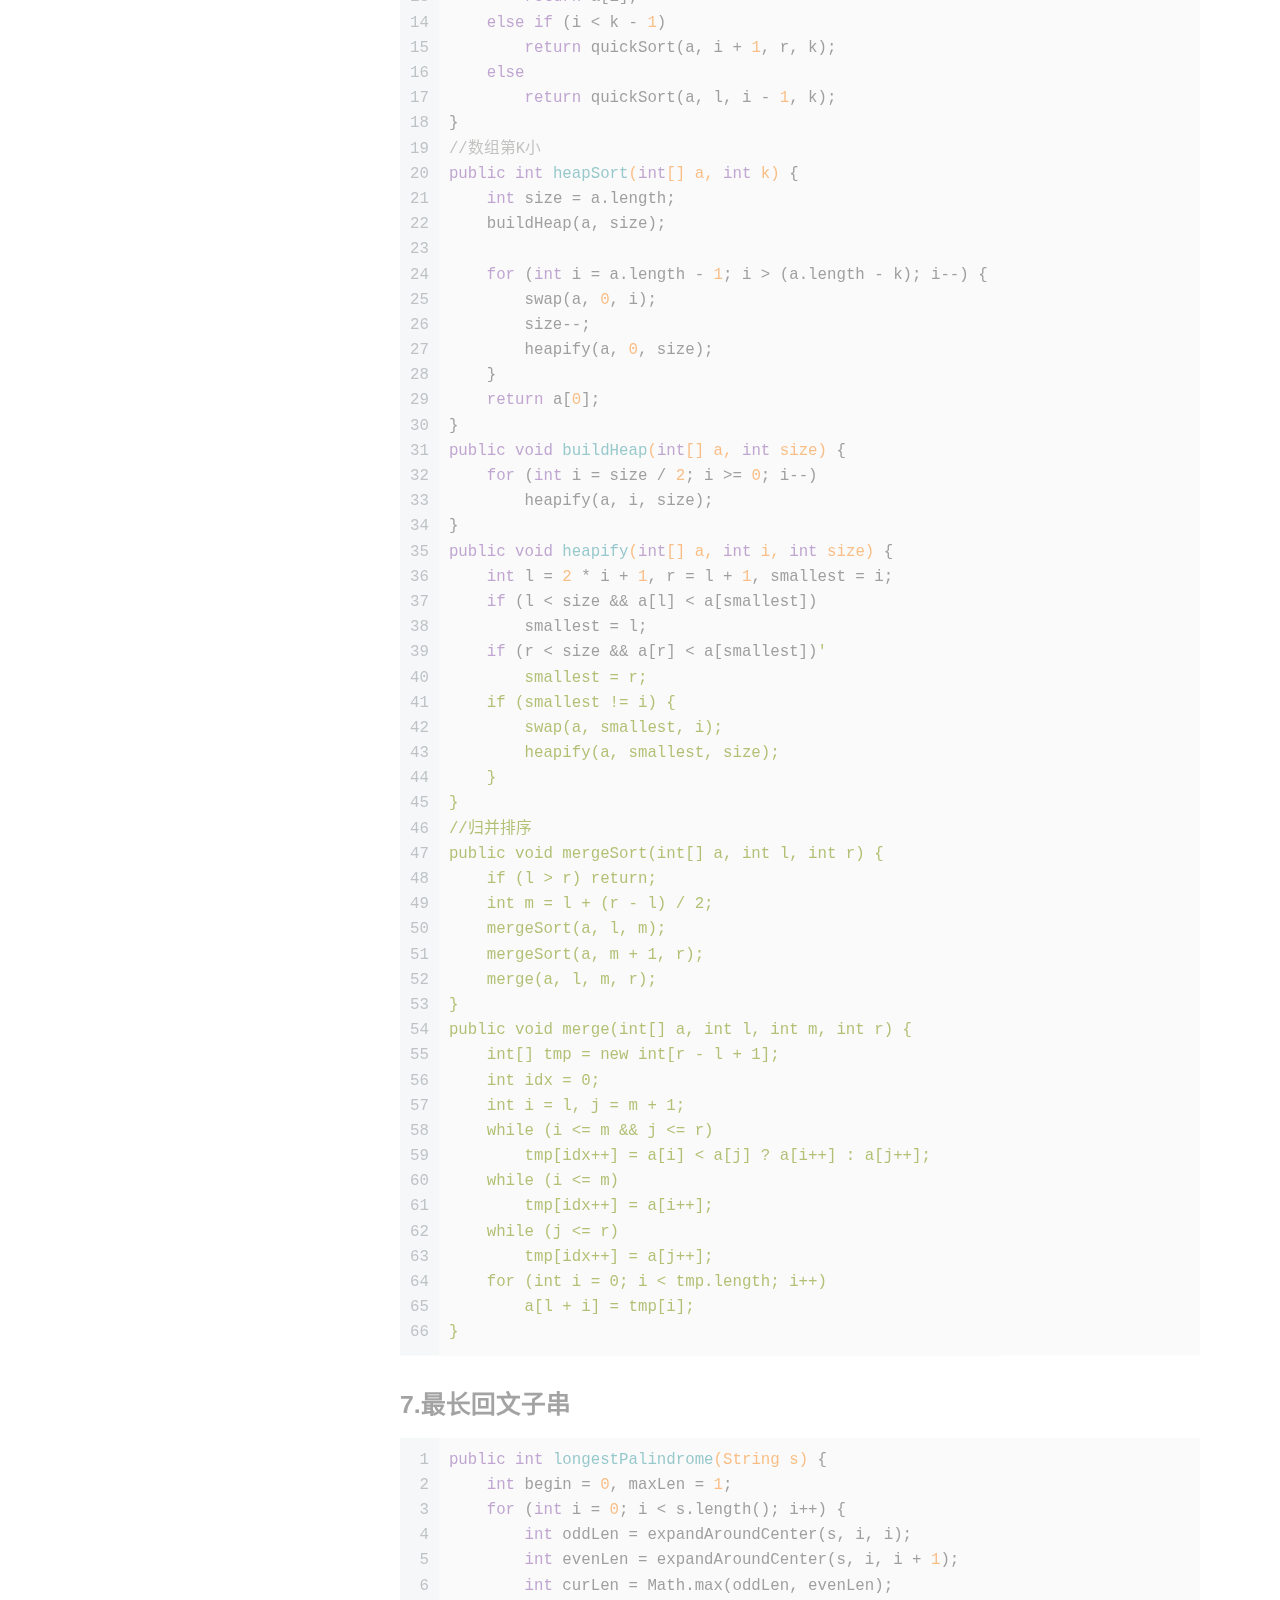
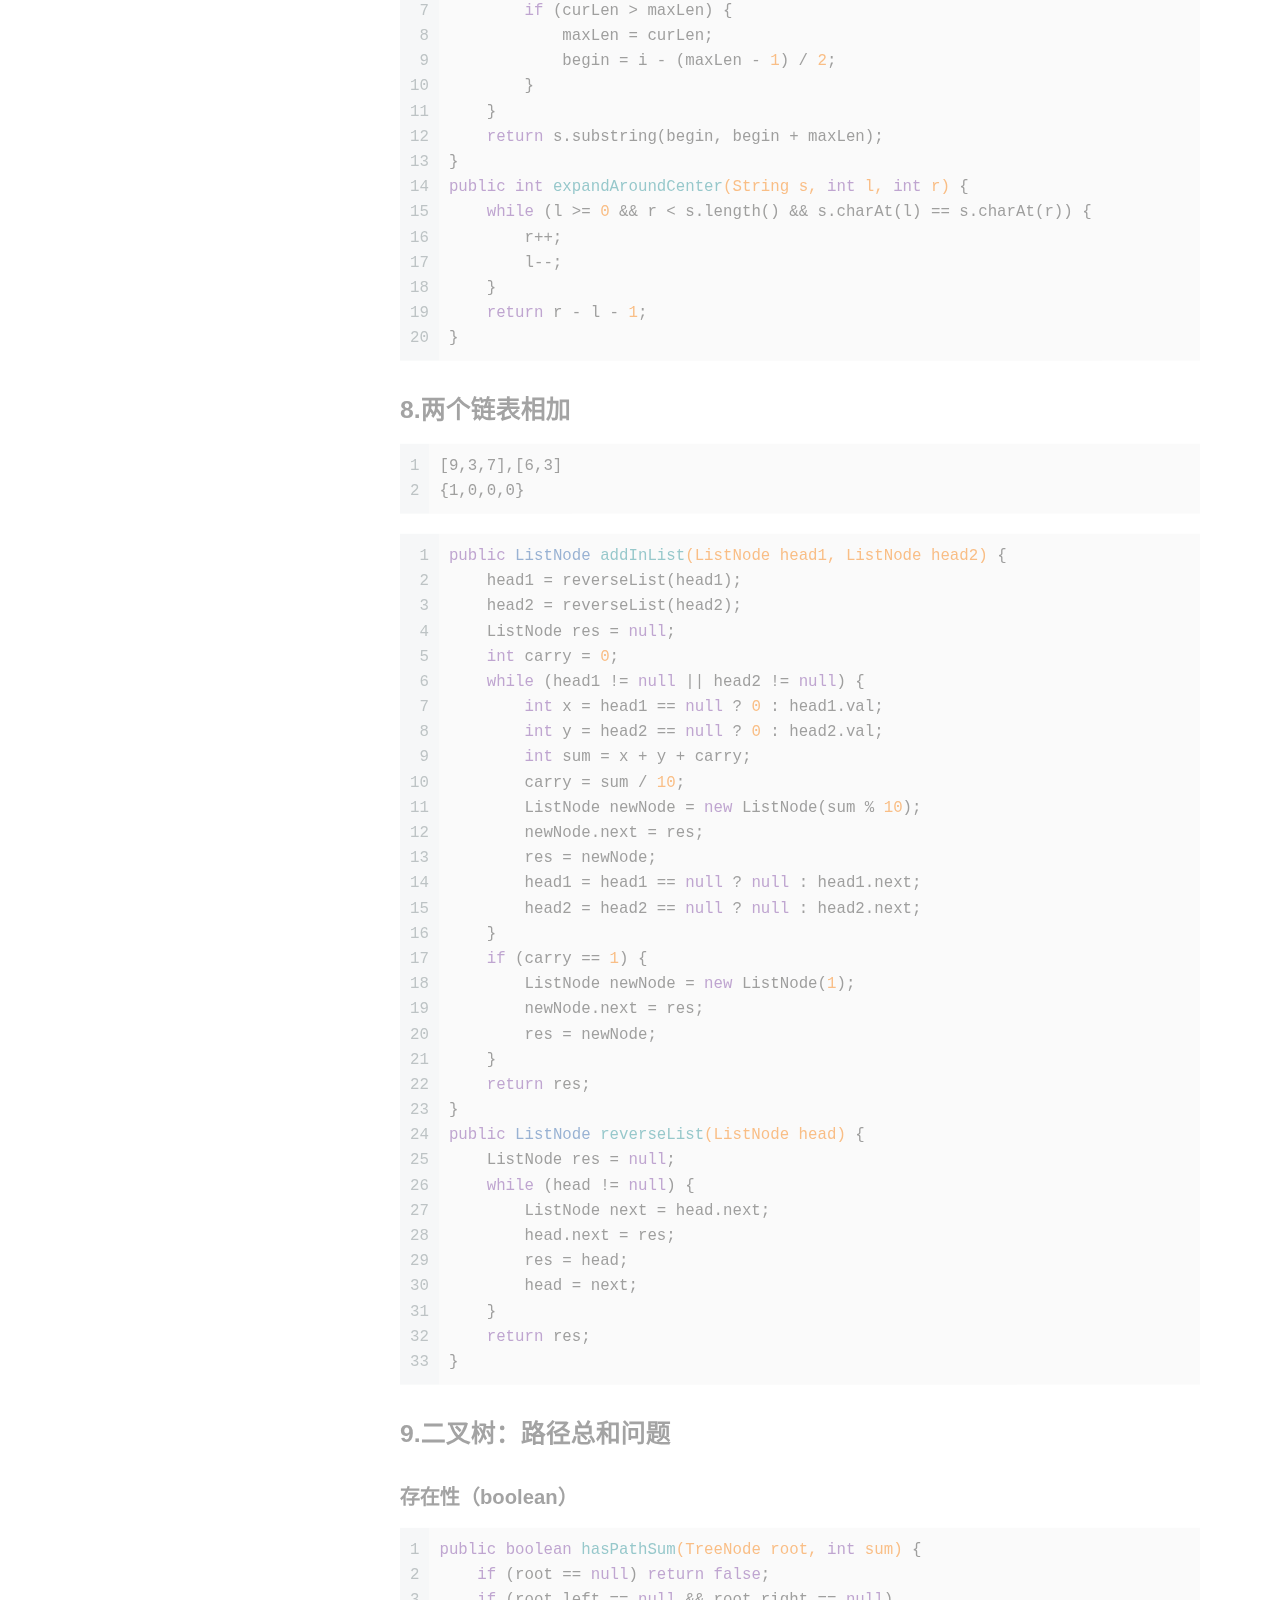
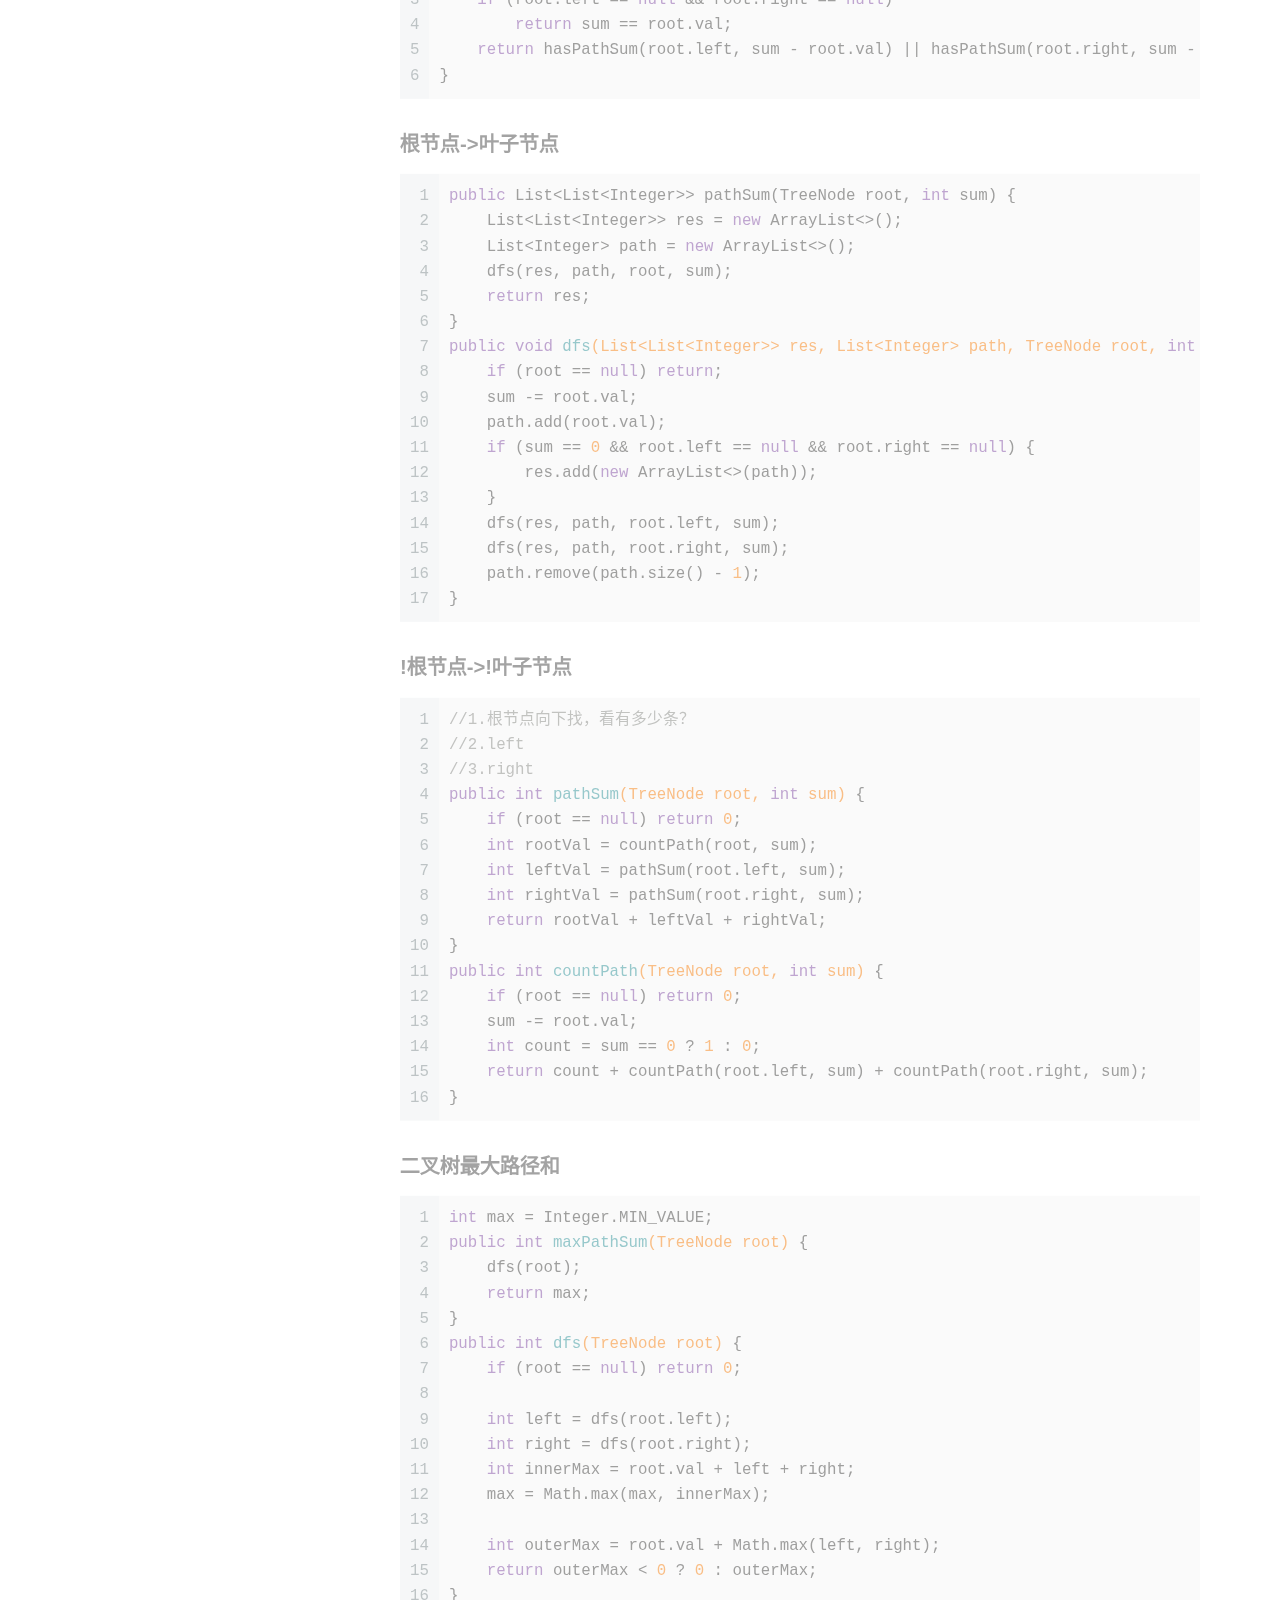
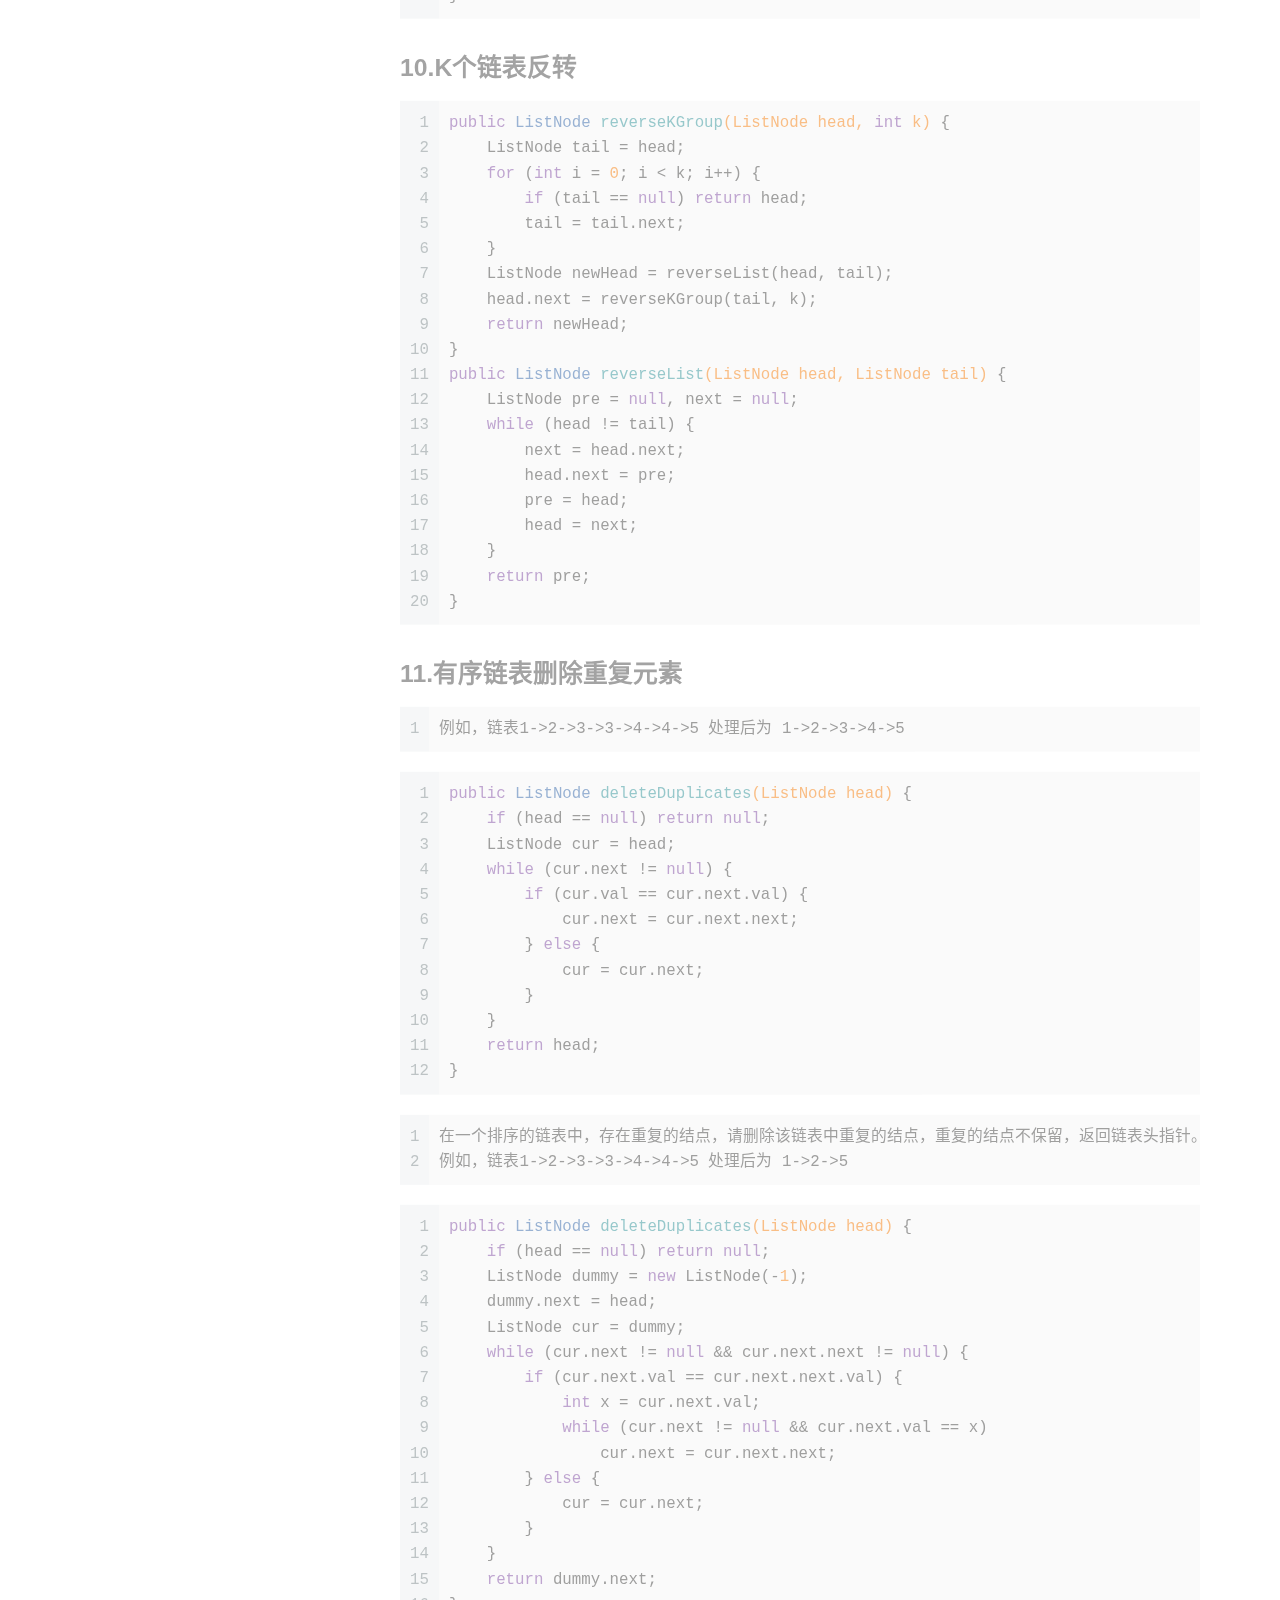
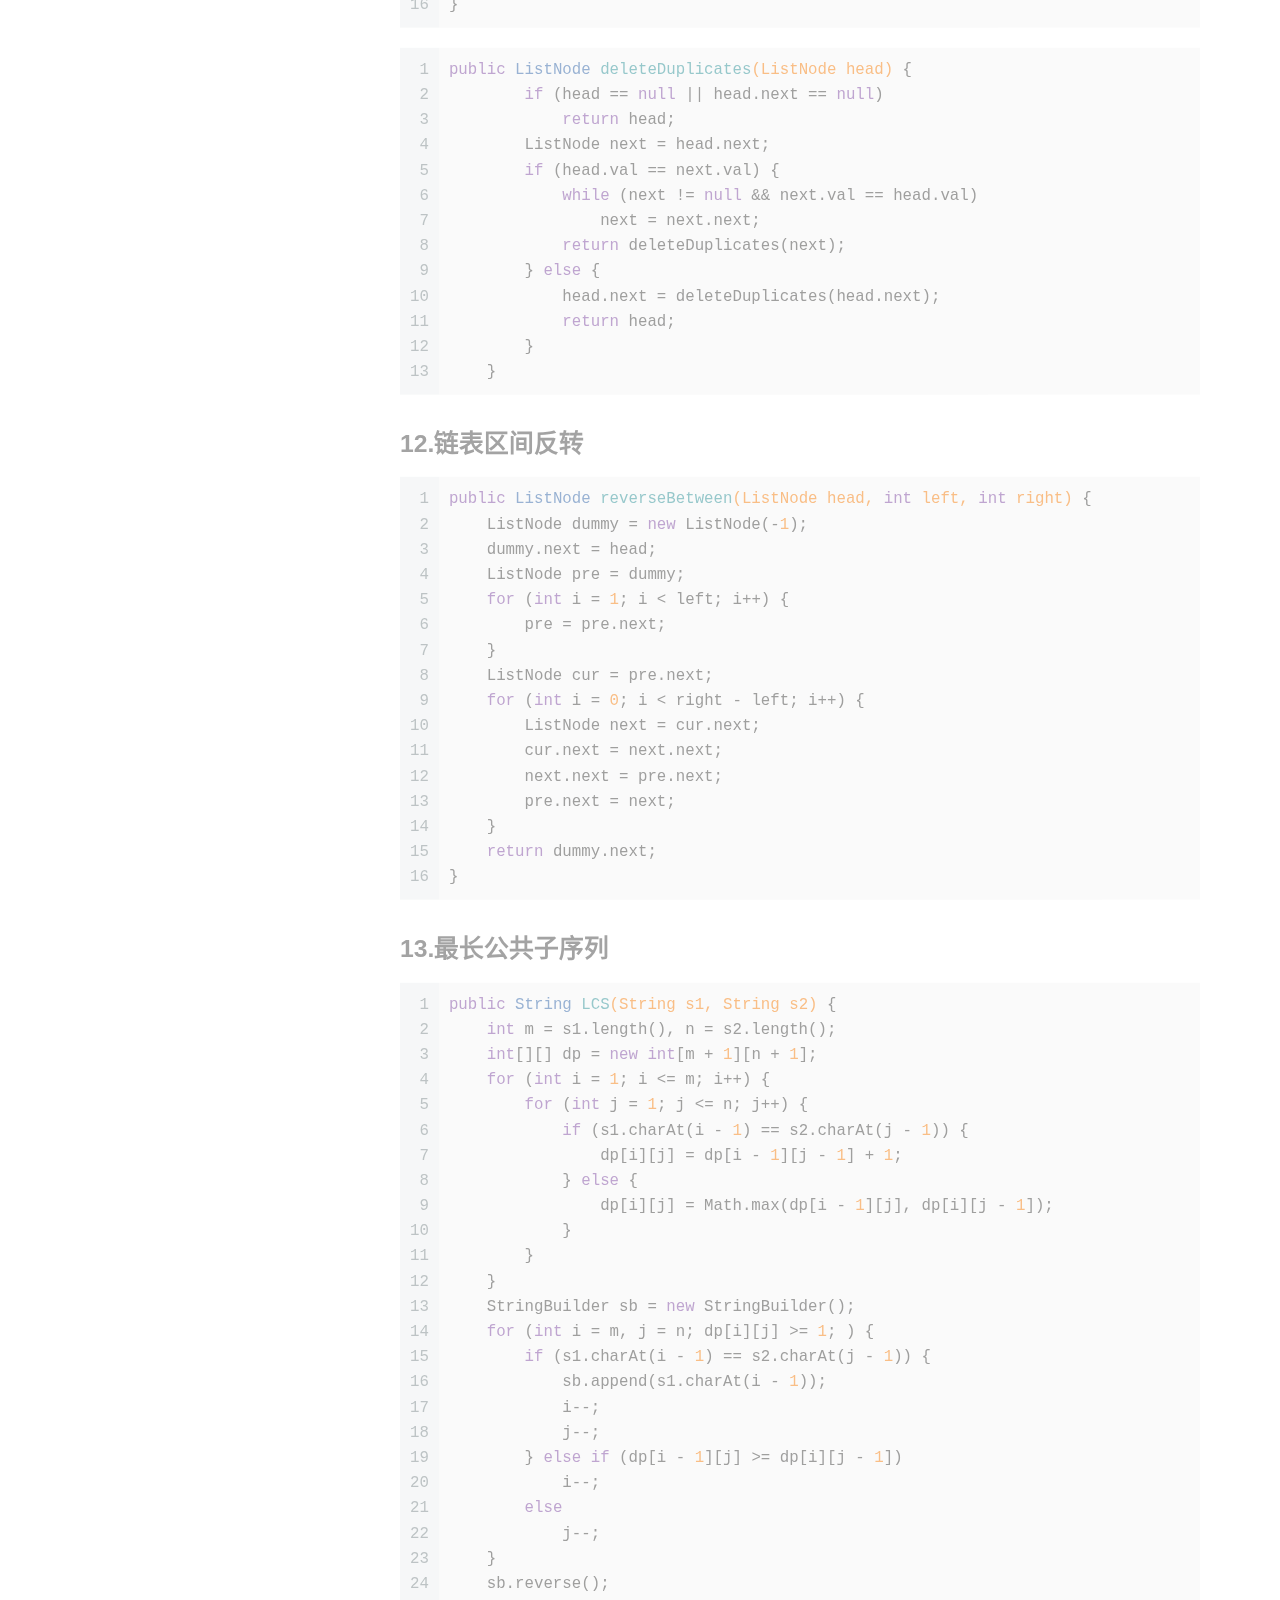
<file: 2021/12/03/leetcode算法/index.html>
<!DOCTYPE html>
<html lang="zh-CN">
<head>
  <meta charset="UTF-8">
<meta name="viewport" content="width=device-width, initial-scale=1, maximum-scale=2">
<meta name="theme-color" content="#222">
<meta name="generator" content="Hexo 5.4.0">
  <link rel="apple-touch-icon" sizes="180x180" href="/images/apple-touch-icon-next.png">
  <link rel="icon" type="image/png" sizes="32x32" href="/images/favicon-32x32-next.png">
  <link rel="icon" type="image/png" sizes="16x16" href="/images/favicon-16x16-next.png">
  <link rel="mask-icon" href="/images/logo.svg" color="#222">

<link rel="stylesheet" href="/css/main.css">


<link rel="stylesheet" href="/lib/font-awesome/css/all.min.css">

<script id="hexo-configurations">
    var NexT = window.NexT || {};
    var CONFIG = {"hostname":"ztiger.top","root":"/","scheme":"Muse","version":"7.8.0","exturl":false,"sidebar":{"position":"left","display":"post","padding":18,"offset":12,"onmobile":false},"copycode":{"enable":false,"show_result":false,"style":null},"back2top":{"enable":true,"sidebar":false,"scrollpercent":false},"bookmark":{"enable":false,"color":"#222","save":"auto"},"fancybox":false,"mediumzoom":false,"lazyload":false,"pangu":false,"comments":{"style":"tabs","active":null,"storage":true,"lazyload":false,"nav":null},"algolia":{"hits":{"per_page":10},"labels":{"input_placeholder":"Search for Posts","hits_empty":"We didn't find any results for the search: ${query}","hits_stats":"${hits} results found in ${time} ms"}},"localsearch":{"enable":false,"trigger":"auto","top_n_per_article":1,"unescape":false,"preload":false},"motion":{"enable":true,"async":false,"transition":{"post_block":"fadeIn","post_header":"slideDownIn","post_body":"slideDownIn","coll_header":"slideLeftIn","sidebar":"slideUpIn"}}};
  </script>

  <meta name="description" content="1.实现二叉树的前序、中序、后序遍历1234567891011121314151617181920212223242526272829303132333435363738394041424344454647484950515253545556575859606162636465666768697071727374757677import java.util.*; class TreeNode &amp;#">
<meta property="og:type" content="article">
<meta property="og:title" content="归去来兮">
<meta property="og:url" content="http://ztiger.top/2021/12/03/leetcode%E7%AE%97%E6%B3%95/index.html">
<meta property="og:site_name" content="归去来兮">
<meta property="og:description" content="1.实现二叉树的前序、中序、后序遍历1234567891011121314151617181920212223242526272829303132333435363738394041424344454647484950515253545556575859606162636465666768697071727374757677import java.util.*; class TreeNode &amp;#">
<meta property="og:locale" content="zh_CN">
<meta property="article:published_time" content="2021-12-03T09:38:15.286Z">
<meta property="article:modified_time" content="2021-09-03T14:20:14.470Z">
<meta property="article:author" content="ztiger">
<meta property="article:tag" content="程序员">
<meta name="twitter:card" content="summary">

<link rel="canonical" href="http://ztiger.top/2021/12/03/leetcode%E7%AE%97%E6%B3%95/">


<script id="page-configurations">
  // https://hexo.io/docs/variables.html
  CONFIG.page = {
    sidebar: "",
    isHome : false,
    isPost : true,
    lang   : 'zh-CN'
  };
</script>

  <title> | 归去来兮</title>
  






  <noscript>
  <style>
  .use-motion .brand,
  .use-motion .menu-item,
  .sidebar-inner,
  .use-motion .post-block,
  .use-motion .pagination,
  .use-motion .comments,
  .use-motion .post-header,
  .use-motion .post-body,
  .use-motion .collection-header { opacity: initial; }

  .use-motion .site-title,
  .use-motion .site-subtitle {
    opacity: initial;
    top: initial;
  }

  .use-motion .logo-line-before i { left: initial; }
  .use-motion .logo-line-after i { right: initial; }
  </style>
</noscript>

</head>

<body itemscope itemtype="http://schema.org/WebPage">
  <div class="container use-motion">
    <div class="headband"></div>

    <header class="header" itemscope itemtype="http://schema.org/WPHeader">
      <div class="header-inner"><div class="site-brand-container">
  <div class="site-nav-toggle">
    <div class="toggle" aria-label="切换导航栏">
      <span class="toggle-line toggle-line-first"></span>
      <span class="toggle-line toggle-line-middle"></span>
      <span class="toggle-line toggle-line-last"></span>
    </div>
  </div>

  <div class="site-meta">

    <a href="/" class="brand" rel="start">
      <span class="logo-line-before"><i></i></span>
      <h1 class="site-title">归去来兮</h1>
      <span class="logo-line-after"><i></i></span>
    </a>
  </div>

  <div class="site-nav-right">
    <div class="toggle popup-trigger">
    </div>
  </div>
</div>




<nav class="site-nav">
  <ul id="menu" class="main-menu menu">
        <li class="menu-item menu-item-home">

    <a href="/" rel="section"><i class="fa fa-home fa-fw"></i>首页</a>

  </li>
        <li class="menu-item menu-item-archives">

    <a href="/archives/" rel="section"><i class="fa fa-archive fa-fw"></i>归档</a>

  </li>
  </ul>
</nav>




</div>
    </header>

    
  <div class="back-to-top">
    <i class="fa fa-arrow-up"></i>
    <span>0%</span>
  </div>


    <main class="main">
      <div class="main-inner">
        <div class="content-wrap">
          

          <div class="content post posts-expand">
            

    
  
  
  <article itemscope itemtype="http://schema.org/Article" class="post-block" lang="zh-CN">
    <link itemprop="mainEntityOfPage" href="http://ztiger.top/2021/12/03/leetcode%E7%AE%97%E6%B3%95/">

    <span hidden itemprop="author" itemscope itemtype="http://schema.org/Person">
      <meta itemprop="image" content="/images/avatar.gif">
      <meta itemprop="name" content="ztiger">
      <meta itemprop="description" content="见路不走">
    </span>

    <span hidden itemprop="publisher" itemscope itemtype="http://schema.org/Organization">
      <meta itemprop="name" content="归去来兮">
    </span>
      <header class="post-header">
        <h1 class="post-title" itemprop="name headline">
          
        </h1>

        <div class="post-meta">
            <span class="post-meta-item">
              <span class="post-meta-item-icon">
                <i class="far fa-calendar"></i>
              </span>
              <span class="post-meta-item-text">发表于</span>

              <time title="创建时间：2021-12-03 17:38:15" itemprop="dateCreated datePublished" datetime="2021-12-03T17:38:15+08:00">2021-12-03</time>
            </span>
              <span class="post-meta-item">
                <span class="post-meta-item-icon">
                  <i class="far fa-calendar-check"></i>
                </span>
                <span class="post-meta-item-text">更新于</span>
                <time title="修改时间：2021-09-03 22:20:14" itemprop="dateModified" datetime="2021-09-03T22:20:14+08:00">2021-09-03</time>
              </span>

          

        </div>
      </header>

    
    
    
    <div class="post-body" itemprop="articleBody">

      
        <h2 id="1-实现二叉树的前序、中序、后序遍历"><a href="#1-实现二叉树的前序、中序、后序遍历" class="headerlink" title="1.实现二叉树的前序、中序、后序遍历"></a>1.实现二叉树的前序、中序、后序遍历</h2><figure class="highlight java"><table><tr><td class="gutter"><pre><span class="line">1</span><br><span class="line">2</span><br><span class="line">3</span><br><span class="line">4</span><br><span class="line">5</span><br><span class="line">6</span><br><span class="line">7</span><br><span class="line">8</span><br><span class="line">9</span><br><span class="line">10</span><br><span class="line">11</span><br><span class="line">12</span><br><span class="line">13</span><br><span class="line">14</span><br><span class="line">15</span><br><span class="line">16</span><br><span class="line">17</span><br><span class="line">18</span><br><span class="line">19</span><br><span class="line">20</span><br><span class="line">21</span><br><span class="line">22</span><br><span class="line">23</span><br><span class="line">24</span><br><span class="line">25</span><br><span class="line">26</span><br><span class="line">27</span><br><span class="line">28</span><br><span class="line">29</span><br><span class="line">30</span><br><span class="line">31</span><br><span class="line">32</span><br><span class="line">33</span><br><span class="line">34</span><br><span class="line">35</span><br><span class="line">36</span><br><span class="line">37</span><br><span class="line">38</span><br><span class="line">39</span><br><span class="line">40</span><br><span class="line">41</span><br><span class="line">42</span><br><span class="line">43</span><br><span class="line">44</span><br><span class="line">45</span><br><span class="line">46</span><br><span class="line">47</span><br><span class="line">48</span><br><span class="line">49</span><br><span class="line">50</span><br><span class="line">51</span><br><span class="line">52</span><br><span class="line">53</span><br><span class="line">54</span><br><span class="line">55</span><br><span class="line">56</span><br><span class="line">57</span><br><span class="line">58</span><br><span class="line">59</span><br><span class="line">60</span><br><span class="line">61</span><br><span class="line">62</span><br><span class="line">63</span><br><span class="line">64</span><br><span class="line">65</span><br><span class="line">66</span><br><span class="line">67</span><br><span class="line">68</span><br><span class="line">69</span><br><span class="line">70</span><br><span class="line">71</span><br><span class="line">72</span><br><span class="line">73</span><br><span class="line">74</span><br><span class="line">75</span><br><span class="line">76</span><br><span class="line">77</span><br></pre></td><td class="code"><pre><span class="line"><span class="keyword">import</span> java.util.*;</span><br><span class="line"></span><br><span class="line"> <span class="class"><span class="keyword">class</span> <span class="title">TreeNode</span> </span>&#123;</span><br><span class="line">     <span class="keyword">int</span> val = <span class="number">0</span>;</span><br><span class="line">     TreeNode left = <span class="keyword">null</span>;</span><br><span class="line">     TreeNode right = <span class="keyword">null</span>;</span><br><span class="line">&#125;</span><br><span class="line"><span class="keyword">public</span> <span class="class"><span class="keyword">class</span> <span class="title">Solution</span> </span>&#123;</span><br><span class="line"></span><br><span class="line">    <span class="keyword">public</span> <span class="keyword">int</span>[][] threeOrders(TreeNode root) &#123;</span><br><span class="line">        <span class="comment">// write code here</span></span><br><span class="line">        <span class="keyword">if</span> (root == <span class="keyword">null</span>) <span class="keyword">return</span> <span class="keyword">null</span>;</span><br><span class="line">        List&lt;Integer&gt; pre = preOrder(root);</span><br><span class="line">        List&lt;Integer&gt; in = inOrder(root);</span><br><span class="line">        List&lt;Integer&gt; post = postOrder(root);</span><br><span class="line"></span><br><span class="line">        List&lt;List&lt;Integer&gt;&gt; ans = <span class="keyword">new</span> ArrayList&lt;&gt;();</span><br><span class="line">        ans.add(pre);</span><br><span class="line">        ans.add(in);</span><br><span class="line">        ans.add(post);</span><br><span class="line"></span><br><span class="line">        <span class="keyword">int</span>[][] res = <span class="keyword">new</span> <span class="keyword">int</span>[ans.size()][ans.get(<span class="number">0</span>).size()];</span><br><span class="line">        <span class="keyword">for</span> (<span class="keyword">int</span> i = <span class="number">0</span>; i &lt; ans.size(); i++)</span><br><span class="line">            <span class="keyword">for</span> (<span class="keyword">int</span> j = <span class="number">0</span>; j &lt; ans.get(<span class="number">0</span>).size(); j++)</span><br><span class="line">                res[i][j] = ans.get(i).get(j);</span><br><span class="line">        <span class="keyword">return</span> res;</span><br><span class="line">    &#125;</span><br><span class="line"></span><br><span class="line">    <span class="function"><span class="keyword">private</span> List&lt;Integer&gt; <span class="title">postOrder</span><span class="params">(TreeNode root)</span> </span>&#123;</span><br><span class="line">        List&lt;Integer&gt; res = <span class="keyword">new</span> ArrayList&lt;&gt;();</span><br><span class="line">        Stack&lt;TreeNode&gt; stack = <span class="keyword">new</span> Stack&lt;&gt;();</span><br><span class="line">        <span class="keyword">if</span> (root == <span class="keyword">null</span>) <span class="keyword">return</span> res;</span><br><span class="line">        <span class="keyword">while</span> (root != <span class="keyword">null</span> || !stack.isEmpty()) &#123;</span><br><span class="line">            <span class="keyword">while</span> (root != <span class="keyword">null</span>) &#123;</span><br><span class="line">                res.add(root.val);</span><br><span class="line">                stack.push(root);</span><br><span class="line">                root = root.right;</span><br><span class="line">            &#125;</span><br><span class="line">            root = stack.pop();</span><br><span class="line">            root = root.left;</span><br><span class="line">        &#125;</span><br><span class="line">        Collections.reverse(res);</span><br><span class="line">        <span class="keyword">return</span> res;</span><br><span class="line">    &#125;</span><br><span class="line"></span><br><span class="line">    <span class="function"><span class="keyword">private</span> List&lt;Integer&gt; <span class="title">inOrder</span><span class="params">(TreeNode root)</span> </span>&#123;</span><br><span class="line">        List&lt;Integer&gt; res = <span class="keyword">new</span> ArrayList&lt;&gt;();</span><br><span class="line">        Stack&lt;TreeNode&gt; stack = <span class="keyword">new</span> Stack&lt;&gt;();</span><br><span class="line">        <span class="keyword">if</span> (root == <span class="keyword">null</span>) <span class="keyword">return</span> res;</span><br><span class="line">        <span class="keyword">while</span> (root != <span class="keyword">null</span> || !stack.isEmpty()) &#123;</span><br><span class="line">            <span class="keyword">while</span> (root != <span class="keyword">null</span>) &#123;</span><br><span class="line">                stack.push(root);</span><br><span class="line">                root = root.left;</span><br><span class="line">            &#125;</span><br><span class="line">            root = stack.pop();</span><br><span class="line">            res.add(root.val);</span><br><span class="line">            root = root.right;</span><br><span class="line">        &#125;</span><br><span class="line">        <span class="keyword">return</span> res;</span><br><span class="line">    &#125;</span><br><span class="line"></span><br><span class="line">    <span class="function"><span class="keyword">private</span> List&lt;Integer&gt; <span class="title">preOrder</span><span class="params">(TreeNode root)</span> </span>&#123;</span><br><span class="line">        List&lt;Integer&gt; res = <span class="keyword">new</span> ArrayList&lt;&gt;();</span><br><span class="line">        Stack&lt;TreeNode&gt; stack = <span class="keyword">new</span> Stack&lt;&gt;();</span><br><span class="line">        <span class="keyword">if</span> (root == <span class="keyword">null</span>) <span class="keyword">return</span> res;</span><br><span class="line">        <span class="keyword">while</span> (root != <span class="keyword">null</span> || !stack.isEmpty()) &#123;</span><br><span class="line">            <span class="keyword">while</span> (root != <span class="keyword">null</span>) &#123;</span><br><span class="line">                res.add(root.val);</span><br><span class="line">                stack.push(root);</span><br><span class="line">                root = root.left;</span><br><span class="line">            &#125;</span><br><span class="line">            root = stack.pop();</span><br><span class="line">            root = root.right;</span><br><span class="line">        &#125;</span><br><span class="line">        <span class="keyword">return</span> res;</span><br><span class="line">    &#125;</span><br><span class="line">&#125;</span><br></pre></td></tr></table></figure>

<h2 id="2-第K大（小）元素"><a href="#2-第K大（小）元素" class="headerlink" title="2.第K大（小）元素"></a>2.第K大（小）元素</h2><figure class="highlight java"><table><tr><td class="gutter"><pre><span class="line">1</span><br><span class="line">2</span><br><span class="line">3</span><br><span class="line">4</span><br><span class="line">5</span><br><span class="line">6</span><br><span class="line">7</span><br><span class="line">8</span><br><span class="line">9</span><br><span class="line">10</span><br><span class="line">11</span><br><span class="line">12</span><br><span class="line">13</span><br><span class="line">14</span><br><span class="line">15</span><br><span class="line">16</span><br><span class="line">17</span><br><span class="line">18</span><br><span class="line">19</span><br><span class="line">20</span><br><span class="line">21</span><br><span class="line">22</span><br><span class="line">23</span><br><span class="line">24</span><br><span class="line">25</span><br><span class="line">26</span><br><span class="line">27</span><br><span class="line">28</span><br><span class="line">29</span><br><span class="line">30</span><br><span class="line">31</span><br><span class="line">32</span><br><span class="line">33</span><br><span class="line">34</span><br><span class="line">35</span><br><span class="line">36</span><br><span class="line">37</span><br><span class="line">38</span><br><span class="line">39</span><br><span class="line">40</span><br><span class="line">41</span><br><span class="line">42</span><br><span class="line">43</span><br><span class="line">44</span><br><span class="line">45</span><br><span class="line">46</span><br><span class="line">47</span><br><span class="line">48</span><br></pre></td><td class="code"><pre><span class="line"><span class="keyword">import</span> java.util.*;</span><br><span class="line"></span><br><span class="line"></span><br><span class="line"><span class="keyword">public</span> <span class="class"><span class="keyword">class</span> <span class="title">Solution</span> </span>&#123;</span><br><span class="line">    <span class="function"><span class="keyword">public</span> <span class="keyword">static</span> <span class="keyword">void</span> <span class="title">main</span><span class="params">(String[] args)</span> </span>&#123;</span><br><span class="line">        <span class="keyword">int</span>[] nums = &#123;<span class="number">1</span>,<span class="number">3</span>,<span class="number">5</span>,<span class="number">2</span>,<span class="number">6</span>,<span class="number">3</span>,<span class="number">5</span>&#125;;</span><br><span class="line">        List&lt;Integer&gt; kthSmallest = getKthSmallest(nums, <span class="number">4</span>);</span><br><span class="line">        System.out.println(kthSmallest);</span><br><span class="line">    &#125;</span><br><span class="line"></span><br><span class="line">    <span class="function"><span class="keyword">private</span> <span class="keyword">static</span> List&lt;Integer&gt; <span class="title">getKthSmallest</span><span class="params">(<span class="keyword">int</span>[] nums, <span class="keyword">int</span> k)</span> </span>&#123;</span><br><span class="line">        List&lt;Integer&gt; list = <span class="keyword">new</span> ArrayList&lt;&gt;();</span><br><span class="line">        <span class="keyword">int</span> size = nums.length;</span><br><span class="line">        buildHeap(nums, size);</span><br><span class="line"></span><br><span class="line">        <span class="keyword">for</span> (<span class="keyword">int</span> i = nums.length - <span class="number">1</span>; i &gt;= (nums.length - k); i--) &#123;</span><br><span class="line">            swap(nums, i, <span class="number">0</span>);</span><br><span class="line">            list.add(nums[i]);</span><br><span class="line">            size--;</span><br><span class="line">            heapify(nums, <span class="number">0</span>, size);</span><br><span class="line">        &#125;</span><br><span class="line">        <span class="keyword">return</span> list;</span><br><span class="line">    &#125;</span><br><span class="line"></span><br><span class="line"></span><br><span class="line">    <span class="function"><span class="keyword">private</span> <span class="keyword">static</span> <span class="keyword">void</span> <span class="title">buildHeap</span><span class="params">(<span class="keyword">int</span>[] nums, <span class="keyword">int</span> size)</span> </span>&#123;</span><br><span class="line">        <span class="keyword">for</span> (<span class="keyword">int</span> i = size / <span class="number">2</span>; i &gt;= <span class="number">0</span>; i--)</span><br><span class="line">            heapify(nums, i, size);</span><br><span class="line">    &#125;</span><br><span class="line"></span><br><span class="line">    <span class="function"><span class="keyword">private</span> <span class="keyword">static</span> <span class="keyword">void</span> <span class="title">heapify</span><span class="params">(<span class="keyword">int</span>[] nums, <span class="keyword">int</span> i, <span class="keyword">int</span> size)</span> </span>&#123;</span><br><span class="line">        <span class="keyword">int</span> l = <span class="number">2</span> * i + <span class="number">1</span>, r = l + <span class="number">1</span>, smallest = i;</span><br><span class="line">        <span class="keyword">if</span> (l &lt; size &amp;&amp; nums[l] &lt; nums[smallest])</span><br><span class="line">            smallest = l;</span><br><span class="line">        <span class="keyword">if</span> (l &lt; size &amp;&amp; nums[r] &lt; nums[smallest])</span><br><span class="line">            smallest = r;</span><br><span class="line">        <span class="keyword">if</span> (smallest != i) &#123;</span><br><span class="line">            swap(nums, i, smallest);</span><br><span class="line">            heapify(nums, smallest, size);</span><br><span class="line">        &#125;</span><br><span class="line">    &#125;</span><br><span class="line"></span><br><span class="line">    <span class="function"><span class="keyword">private</span> <span class="keyword">static</span> <span class="keyword">void</span> <span class="title">swap</span><span class="params">(<span class="keyword">int</span>[] nums, <span class="keyword">int</span> i, <span class="keyword">int</span> j)</span> </span>&#123;</span><br><span class="line">        <span class="keyword">int</span> t = nums[i];</span><br><span class="line">        nums[i] = nums[j];</span><br><span class="line">        nums[j] = t;</span><br><span class="line">    &#125;</span><br><span class="line">&#125;</span><br></pre></td></tr></table></figure>

<h2 id="3-股票问题"><a href="#3-股票问题" class="headerlink" title="3.股票问题"></a>3.股票问题</h2><h4 id="一次交易"><a href="#一次交易" class="headerlink" title="一次交易"></a>一次交易</h4><figure class="highlight plaintext"><table><tr><td class="gutter"><pre><span class="line">1</span><br><span class="line">2</span><br><span class="line">3</span><br><span class="line">4</span><br></pre></td><td class="code"><pre><span class="line">prices = [7,1,5,3,6,4]</span><br><span class="line">ans:5</span><br><span class="line">第二天买，第五天卖， ans = 6 - 1 = 5;</span><br><span class="line">条件：只能买一次，卖一次。</span><br></pre></td></tr></table></figure>

<figure class="highlight java"><table><tr><td class="gutter"><pre><span class="line">1</span><br><span class="line">2</span><br><span class="line">3</span><br><span class="line">4</span><br><span class="line">5</span><br><span class="line">6</span><br><span class="line">7</span><br><span class="line">8</span><br><span class="line">9</span><br><span class="line">10</span><br><span class="line">11</span><br><span class="line">12</span><br></pre></td><td class="code"><pre><span class="line"><span class="class"><span class="keyword">class</span> <span class="title">Solution</span> </span>&#123;</span><br><span class="line">    <span class="function"><span class="keyword">public</span> <span class="keyword">int</span> <span class="title">maxProfit</span><span class="params">(<span class="keyword">int</span>[] prices)</span> </span>&#123;</span><br><span class="line">        <span class="keyword">if</span> (prices == <span class="keyword">null</span> || prices.length &lt; <span class="number">2</span>) </span><br><span class="line">            <span class="keyword">return</span> <span class="number">0</span>;</span><br><span class="line">        <span class="keyword">int</span> buy = -prices[<span class="number">0</span>], sell = <span class="number">0</span>;</span><br><span class="line">        <span class="keyword">for</span> (<span class="keyword">int</span> i = <span class="number">1</span>; i &lt; prices.length; i++) &#123;</span><br><span class="line">            buy = Math.max(buy, -prices[i]);</span><br><span class="line">            sell = Math.max(sell, buy + prices[i]);</span><br><span class="line">        &#125;</span><br><span class="line">        <span class="keyword">return</span> sell;</span><br><span class="line">    &#125;</span><br><span class="line">&#125;</span><br></pre></td></tr></table></figure>

<figure class="highlight java"><table><tr><td class="gutter"><pre><span class="line">1</span><br><span class="line">2</span><br><span class="line">3</span><br><span class="line">4</span><br><span class="line">5</span><br><span class="line">6</span><br><span class="line">7</span><br><span class="line">8</span><br><span class="line">9</span><br><span class="line">10</span><br><span class="line">11</span><br><span class="line">12</span><br><span class="line">13</span><br><span class="line">14</span><br><span class="line">15</span><br><span class="line">16</span><br></pre></td><td class="code"><pre><span class="line"><span class="class"><span class="keyword">class</span> <span class="title">Solution</span> </span>&#123;</span><br><span class="line">    <span class="function"><span class="keyword">public</span> <span class="keyword">int</span> <span class="title">maxProfit</span><span class="params">(<span class="keyword">int</span>[] prices)</span> </span>&#123;</span><br><span class="line">		<span class="keyword">if</span> (prices == <span class="keyword">null</span> || prices.length == <span class="number">0</span>)</span><br><span class="line">            <span class="keyword">return</span> <span class="number">0</span>;</span><br><span class="line">        <span class="keyword">int</span>[][] dp = <span class="keyword">new</span> <span class="keyword">int</span>[prices.length][<span class="number">2</span>];</span><br><span class="line">        dp[<span class="number">0</span>][<span class="number">0</span>] = <span class="number">0</span>;<span class="comment">//第i天不持有股票</span></span><br><span class="line">        dp[<span class="number">0</span>][<span class="number">1</span>] = -prices[<span class="number">0</span>];<span class="comment">//第i天持有股票</span></span><br><span class="line">        <span class="keyword">for</span> (<span class="keyword">int</span> i = <span class="number">1</span>; i &lt; prices.length; i++) &#123;</span><br><span class="line">            <span class="comment">//第i天不持有股票 = 第i-1天不持有股票 || 第i-1天持有股票，第i天卖掉当天股票</span></span><br><span class="line">            dp[i][<span class="number">0</span>] = Math.max(dp[i-<span class="number">1</span>][<span class="number">0</span>], dp[i-<span class="number">1</span>][<span class="number">1</span>] + prices[i]);</span><br><span class="line">            <span class="comment">//第i天持有股票 = 第i-1天持有股票 || 第i天买入当天股票</span></span><br><span class="line">            dp[i][<span class="number">1</span>] = Math.max(dp[i-<span class="number">1</span>][<span class="number">1</span>], - prices[i]);</span><br><span class="line">        &#125;</span><br><span class="line">        <span class="keyword">return</span> dp[prices.length-<span class="number">1</span>][<span class="number">0</span>];</span><br><span class="line">    &#125;</span><br><span class="line">&#125;</span><br></pre></td></tr></table></figure>

<h4 id="无限次交易"><a href="#无限次交易" class="headerlink" title="无限次交易"></a>无限次交易</h4><figure class="highlight plaintext"><table><tr><td class="gutter"><pre><span class="line">1</span><br><span class="line">2</span><br><span class="line">3</span><br><span class="line">4</span><br><span class="line">5</span><br></pre></td><td class="code"><pre><span class="line">prices = [7,1,5,3,6,4]</span><br><span class="line">ans:</span><br><span class="line">第2天买，第3天卖， ans = 5 - 1 = 4;</span><br><span class="line">第4天买，第5天卖， ans = 6 - 3 = 3;</span><br><span class="line">条件：多次买卖一支股票。</span><br></pre></td></tr></table></figure>

<figure class="highlight java"><table><tr><td class="gutter"><pre><span class="line">1</span><br><span class="line">2</span><br><span class="line">3</span><br><span class="line">4</span><br><span class="line">5</span><br><span class="line">6</span><br><span class="line">7</span><br><span class="line">8</span><br><span class="line">9</span><br></pre></td><td class="code"><pre><span class="line"><span class="class"><span class="keyword">class</span> <span class="title">Solution</span> </span>&#123;</span><br><span class="line">    <span class="function"><span class="keyword">public</span> <span class="keyword">int</span> <span class="title">maxProfit</span><span class="params">(<span class="keyword">int</span>[] prices)</span> </span>&#123;</span><br><span class="line">        <span class="keyword">int</span> maxProfit = <span class="number">0</span>;</span><br><span class="line">        <span class="keyword">for</span> (<span class="keyword">int</span> i = <span class="number">1</span>; i &lt; prices.length; i++) &#123;</span><br><span class="line">            maxProfit += Math.max(<span class="number">0</span>, prices[i] - prices[i - <span class="number">1</span>]);</span><br><span class="line">        &#125;</span><br><span class="line">        <span class="keyword">return</span> maxProfit;</span><br><span class="line">    &#125;</span><br><span class="line">&#125;</span><br></pre></td></tr></table></figure>

<figure class="highlight java"><table><tr><td class="gutter"><pre><span class="line">1</span><br><span class="line">2</span><br><span class="line">3</span><br><span class="line">4</span><br><span class="line">5</span><br><span class="line">6</span><br><span class="line">7</span><br><span class="line">8</span><br><span class="line">9</span><br><span class="line">10</span><br><span class="line">11</span><br><span class="line">12</span><br><span class="line">13</span><br><span class="line">14</span><br><span class="line">15</span><br><span class="line">16</span><br></pre></td><td class="code"><pre><span class="line"><span class="class"><span class="keyword">class</span> <span class="title">Solution</span> </span>&#123;</span><br><span class="line">    <span class="function"><span class="keyword">public</span> <span class="keyword">int</span> <span class="title">maxProfit</span><span class="params">(<span class="keyword">int</span>[] prices)</span> </span>&#123;</span><br><span class="line">		<span class="keyword">if</span> (prices == <span class="keyword">null</span> || prices.length == <span class="number">0</span>)</span><br><span class="line">            <span class="keyword">return</span> <span class="number">0</span>;</span><br><span class="line">        <span class="keyword">int</span>[][] dp = <span class="keyword">new</span> <span class="keyword">int</span>[prices.length][<span class="number">2</span>];</span><br><span class="line">        dp[<span class="number">0</span>][<span class="number">0</span>] = <span class="number">0</span>;<span class="comment">//第i天不持有股票</span></span><br><span class="line">        dp[<span class="number">0</span>][<span class="number">1</span>] = -prices[<span class="number">0</span>];<span class="comment">//第i天持有股票</span></span><br><span class="line">        <span class="keyword">for</span> (<span class="keyword">int</span> i = <span class="number">1</span>; i &lt; prices.length; i++) &#123;</span><br><span class="line">            <span class="comment">//第i天不持有股票 = 第i-1天不持有股票 || 第i-1天持有股票，第i天卖掉当天股票</span></span><br><span class="line">            dp[i][<span class="number">0</span>] = Math.max(dp[i-<span class="number">1</span>][<span class="number">0</span>], dp[i-<span class="number">1</span>][<span class="number">1</span>] + prices[i]);</span><br><span class="line">            <span class="comment">//第i天持有股票 = 第i-1天持有股票 || 第i-1天不持有股票，第i天买入当天股票</span></span><br><span class="line">            dp[i][<span class="number">1</span>] = Math.max(dp[i-<span class="number">1</span>][<span class="number">1</span>], dp[i-<span class="number">1</span>][<span class="number">0</span>] - prices[i]);</span><br><span class="line">        &#125;</span><br><span class="line">        <span class="keyword">return</span> dp[prices.length-<span class="number">1</span>][<span class="number">0</span>];</span><br><span class="line">    &#125;</span><br><span class="line">&#125;</span><br></pre></td></tr></table></figure>

<h4 id="两次交易"><a href="#两次交易" class="headerlink" title="两次交易"></a>两次交易</h4><figure class="highlight java"><table><tr><td class="gutter"><pre><span class="line">1</span><br><span class="line">2</span><br><span class="line">3</span><br><span class="line">4</span><br><span class="line">5</span><br><span class="line">6</span><br><span class="line">7</span><br><span class="line">8</span><br><span class="line">9</span><br><span class="line">10</span><br><span class="line">11</span><br><span class="line">12</span><br><span class="line">13</span><br></pre></td><td class="code"><pre><span class="line"><span class="class"><span class="keyword">class</span> <span class="title">Solution</span> </span>&#123;</span><br><span class="line">    <span class="function"><span class="keyword">public</span> <span class="keyword">int</span> <span class="title">maxProfit</span><span class="params">(<span class="keyword">int</span>[] prices)</span> </span>&#123;</span><br><span class="line">        <span class="keyword">int</span> buy1 = -prices[<span class="number">0</span>], sell1 = <span class="number">0</span>;</span><br><span class="line">        <span class="keyword">int</span> buy2 = -prices[<span class="number">0</span>], sell2 = <span class="number">0</span>;</span><br><span class="line">        <span class="keyword">for</span> (<span class="keyword">int</span> i = <span class="number">1</span>; i &lt; prices.length; i++) &#123;</span><br><span class="line">            buy1 = Math.max(buy1, -prices[i]);</span><br><span class="line">            sell1 = Math.max(sell1, buy1 + prices[i]);</span><br><span class="line">            buy2 = Math.max(buy2, sell1 - prices[i]);</span><br><span class="line">            sell2 = Math.max(sell2, buy2 + prices[i]);</span><br><span class="line">        &#125;</span><br><span class="line">        <span class="keyword">return</span> sell2;</span><br><span class="line">    &#125;</span><br><span class="line">&#125;</span><br></pre></td></tr></table></figure>

<h4 id="无限次交易含手续费"><a href="#无限次交易含手续费" class="headerlink" title="无限次交易含手续费"></a>无限次交易含手续费</h4><figure class="highlight java"><table><tr><td class="gutter"><pre><span class="line">1</span><br><span class="line">2</span><br><span class="line">3</span><br><span class="line">4</span><br><span class="line">5</span><br><span class="line">6</span><br><span class="line">7</span><br><span class="line">8</span><br><span class="line">9</span><br><span class="line">10</span><br><span class="line">11</span><br><span class="line">12</span><br><span class="line">13</span><br><span class="line">14</span><br></pre></td><td class="code"><pre><span class="line"><span class="class"><span class="keyword">class</span> <span class="title">Solution</span> </span>&#123;</span><br><span class="line">    <span class="function"><span class="keyword">public</span> <span class="keyword">int</span> <span class="title">maxProfit</span><span class="params">(<span class="keyword">int</span>[] prices, <span class="keyword">int</span> fee)</span> </span>&#123;</span><br><span class="line">        <span class="keyword">if</span> (prices == <span class="keyword">null</span> || prices.length == <span class="number">0</span>)</span><br><span class="line">            <span class="keyword">return</span> <span class="number">0</span>;</span><br><span class="line">        <span class="keyword">int</span>[][] dp = <span class="keyword">new</span> <span class="keyword">int</span>[prices.length][<span class="number">2</span>];</span><br><span class="line">        dp[<span class="number">0</span>][<span class="number">0</span>] = <span class="number">0</span>;</span><br><span class="line">        dp[<span class="number">0</span>][<span class="number">1</span>] = -prices[<span class="number">0</span>] - fee;</span><br><span class="line">        <span class="keyword">for</span> (<span class="keyword">int</span> i = <span class="number">1</span>; i &lt; prices.length; i++) &#123;</span><br><span class="line">            dp[i][<span class="number">0</span>] = Math.max(dp[i - <span class="number">1</span>][<span class="number">0</span>], dp[i - <span class="number">1</span>][<span class="number">1</span>] + prices[i]);</span><br><span class="line">            dp[i][<span class="number">1</span>] = Math.max(dp[i - <span class="number">1</span>][<span class="number">1</span>], dp[i - <span class="number">1</span>][<span class="number">0</span>] - prices[i] - fee);</span><br><span class="line">        &#125;</span><br><span class="line">        <span class="keyword">return</span> dp[prices.length - <span class="number">1</span>][<span class="number">0</span>];</span><br><span class="line">    &#125;</span><br><span class="line">&#125;</span><br></pre></td></tr></table></figure>

<h2 id="4-最长无重复子数组"><a href="#4-最长无重复子数组" class="headerlink" title="4.最长无重复子数组"></a>4.最长无重复子数组</h2><figure class="highlight java"><table><tr><td class="gutter"><pre><span class="line">1</span><br></pre></td><td class="code"><pre><span class="line">[<span class="number">2</span>,<span class="number">3</span>,<span class="number">5</span>,<span class="number">4</span>,<span class="number">2</span>]  =&gt; <span class="number">4</span></span><br></pre></td></tr></table></figure>

<figure class="highlight java"><table><tr><td class="gutter"><pre><span class="line">1</span><br><span class="line">2</span><br><span class="line">3</span><br><span class="line">4</span><br><span class="line">5</span><br><span class="line">6</span><br><span class="line">7</span><br><span class="line">8</span><br><span class="line">9</span><br><span class="line">10</span><br><span class="line">11</span><br><span class="line">12</span><br></pre></td><td class="code"><pre><span class="line"><span class="function"><span class="keyword">public</span> <span class="keyword">int</span> <span class="title">maxLength</span><span class="params">(<span class="keyword">int</span>[] nums)</span> </span>&#123;</span><br><span class="line">    <span class="keyword">int</span> left = <span class="number">0</span>, max = <span class="number">0</span>;</span><br><span class="line">    Map&lt;Integer, Integer&gt; map = <span class="keyword">new</span> HashMap&lt;&gt;();</span><br><span class="line">    <span class="keyword">for</span> (<span class="keyword">int</span> i = <span class="number">0</span>; i &lt; nums.length; i++) &#123;</span><br><span class="line">        <span class="keyword">if</span> (map.containsKey(nums[i])) &#123;</span><br><span class="line">            left = Math.max(left, map.get(nums[i]) + <span class="number">1</span>);</span><br><span class="line">        &#125;</span><br><span class="line">        map.put(nums[i], i);</span><br><span class="line">        max = Math.max(max, i - left + <span class="number">1</span>);</span><br><span class="line">    &#125;</span><br><span class="line">    <span class="keyword">return</span> max;</span><br><span class="line">&#125;</span><br></pre></td></tr></table></figure>

<h2 id="5-两个节点的最近公共祖先"><a href="#5-两个节点的最近公共祖先" class="headerlink" title="5.两个节点的最近公共祖先"></a>5.两个节点的最近公共祖先</h2><figure class="highlight java"><table><tr><td class="gutter"><pre><span class="line">1</span><br><span class="line">2</span><br><span class="line">3</span><br><span class="line">4</span><br><span class="line">5</span><br><span class="line">6</span><br><span class="line">7</span><br><span class="line">8</span><br><span class="line">9</span><br><span class="line">10</span><br><span class="line">11</span><br><span class="line">12</span><br><span class="line">13</span><br><span class="line">14</span><br><span class="line">15</span><br><span class="line">16</span><br><span class="line">17</span><br><span class="line">18</span><br></pre></td><td class="code"><pre><span class="line"><span class="comment">//二叉搜索树</span></span><br><span class="line"><span class="function"><span class="keyword">public</span> TreeNode <span class="title">lowestCommonAncestor</span><span class="params">(TreeNode root, TreeNode p, TreeNode q)</span> </span>&#123;</span><br><span class="line">    <span class="keyword">if</span> (root == <span class="keyword">null</span>) <span class="keyword">return</span> <span class="keyword">null</span>;</span><br><span class="line">    <span class="keyword">if</span> (root.val &lt; p.val &amp;&amp; root.val &lt; q.val)</span><br><span class="line">        <span class="keyword">return</span> lowestCommonAncestor(root.right, p, q);</span><br><span class="line">    <span class="keyword">if</span> (root.val &gt; p.val &amp;&amp; root.val &gt; q.val)</span><br><span class="line">        <span class="keyword">return</span> lowestCommonAncestor(root.left, p, q);</span><br><span class="line">    <span class="keyword">return</span> root;</span><br><span class="line">&#125;</span><br><span class="line"><span class="comment">//二叉树</span></span><br><span class="line"><span class="function"><span class="keyword">public</span> TreeNode <span class="title">lowestCommonAncestor</span><span class="params">(TreeNode root, TreeNode p, TreeNode q)</span> </span>&#123;</span><br><span class="line">    <span class="keyword">if</span> (root == <span class="keyword">null</span> || root == p || root == q) <span class="keyword">return</span> root;</span><br><span class="line">    TreeNode left = lowestCommonAncestor(root.left, p, q);</span><br><span class="line">    TreeNode right = lowestCommonAncestor(root.right, p, q);</span><br><span class="line">    <span class="keyword">if</span> (left == <span class="keyword">null</span>) <span class="keyword">return</span> right;</span><br><span class="line">    <span class="keyword">if</span> (right == <span class="keyword">null</span>) <span class="keyword">return</span> left;</span><br><span class="line">    <span class="keyword">return</span> root;</span><br><span class="line">&#125;</span><br></pre></td></tr></table></figure>

<h2 id="6-排序（快排、堆排序、归并）"><a href="#6-排序（快排、堆排序、归并）" class="headerlink" title="6.排序（快排、堆排序、归并）"></a>6.排序（快排、堆排序、归并）</h2><figure class="highlight java"><table><tr><td class="gutter"><pre><span class="line">1</span><br><span class="line">2</span><br><span class="line">3</span><br><span class="line">4</span><br><span class="line">5</span><br><span class="line">6</span><br><span class="line">7</span><br><span class="line">8</span><br><span class="line">9</span><br><span class="line">10</span><br><span class="line">11</span><br><span class="line">12</span><br><span class="line">13</span><br><span class="line">14</span><br><span class="line">15</span><br><span class="line">16</span><br><span class="line">17</span><br><span class="line">18</span><br><span class="line">19</span><br><span class="line">20</span><br><span class="line">21</span><br><span class="line">22</span><br><span class="line">23</span><br><span class="line">24</span><br><span class="line">25</span><br><span class="line">26</span><br><span class="line">27</span><br><span class="line">28</span><br><span class="line">29</span><br><span class="line">30</span><br><span class="line">31</span><br><span class="line">32</span><br><span class="line">33</span><br><span class="line">34</span><br><span class="line">35</span><br><span class="line">36</span><br><span class="line">37</span><br><span class="line">38</span><br><span class="line">39</span><br><span class="line">40</span><br><span class="line">41</span><br><span class="line">42</span><br><span class="line">43</span><br><span class="line">44</span><br><span class="line">45</span><br><span class="line">46</span><br><span class="line">47</span><br><span class="line">48</span><br><span class="line">49</span><br><span class="line">50</span><br><span class="line">51</span><br><span class="line">52</span><br><span class="line">53</span><br><span class="line">54</span><br><span class="line">55</span><br><span class="line">56</span><br><span class="line">57</span><br><span class="line">58</span><br><span class="line">59</span><br><span class="line">60</span><br><span class="line">61</span><br><span class="line">62</span><br><span class="line">63</span><br><span class="line">64</span><br><span class="line">65</span><br><span class="line">66</span><br></pre></td><td class="code"><pre><span class="line"><span class="comment">//数组第K大值</span></span><br><span class="line"><span class="function"><span class="keyword">public</span> <span class="keyword">int</span> <span class="title">quickSort</span><span class="params">(<span class="keyword">int</span>[] a, <span class="keyword">int</span> l, <span class="keyword">int</span> r, <span class="keyword">int</span> k)</span> </span>&#123;</span><br><span class="line">    <span class="keyword">int</span> pivot = a[l];</span><br><span class="line">    <span class="keyword">int</span> i = l, j = r;</span><br><span class="line">    <span class="keyword">while</span> (i &lt; j) &#123;</span><br><span class="line">        <span class="keyword">while</span> (i &lt; j &amp;&amp; a[j] &lt; pivot) j--;</span><br><span class="line">        a[i] = a[j];</span><br><span class="line">        <span class="keyword">while</span> (i &lt; j &amp;&amp; a[i] &gt;= pivot) i++;</span><br><span class="line">        a[j] = a[i];</span><br><span class="line">    &#125;</span><br><span class="line">    a[i] = pivot;</span><br><span class="line">    <span class="keyword">if</span> (i == k - <span class="number">1</span>)</span><br><span class="line">        <span class="keyword">return</span> a[i];</span><br><span class="line">    <span class="keyword">else</span> <span class="keyword">if</span> (i &lt; k - <span class="number">1</span>)</span><br><span class="line">        <span class="keyword">return</span> quickSort(a, i + <span class="number">1</span>, r, k);</span><br><span class="line">    <span class="keyword">else</span></span><br><span class="line">        <span class="keyword">return</span> quickSort(a, l, i - <span class="number">1</span>, k);</span><br><span class="line">&#125;</span><br><span class="line"><span class="comment">//数组第K小</span></span><br><span class="line"><span class="function"><span class="keyword">public</span> <span class="keyword">int</span> <span class="title">heapSort</span><span class="params">(<span class="keyword">int</span>[] a, <span class="keyword">int</span> k)</span> </span>&#123;</span><br><span class="line">    <span class="keyword">int</span> size = a.length;</span><br><span class="line">    buildHeap(a, size);</span><br><span class="line">    </span><br><span class="line">    <span class="keyword">for</span> (<span class="keyword">int</span> i = a.length - <span class="number">1</span>; i &gt; (a.length - k); i--) &#123;</span><br><span class="line">        swap(a, <span class="number">0</span>, i);</span><br><span class="line">        size--;</span><br><span class="line">        heapify(a, <span class="number">0</span>, size);</span><br><span class="line">    &#125;</span><br><span class="line">    <span class="keyword">return</span> a[<span class="number">0</span>];</span><br><span class="line">&#125;</span><br><span class="line"><span class="function"><span class="keyword">public</span> <span class="keyword">void</span> <span class="title">buildHeap</span><span class="params">(<span class="keyword">int</span>[] a, <span class="keyword">int</span> size)</span> </span>&#123;</span><br><span class="line">    <span class="keyword">for</span> (<span class="keyword">int</span> i = size / <span class="number">2</span>; i &gt;= <span class="number">0</span>; i--)</span><br><span class="line">        heapify(a, i, size);</span><br><span class="line">&#125;</span><br><span class="line"><span class="function"><span class="keyword">public</span> <span class="keyword">void</span> <span class="title">heapify</span><span class="params">(<span class="keyword">int</span>[] a, <span class="keyword">int</span> i, <span class="keyword">int</span> size)</span> </span>&#123;</span><br><span class="line">    <span class="keyword">int</span> l = <span class="number">2</span> * i + <span class="number">1</span>, r = l + <span class="number">1</span>, smallest = i;</span><br><span class="line">    <span class="keyword">if</span> (l &lt; size &amp;&amp; a[l] &lt; a[smallest])</span><br><span class="line">        smallest = l;</span><br><span class="line">    <span class="keyword">if</span> (r &lt; size &amp;&amp; a[r] &lt; a[smallest])<span class="string">&#x27;</span></span><br><span class="line"><span class="string">        smallest = r;</span></span><br><span class="line"><span class="string">    if (smallest != i) &#123;</span></span><br><span class="line"><span class="string">        swap(a, smallest, i);</span></span><br><span class="line"><span class="string">        heapify(a, smallest, size);</span></span><br><span class="line"><span class="string">    &#125;</span></span><br><span class="line"><span class="string">&#125;</span></span><br><span class="line"><span class="string">//归并排序</span></span><br><span class="line"><span class="string">public void mergeSort(int[] a, int l, int r) &#123;</span></span><br><span class="line"><span class="string">    if (l &gt; r) return;</span></span><br><span class="line"><span class="string">    int m = l + (r - l) / 2;</span></span><br><span class="line"><span class="string">    mergeSort(a, l, m);</span></span><br><span class="line"><span class="string">    mergeSort(a, m + 1, r);</span></span><br><span class="line"><span class="string">    merge(a, l, m, r);</span></span><br><span class="line"><span class="string">&#125;</span></span><br><span class="line"><span class="string">public void merge(int[] a, int l, int m, int r) &#123;</span></span><br><span class="line"><span class="string">    int[] tmp = new int[r - l + 1];</span></span><br><span class="line"><span class="string">    int idx = 0;</span></span><br><span class="line"><span class="string">    int i = l, j = m + 1;</span></span><br><span class="line"><span class="string">    while (i &lt;= m &amp;&amp; j &lt;= r) </span></span><br><span class="line"><span class="string">        tmp[idx++] = a[i] &lt; a[j] ? a[i++] : a[j++];</span></span><br><span class="line"><span class="string">    while (i &lt;= m)</span></span><br><span class="line"><span class="string">        tmp[idx++] = a[i++];</span></span><br><span class="line"><span class="string">    while (j &lt;= r)</span></span><br><span class="line"><span class="string">        tmp[idx++] = a[j++];</span></span><br><span class="line"><span class="string">    for (int i = 0; i &lt; tmp.length; i++)</span></span><br><span class="line"><span class="string">        a[l + i] = tmp[i];</span></span><br><span class="line"><span class="string">&#125;</span></span><br></pre></td></tr></table></figure>

<h2 id="7-最长回文子串"><a href="#7-最长回文子串" class="headerlink" title="7.最长回文子串"></a>7.最长回文子串</h2><figure class="highlight java"><table><tr><td class="gutter"><pre><span class="line">1</span><br><span class="line">2</span><br><span class="line">3</span><br><span class="line">4</span><br><span class="line">5</span><br><span class="line">6</span><br><span class="line">7</span><br><span class="line">8</span><br><span class="line">9</span><br><span class="line">10</span><br><span class="line">11</span><br><span class="line">12</span><br><span class="line">13</span><br><span class="line">14</span><br><span class="line">15</span><br><span class="line">16</span><br><span class="line">17</span><br><span class="line">18</span><br><span class="line">19</span><br><span class="line">20</span><br></pre></td><td class="code"><pre><span class="line"><span class="function"><span class="keyword">public</span> <span class="keyword">int</span> <span class="title">longestPalindrome</span><span class="params">(String s)</span> </span>&#123;</span><br><span class="line">    <span class="keyword">int</span> begin = <span class="number">0</span>, maxLen = <span class="number">1</span>;</span><br><span class="line">    <span class="keyword">for</span> (<span class="keyword">int</span> i = <span class="number">0</span>; i &lt; s.length(); i++) &#123;</span><br><span class="line">        <span class="keyword">int</span> oddLen = expandAroundCenter(s, i, i);</span><br><span class="line">        <span class="keyword">int</span> evenLen = expandAroundCenter(s, i, i + <span class="number">1</span>);</span><br><span class="line">        <span class="keyword">int</span> curLen = Math.max(oddLen, evenLen);</span><br><span class="line">        <span class="keyword">if</span> (curLen &gt; maxLen) &#123;</span><br><span class="line">            maxLen = curLen;</span><br><span class="line">            begin = i - (maxLen - <span class="number">1</span>) / <span class="number">2</span>;</span><br><span class="line">        &#125;</span><br><span class="line">    &#125;</span><br><span class="line">    <span class="keyword">return</span> s.substring(begin, begin + maxLen);</span><br><span class="line">&#125;</span><br><span class="line"><span class="function"><span class="keyword">public</span> <span class="keyword">int</span> <span class="title">expandAroundCenter</span><span class="params">(String s, <span class="keyword">int</span> l, <span class="keyword">int</span> r)</span> </span>&#123;</span><br><span class="line">    <span class="keyword">while</span> (l &gt;= <span class="number">0</span> &amp;&amp; r &lt; s.length() &amp;&amp; s.charAt(l) == s.charAt(r)) &#123;</span><br><span class="line">        r++;</span><br><span class="line">        l--;</span><br><span class="line">    &#125;</span><br><span class="line">    <span class="keyword">return</span> r - l - <span class="number">1</span>;</span><br><span class="line">&#125;</span><br></pre></td></tr></table></figure>

<h2 id="8-两个链表相加"><a href="#8-两个链表相加" class="headerlink" title="8.两个链表相加"></a>8.两个链表相加</h2><figure class="highlight plaintext"><table><tr><td class="gutter"><pre><span class="line">1</span><br><span class="line">2</span><br></pre></td><td class="code"><pre><span class="line">[9,3,7],[6,3]</span><br><span class="line">&#123;1,0,0,0&#125;</span><br></pre></td></tr></table></figure>

<figure class="highlight java"><table><tr><td class="gutter"><pre><span class="line">1</span><br><span class="line">2</span><br><span class="line">3</span><br><span class="line">4</span><br><span class="line">5</span><br><span class="line">6</span><br><span class="line">7</span><br><span class="line">8</span><br><span class="line">9</span><br><span class="line">10</span><br><span class="line">11</span><br><span class="line">12</span><br><span class="line">13</span><br><span class="line">14</span><br><span class="line">15</span><br><span class="line">16</span><br><span class="line">17</span><br><span class="line">18</span><br><span class="line">19</span><br><span class="line">20</span><br><span class="line">21</span><br><span class="line">22</span><br><span class="line">23</span><br><span class="line">24</span><br><span class="line">25</span><br><span class="line">26</span><br><span class="line">27</span><br><span class="line">28</span><br><span class="line">29</span><br><span class="line">30</span><br><span class="line">31</span><br><span class="line">32</span><br><span class="line">33</span><br></pre></td><td class="code"><pre><span class="line"><span class="function"><span class="keyword">public</span> ListNode <span class="title">addInList</span><span class="params">(ListNode head1, ListNode head2)</span> </span>&#123;</span><br><span class="line">    head1 = reverseList(head1);</span><br><span class="line">    head2 = reverseList(head2);</span><br><span class="line">    ListNode res = <span class="keyword">null</span>;</span><br><span class="line">    <span class="keyword">int</span> carry = <span class="number">0</span>;</span><br><span class="line">    <span class="keyword">while</span> (head1 != <span class="keyword">null</span> || head2 != <span class="keyword">null</span>) &#123;</span><br><span class="line">        <span class="keyword">int</span> x = head1 == <span class="keyword">null</span> ? <span class="number">0</span> : head1.val;</span><br><span class="line">        <span class="keyword">int</span> y = head2 == <span class="keyword">null</span> ? <span class="number">0</span> : head2.val;</span><br><span class="line">        <span class="keyword">int</span> sum = x + y + carry;</span><br><span class="line">        carry = sum / <span class="number">10</span>;</span><br><span class="line">        ListNode newNode = <span class="keyword">new</span> ListNode(sum % <span class="number">10</span>);</span><br><span class="line">        newNode.next = res;</span><br><span class="line">        res = newNode;</span><br><span class="line">        head1 = head1 == <span class="keyword">null</span> ? <span class="keyword">null</span> : head1.next;</span><br><span class="line">        head2 = head2 == <span class="keyword">null</span> ? <span class="keyword">null</span> : head2.next;</span><br><span class="line">    &#125;</span><br><span class="line">    <span class="keyword">if</span> (carry == <span class="number">1</span>) &#123;</span><br><span class="line">        ListNode newNode = <span class="keyword">new</span> ListNode(<span class="number">1</span>);</span><br><span class="line">        newNode.next = res;</span><br><span class="line">        res = newNode;</span><br><span class="line">    &#125;</span><br><span class="line">    <span class="keyword">return</span> res;</span><br><span class="line">&#125;</span><br><span class="line"><span class="function"><span class="keyword">public</span> ListNode <span class="title">reverseList</span><span class="params">(ListNode head)</span> </span>&#123;</span><br><span class="line">    ListNode res = <span class="keyword">null</span>;</span><br><span class="line">    <span class="keyword">while</span> (head != <span class="keyword">null</span>) &#123;</span><br><span class="line">        ListNode next = head.next;</span><br><span class="line">        head.next = res;</span><br><span class="line">        res = head;</span><br><span class="line">        head = next;</span><br><span class="line">    &#125;</span><br><span class="line">    <span class="keyword">return</span> res;</span><br><span class="line">&#125;</span><br></pre></td></tr></table></figure>

<h2 id="9-二叉树：路径总和问题"><a href="#9-二叉树：路径总和问题" class="headerlink" title="9.二叉树：路径总和问题"></a>9.二叉树：路径总和问题</h2><h4 id="存在性（boolean）"><a href="#存在性（boolean）" class="headerlink" title="存在性（boolean）"></a>存在性（boolean）</h4><figure class="highlight java"><table><tr><td class="gutter"><pre><span class="line">1</span><br><span class="line">2</span><br><span class="line">3</span><br><span class="line">4</span><br><span class="line">5</span><br><span class="line">6</span><br></pre></td><td class="code"><pre><span class="line"><span class="function"><span class="keyword">public</span> <span class="keyword">boolean</span> <span class="title">hasPathSum</span><span class="params">(TreeNode root, <span class="keyword">int</span> sum)</span> </span>&#123;</span><br><span class="line">    <span class="keyword">if</span> (root == <span class="keyword">null</span>) <span class="keyword">return</span> <span class="keyword">false</span>;</span><br><span class="line">    <span class="keyword">if</span> (root.left == <span class="keyword">null</span> &amp;&amp; root.right == <span class="keyword">null</span>)</span><br><span class="line">        <span class="keyword">return</span> sum == root.val;</span><br><span class="line">    <span class="keyword">return</span> hasPathSum(root.left, sum - root.val) || hasPathSum(root.right, sum - root.val);</span><br><span class="line">&#125;</span><br></pre></td></tr></table></figure>

<h4 id="根节点-gt-叶子节点"><a href="#根节点-gt-叶子节点" class="headerlink" title="根节点-&gt;叶子节点"></a>根节点-&gt;叶子节点</h4><figure class="highlight java"><table><tr><td class="gutter"><pre><span class="line">1</span><br><span class="line">2</span><br><span class="line">3</span><br><span class="line">4</span><br><span class="line">5</span><br><span class="line">6</span><br><span class="line">7</span><br><span class="line">8</span><br><span class="line">9</span><br><span class="line">10</span><br><span class="line">11</span><br><span class="line">12</span><br><span class="line">13</span><br><span class="line">14</span><br><span class="line">15</span><br><span class="line">16</span><br><span class="line">17</span><br></pre></td><td class="code"><pre><span class="line"><span class="keyword">public</span> List&lt;List&lt;Integer&gt;&gt; pathSum(TreeNode root, <span class="keyword">int</span> sum) &#123;</span><br><span class="line">    List&lt;List&lt;Integer&gt;&gt; res = <span class="keyword">new</span> ArrayList&lt;&gt;();</span><br><span class="line">    List&lt;Integer&gt; path = <span class="keyword">new</span> ArrayList&lt;&gt;();</span><br><span class="line">    dfs(res, path, root, sum);</span><br><span class="line">    <span class="keyword">return</span> res;</span><br><span class="line">&#125;</span><br><span class="line"><span class="function"><span class="keyword">public</span> <span class="keyword">void</span> <span class="title">dfs</span><span class="params">(List&lt;List&lt;Integer&gt;&gt; res, List&lt;Integer&gt; path, TreeNode root, <span class="keyword">int</span> sum)</span> </span>&#123;</span><br><span class="line">    <span class="keyword">if</span> (root == <span class="keyword">null</span>) <span class="keyword">return</span>;</span><br><span class="line">    sum -= root.val;</span><br><span class="line">    path.add(root.val);</span><br><span class="line">    <span class="keyword">if</span> (sum == <span class="number">0</span> &amp;&amp; root.left == <span class="keyword">null</span> &amp;&amp; root.right == <span class="keyword">null</span>) &#123;</span><br><span class="line">        res.add(<span class="keyword">new</span> ArrayList&lt;&gt;(path));</span><br><span class="line">    &#125;</span><br><span class="line">    dfs(res, path, root.left, sum);</span><br><span class="line">    dfs(res, path, root.right, sum);</span><br><span class="line">    path.remove(path.size() - <span class="number">1</span>);</span><br><span class="line">&#125;</span><br></pre></td></tr></table></figure>

<h4 id="根节点-gt-叶子节点-1"><a href="#根节点-gt-叶子节点-1" class="headerlink" title="!根节点-&gt;!叶子节点"></a>!根节点-&gt;!叶子节点</h4><figure class="highlight java"><table><tr><td class="gutter"><pre><span class="line">1</span><br><span class="line">2</span><br><span class="line">3</span><br><span class="line">4</span><br><span class="line">5</span><br><span class="line">6</span><br><span class="line">7</span><br><span class="line">8</span><br><span class="line">9</span><br><span class="line">10</span><br><span class="line">11</span><br><span class="line">12</span><br><span class="line">13</span><br><span class="line">14</span><br><span class="line">15</span><br><span class="line">16</span><br></pre></td><td class="code"><pre><span class="line"><span class="comment">//1.根节点向下找，看有多少条？</span></span><br><span class="line"><span class="comment">//2.left</span></span><br><span class="line"><span class="comment">//3.right</span></span><br><span class="line"><span class="function"><span class="keyword">public</span> <span class="keyword">int</span> <span class="title">pathSum</span><span class="params">(TreeNode root, <span class="keyword">int</span> sum)</span> </span>&#123;</span><br><span class="line">    <span class="keyword">if</span> (root == <span class="keyword">null</span>) <span class="keyword">return</span> <span class="number">0</span>;</span><br><span class="line">    <span class="keyword">int</span> rootVal = countPath(root, sum);</span><br><span class="line">    <span class="keyword">int</span> leftVal = pathSum(root.left, sum);</span><br><span class="line">    <span class="keyword">int</span> rightVal = pathSum(root.right, sum);</span><br><span class="line">    <span class="keyword">return</span> rootVal + leftVal + rightVal;</span><br><span class="line">&#125;</span><br><span class="line"><span class="function"><span class="keyword">public</span> <span class="keyword">int</span> <span class="title">countPath</span><span class="params">(TreeNode root, <span class="keyword">int</span> sum)</span> </span>&#123;</span><br><span class="line">    <span class="keyword">if</span> (root == <span class="keyword">null</span>) <span class="keyword">return</span> <span class="number">0</span>;</span><br><span class="line">    sum -= root.val;</span><br><span class="line">    <span class="keyword">int</span> count = sum == <span class="number">0</span> ? <span class="number">1</span> : <span class="number">0</span>;</span><br><span class="line">    <span class="keyword">return</span> count + countPath(root.left, sum) + countPath(root.right, sum);</span><br><span class="line">&#125;</span><br></pre></td></tr></table></figure>

<h4 id="二叉树最大路径和"><a href="#二叉树最大路径和" class="headerlink" title="二叉树最大路径和"></a>二叉树最大路径和</h4><figure class="highlight java"><table><tr><td class="gutter"><pre><span class="line">1</span><br><span class="line">2</span><br><span class="line">3</span><br><span class="line">4</span><br><span class="line">5</span><br><span class="line">6</span><br><span class="line">7</span><br><span class="line">8</span><br><span class="line">9</span><br><span class="line">10</span><br><span class="line">11</span><br><span class="line">12</span><br><span class="line">13</span><br><span class="line">14</span><br><span class="line">15</span><br><span class="line">16</span><br></pre></td><td class="code"><pre><span class="line"><span class="keyword">int</span> max = Integer.MIN_VALUE;</span><br><span class="line"><span class="function"><span class="keyword">public</span> <span class="keyword">int</span> <span class="title">maxPathSum</span><span class="params">(TreeNode root)</span> </span>&#123;</span><br><span class="line">    dfs(root);</span><br><span class="line">    <span class="keyword">return</span> max;</span><br><span class="line">&#125;</span><br><span class="line"><span class="function"><span class="keyword">public</span> <span class="keyword">int</span> <span class="title">dfs</span><span class="params">(TreeNode root)</span> </span>&#123;</span><br><span class="line">    <span class="keyword">if</span> (root == <span class="keyword">null</span>) <span class="keyword">return</span> <span class="number">0</span>;</span><br><span class="line">    </span><br><span class="line">    <span class="keyword">int</span> left = dfs(root.left);</span><br><span class="line">    <span class="keyword">int</span> right = dfs(root.right);</span><br><span class="line">    <span class="keyword">int</span> innerMax = root.val + left + right;</span><br><span class="line">    max = Math.max(max, innerMax);</span><br><span class="line">    </span><br><span class="line">    <span class="keyword">int</span> outerMax = root.val + Math.max(left, right);</span><br><span class="line">    <span class="keyword">return</span> outerMax &lt; <span class="number">0</span> ? <span class="number">0</span> : outerMax;</span><br><span class="line">&#125;</span><br></pre></td></tr></table></figure>

<h2 id="10-K个链表反转"><a href="#10-K个链表反转" class="headerlink" title="10.K个链表反转"></a>10.K个链表反转</h2><figure class="highlight java"><table><tr><td class="gutter"><pre><span class="line">1</span><br><span class="line">2</span><br><span class="line">3</span><br><span class="line">4</span><br><span class="line">5</span><br><span class="line">6</span><br><span class="line">7</span><br><span class="line">8</span><br><span class="line">9</span><br><span class="line">10</span><br><span class="line">11</span><br><span class="line">12</span><br><span class="line">13</span><br><span class="line">14</span><br><span class="line">15</span><br><span class="line">16</span><br><span class="line">17</span><br><span class="line">18</span><br><span class="line">19</span><br><span class="line">20</span><br></pre></td><td class="code"><pre><span class="line"><span class="function"><span class="keyword">public</span> ListNode <span class="title">reverseKGroup</span><span class="params">(ListNode head, <span class="keyword">int</span> k)</span> </span>&#123;</span><br><span class="line">    ListNode tail = head;</span><br><span class="line">    <span class="keyword">for</span> (<span class="keyword">int</span> i = <span class="number">0</span>; i &lt; k; i++) &#123;</span><br><span class="line">        <span class="keyword">if</span> (tail == <span class="keyword">null</span>) <span class="keyword">return</span> head;</span><br><span class="line">        tail = tail.next;</span><br><span class="line">    &#125;</span><br><span class="line">    ListNode newHead = reverseList(head, tail);</span><br><span class="line">    head.next = reverseKGroup(tail, k);</span><br><span class="line">    <span class="keyword">return</span> newHead;</span><br><span class="line">&#125;</span><br><span class="line"><span class="function"><span class="keyword">public</span> ListNode <span class="title">reverseList</span><span class="params">(ListNode head, ListNode tail)</span> </span>&#123;</span><br><span class="line">    ListNode pre = <span class="keyword">null</span>, next = <span class="keyword">null</span>;</span><br><span class="line">    <span class="keyword">while</span> (head != tail) &#123;</span><br><span class="line">        next = head.next;</span><br><span class="line">        head.next = pre;</span><br><span class="line">        pre = head;</span><br><span class="line">        head = next;</span><br><span class="line">    &#125;</span><br><span class="line">    <span class="keyword">return</span> pre;</span><br><span class="line">&#125;</span><br></pre></td></tr></table></figure>

<h2 id="11-有序链表删除重复元素"><a href="#11-有序链表删除重复元素" class="headerlink" title="11.有序链表删除重复元素"></a>11.有序链表删除重复元素</h2><figure class="highlight plaintext"><table><tr><td class="gutter"><pre><span class="line">1</span><br></pre></td><td class="code"><pre><span class="line">例如，链表1-&gt;2-&gt;3-&gt;3-&gt;4-&gt;4-&gt;5 处理后为 1-&gt;2-&gt;3-&gt;4-&gt;5</span><br></pre></td></tr></table></figure>

<figure class="highlight java"><table><tr><td class="gutter"><pre><span class="line">1</span><br><span class="line">2</span><br><span class="line">3</span><br><span class="line">4</span><br><span class="line">5</span><br><span class="line">6</span><br><span class="line">7</span><br><span class="line">8</span><br><span class="line">9</span><br><span class="line">10</span><br><span class="line">11</span><br><span class="line">12</span><br></pre></td><td class="code"><pre><span class="line"><span class="function"><span class="keyword">public</span> ListNode <span class="title">deleteDuplicates</span><span class="params">(ListNode head)</span> </span>&#123;</span><br><span class="line">    <span class="keyword">if</span> (head == <span class="keyword">null</span>) <span class="keyword">return</span> <span class="keyword">null</span>;</span><br><span class="line">    ListNode cur = head;</span><br><span class="line">    <span class="keyword">while</span> (cur.next != <span class="keyword">null</span>) &#123;</span><br><span class="line">        <span class="keyword">if</span> (cur.val == cur.next.val) &#123;</span><br><span class="line">            cur.next = cur.next.next;</span><br><span class="line">        &#125; <span class="keyword">else</span> &#123;</span><br><span class="line">            cur = cur.next;</span><br><span class="line">        &#125;</span><br><span class="line">    &#125;</span><br><span class="line">    <span class="keyword">return</span> head;</span><br><span class="line">&#125;</span><br></pre></td></tr></table></figure>

<figure class="highlight plaintext"><table><tr><td class="gutter"><pre><span class="line">1</span><br><span class="line">2</span><br></pre></td><td class="code"><pre><span class="line">在一个排序的链表中，存在重复的结点，请删除该链表中重复的结点，重复的结点不保留，返回链表头指针。 </span><br><span class="line">例如，链表1-&gt;2-&gt;3-&gt;3-&gt;4-&gt;4-&gt;5 处理后为 1-&gt;2-&gt;5</span><br></pre></td></tr></table></figure>

<figure class="highlight java"><table><tr><td class="gutter"><pre><span class="line">1</span><br><span class="line">2</span><br><span class="line">3</span><br><span class="line">4</span><br><span class="line">5</span><br><span class="line">6</span><br><span class="line">7</span><br><span class="line">8</span><br><span class="line">9</span><br><span class="line">10</span><br><span class="line">11</span><br><span class="line">12</span><br><span class="line">13</span><br><span class="line">14</span><br><span class="line">15</span><br><span class="line">16</span><br></pre></td><td class="code"><pre><span class="line"><span class="function"><span class="keyword">public</span> ListNode <span class="title">deleteDuplicates</span><span class="params">(ListNode head)</span> </span>&#123;</span><br><span class="line">    <span class="keyword">if</span> (head == <span class="keyword">null</span>) <span class="keyword">return</span> <span class="keyword">null</span>;</span><br><span class="line">    ListNode dummy = <span class="keyword">new</span> ListNode(-<span class="number">1</span>);</span><br><span class="line">    dummy.next = head;</span><br><span class="line">    ListNode cur = dummy;</span><br><span class="line">    <span class="keyword">while</span> (cur.next != <span class="keyword">null</span> &amp;&amp; cur.next.next != <span class="keyword">null</span>) &#123;</span><br><span class="line">        <span class="keyword">if</span> (cur.next.val == cur.next.next.val) &#123;</span><br><span class="line">            <span class="keyword">int</span> x = cur.next.val;</span><br><span class="line">            <span class="keyword">while</span> (cur.next != <span class="keyword">null</span> &amp;&amp; cur.next.val == x)</span><br><span class="line">                cur.next = cur.next.next;</span><br><span class="line">        &#125; <span class="keyword">else</span> &#123;</span><br><span class="line">            cur = cur.next;</span><br><span class="line">        &#125;</span><br><span class="line">    &#125;</span><br><span class="line">    <span class="keyword">return</span> dummy.next;</span><br><span class="line">&#125;</span><br></pre></td></tr></table></figure>

<figure class="highlight java"><table><tr><td class="gutter"><pre><span class="line">1</span><br><span class="line">2</span><br><span class="line">3</span><br><span class="line">4</span><br><span class="line">5</span><br><span class="line">6</span><br><span class="line">7</span><br><span class="line">8</span><br><span class="line">9</span><br><span class="line">10</span><br><span class="line">11</span><br><span class="line">12</span><br><span class="line">13</span><br></pre></td><td class="code"><pre><span class="line"><span class="function"><span class="keyword">public</span> ListNode <span class="title">deleteDuplicates</span><span class="params">(ListNode head)</span> </span>&#123;</span><br><span class="line">        <span class="keyword">if</span> (head == <span class="keyword">null</span> || head.next == <span class="keyword">null</span>)</span><br><span class="line">            <span class="keyword">return</span> head;</span><br><span class="line">        ListNode next = head.next;</span><br><span class="line">        <span class="keyword">if</span> (head.val == next.val) &#123;</span><br><span class="line">            <span class="keyword">while</span> (next != <span class="keyword">null</span> &amp;&amp; next.val == head.val)</span><br><span class="line">                next = next.next;</span><br><span class="line">            <span class="keyword">return</span> deleteDuplicates(next); </span><br><span class="line">        &#125; <span class="keyword">else</span> &#123;</span><br><span class="line">            head.next = deleteDuplicates(head.next);</span><br><span class="line">            <span class="keyword">return</span> head;</span><br><span class="line">        &#125;</span><br><span class="line">    &#125;</span><br></pre></td></tr></table></figure>



<h2 id="12-链表区间反转"><a href="#12-链表区间反转" class="headerlink" title="12.链表区间反转"></a>12.链表区间反转</h2><figure class="highlight java"><table><tr><td class="gutter"><pre><span class="line">1</span><br><span class="line">2</span><br><span class="line">3</span><br><span class="line">4</span><br><span class="line">5</span><br><span class="line">6</span><br><span class="line">7</span><br><span class="line">8</span><br><span class="line">9</span><br><span class="line">10</span><br><span class="line">11</span><br><span class="line">12</span><br><span class="line">13</span><br><span class="line">14</span><br><span class="line">15</span><br><span class="line">16</span><br></pre></td><td class="code"><pre><span class="line"><span class="function"><span class="keyword">public</span> ListNode <span class="title">reverseBetween</span><span class="params">(ListNode head, <span class="keyword">int</span> left, <span class="keyword">int</span> right)</span> </span>&#123;</span><br><span class="line">    ListNode dummy = <span class="keyword">new</span> ListNode(-<span class="number">1</span>);</span><br><span class="line">    dummy.next = head;</span><br><span class="line">    ListNode pre = dummy;</span><br><span class="line">    <span class="keyword">for</span> (<span class="keyword">int</span> i = <span class="number">1</span>; i &lt; left; i++) &#123;</span><br><span class="line">        pre = pre.next;</span><br><span class="line">    &#125;</span><br><span class="line">    ListNode cur = pre.next;</span><br><span class="line">    <span class="keyword">for</span> (<span class="keyword">int</span> i = <span class="number">0</span>; i &lt; right - left; i++) &#123;</span><br><span class="line">        ListNode next = cur.next;</span><br><span class="line">        cur.next = next.next;</span><br><span class="line">        next.next = pre.next;</span><br><span class="line">        pre.next = next;</span><br><span class="line">    &#125;</span><br><span class="line">    <span class="keyword">return</span> dummy.next;</span><br><span class="line">&#125;</span><br></pre></td></tr></table></figure>

<h2 id="13-最长公共子序列"><a href="#13-最长公共子序列" class="headerlink" title="13.最长公共子序列"></a>13.最长公共子序列</h2><figure class="highlight java"><table><tr><td class="gutter"><pre><span class="line">1</span><br><span class="line">2</span><br><span class="line">3</span><br><span class="line">4</span><br><span class="line">5</span><br><span class="line">6</span><br><span class="line">7</span><br><span class="line">8</span><br><span class="line">9</span><br><span class="line">10</span><br><span class="line">11</span><br><span class="line">12</span><br><span class="line">13</span><br><span class="line">14</span><br><span class="line">15</span><br><span class="line">16</span><br><span class="line">17</span><br><span class="line">18</span><br><span class="line">19</span><br><span class="line">20</span><br><span class="line">21</span><br><span class="line">22</span><br><span class="line">23</span><br><span class="line">24</span><br><span class="line">25</span><br><span class="line">26</span><br></pre></td><td class="code"><pre><span class="line"><span class="function"><span class="keyword">public</span> String <span class="title">LCS</span><span class="params">(String s1, String s2)</span> </span>&#123;</span><br><span class="line">    <span class="keyword">int</span> m = s1.length(), n = s2.length();</span><br><span class="line">    <span class="keyword">int</span>[][] dp = <span class="keyword">new</span> <span class="keyword">int</span>[m + <span class="number">1</span>][n + <span class="number">1</span>];</span><br><span class="line">    <span class="keyword">for</span> (<span class="keyword">int</span> i = <span class="number">1</span>; i &lt;= m; i++) &#123;</span><br><span class="line">        <span class="keyword">for</span> (<span class="keyword">int</span> j = <span class="number">1</span>; j &lt;= n; j++) &#123;</span><br><span class="line">            <span class="keyword">if</span> (s1.charAt(i - <span class="number">1</span>) == s2.charAt(j - <span class="number">1</span>)) &#123;</span><br><span class="line">                dp[i][j] = dp[i - <span class="number">1</span>][j - <span class="number">1</span>] + <span class="number">1</span>;</span><br><span class="line">            &#125; <span class="keyword">else</span> &#123;</span><br><span class="line">                dp[i][j] = Math.max(dp[i - <span class="number">1</span>][j], dp[i][j - <span class="number">1</span>]);</span><br><span class="line">            &#125;</span><br><span class="line">        &#125;</span><br><span class="line">    &#125;</span><br><span class="line">    StringBuilder sb = <span class="keyword">new</span> StringBuilder();</span><br><span class="line">    <span class="keyword">for</span> (<span class="keyword">int</span> i = m, j = n; dp[i][j] &gt;= <span class="number">1</span>; ) &#123;</span><br><span class="line">        <span class="keyword">if</span> (s1.charAt(i - <span class="number">1</span>) == s2.charAt(j - <span class="number">1</span>)) &#123;</span><br><span class="line">            sb.append(s1.charAt(i - <span class="number">1</span>));</span><br><span class="line">            i--;</span><br><span class="line">            j--;</span><br><span class="line">        &#125; <span class="keyword">else</span> <span class="keyword">if</span> (dp[i - <span class="number">1</span>][j] &gt;= dp[i][j - <span class="number">1</span>])</span><br><span class="line">            i--;</span><br><span class="line">        <span class="keyword">else</span></span><br><span class="line">            j--;</span><br><span class="line">    &#125;</span><br><span class="line">    sb.reverse();</span><br><span class="line">    <span class="keyword">return</span> sb.length() == <span class="number">0</span> ? <span class="string">&quot;-1&quot;</span> : sb.toString();</span><br><span class="line">&#125;</span><br></pre></td></tr></table></figure>

<h2 id="14-最长公共子串"><a href="#14-最长公共子串" class="headerlink" title="14.最长公共子串"></a>14.最长公共子串</h2><figure class="highlight java"><table><tr><td class="gutter"><pre><span class="line">1</span><br><span class="line">2</span><br><span class="line">3</span><br><span class="line">4</span><br><span class="line">5</span><br><span class="line">6</span><br><span class="line">7</span><br><span class="line">8</span><br><span class="line">9</span><br><span class="line">10</span><br><span class="line">11</span><br><span class="line">12</span><br><span class="line">13</span><br><span class="line">14</span><br><span class="line">15</span><br><span class="line">16</span><br><span class="line">17</span><br></pre></td><td class="code"><pre><span class="line"><span class="function"><span class="keyword">public</span> String <span class="title">LCS</span><span class="params">(String s1, String s2)</span> </span>&#123;</span><br><span class="line">    <span class="keyword">int</span> m = s1.length(), n = s2.length();</span><br><span class="line">    <span class="keyword">int</span>[][] dp = <span class="keyword">new</span> <span class="keyword">int</span>[m + <span class="number">1</span>][n + <span class="number">1</span>];</span><br><span class="line">    <span class="keyword">int</span> index = <span class="number">0</span>, maxLen = <span class="number">0</span>;</span><br><span class="line">    <span class="keyword">for</span> (<span class="keyword">int</span> i = <span class="number">1</span>; i &lt;= m; i++) &#123;</span><br><span class="line">        <span class="keyword">for</span> (<span class="keyword">int</span> j = <span class="number">1</span>; j &lt;= n; j++) &#123;</span><br><span class="line">            <span class="keyword">if</span> (s1.charAt(i - <span class="number">1</span>) == s2.charAt(j - <span class="number">1</span>)) &#123;</span><br><span class="line">                dp[i][j] = dp[i - <span class="number">1</span>][j - <span class="number">1</span>] + <span class="number">1</span>;</span><br><span class="line">                <span class="keyword">if</span> (dp[i][j] &gt; maxLen) &#123;</span><br><span class="line">                    maxLen = dp[i][j];</span><br><span class="line">                    index = i;</span><br><span class="line">                &#125;</span><br><span class="line">            &#125;</span><br><span class="line">        &#125;</span><br><span class="line">    &#125;</span><br><span class="line">    <span class="keyword">return</span> s1.substring(index - maxLen, index);</span><br><span class="line">&#125;</span><br></pre></td></tr></table></figure>

<h2 id="15-最长递增子序列个数"><a href="#15-最长递增子序列个数" class="headerlink" title="15.最长递增子序列个数"></a>15.最长递增子序列个数</h2><figure class="highlight java"><table><tr><td class="gutter"><pre><span class="line">1</span><br><span class="line">2</span><br><span class="line">3</span><br><span class="line">4</span><br><span class="line">5</span><br><span class="line">6</span><br><span class="line">7</span><br><span class="line">8</span><br><span class="line">9</span><br><span class="line">10</span><br><span class="line">11</span><br><span class="line">12</span><br><span class="line">13</span><br><span class="line">14</span><br><span class="line">15</span><br><span class="line">16</span><br><span class="line">17</span><br></pre></td><td class="code"><pre><span class="line"><span class="function"><span class="keyword">public</span> <span class="keyword">int</span> <span class="title">lengthOfLIS</span><span class="params">(<span class="keyword">int</span>[] nums)</span> </span>&#123;</span><br><span class="line">    <span class="keyword">int</span>[] dp = <span class="keyword">new</span> <span class="keyword">int</span>[nums.length];</span><br><span class="line">    <span class="keyword">int</span> res = <span class="number">0</span>;</span><br><span class="line">    <span class="keyword">for</span> (<span class="keyword">int</span> i = <span class="number">0</span>; i &lt; nums.length; i++) &#123;</span><br><span class="line">        <span class="keyword">int</span> left = <span class="number">0</span>, right = res;</span><br><span class="line">        <span class="keyword">while</span> (left &lt; right) &#123;</span><br><span class="line">            <span class="keyword">int</span> mid = (left + right) &gt;&gt; <span class="number">1</span>;</span><br><span class="line">            <span class="keyword">if</span> (dp[mid] &lt; nums[i])</span><br><span class="line">                left = mid + <span class="number">1</span>;</span><br><span class="line">            <span class="keyword">else</span></span><br><span class="line">                right = mid;</span><br><span class="line">        &#125;</span><br><span class="line">        dp[left] = nums[i];</span><br><span class="line">        <span class="keyword">if</span> (left == res) res++;</span><br><span class="line">    &#125;</span><br><span class="line">    <span class="keyword">return</span> res;</span><br><span class="line">&#125;</span><br></pre></td></tr></table></figure>

<h2 id="16-用两个栈模拟一个队列"><a href="#16-用两个栈模拟一个队列" class="headerlink" title="16.用两个栈模拟一个队列"></a>16.用两个栈模拟一个队列</h2><figure class="highlight java"><table><tr><td class="gutter"><pre><span class="line">1</span><br><span class="line">2</span><br><span class="line">3</span><br><span class="line">4</span><br><span class="line">5</span><br><span class="line">6</span><br><span class="line">7</span><br><span class="line">8</span><br><span class="line">9</span><br><span class="line">10</span><br><span class="line">11</span><br><span class="line">12</span><br><span class="line">13</span><br><span class="line">14</span><br><span class="line">15</span><br><span class="line">16</span><br><span class="line">17</span><br></pre></td><td class="code"><pre><span class="line"><span class="keyword">public</span> <span class="class"><span class="keyword">class</span> <span class="title">MyQueue</span> </span>&#123;</span><br><span class="line">    <span class="keyword">private</span> Stack&lt;Integer&gt; in, out;</span><br><span class="line">    <span class="function"><span class="keyword">public</span> <span class="title">MyQueue</span><span class="params">()</span> </span>&#123;</span><br><span class="line">        in = <span class="keyword">new</span> Stack&lt;&gt;();</span><br><span class="line">        out = <span class="keyword">new</span> Stack&lt;&gt;();</span><br><span class="line">    &#125;</span><br><span class="line">    <span class="function"><span class="keyword">public</span> <span class="keyword">void</span> <span class="title">push</span><span class="params">(<span class="keyword">int</span>  x)</span> </span>&#123;</span><br><span class="line">        in.push(x);</span><br><span class="line">    &#125;</span><br><span class="line">    <span class="function"><span class="keyword">public</span> <span class="keyword">int</span> <span class="title">poll</span><span class="params">()</span> </span>&#123;</span><br><span class="line">        <span class="keyword">if</span> (out.isEmpty()) &#123;</span><br><span class="line">            <span class="keyword">while</span> (!in.isEmpty())</span><br><span class="line">                out.push(in.pop());</span><br><span class="line">        &#125;</span><br><span class="line">        <span class="keyword">return</span> out.isEmpty() ? -<span class="number">1</span> : out.pop();</span><br><span class="line">    &#125;</span><br><span class="line">&#125;</span><br></pre></td></tr></table></figure>

<h2 id="17-链表中环的入口节点"><a href="#17-链表中环的入口节点" class="headerlink" title="17.链表中环的入口节点"></a>17.链表中环的入口节点</h2><figure class="highlight java"><table><tr><td class="gutter"><pre><span class="line">1</span><br><span class="line">2</span><br><span class="line">3</span><br><span class="line">4</span><br><span class="line">5</span><br><span class="line">6</span><br><span class="line">7</span><br><span class="line">8</span><br><span class="line">9</span><br><span class="line">10</span><br><span class="line">11</span><br><span class="line">12</span><br><span class="line">13</span><br><span class="line">14</span><br><span class="line">15</span><br><span class="line">16</span><br></pre></td><td class="code"><pre><span class="line"><span class="function"><span class="keyword">public</span> ListNode <span class="title">inCircleNode</span><span class="params">(ListNode head)</span> </span>&#123;</span><br><span class="line">        ListNode slow = head, fast = head;</span><br><span class="line">        <span class="keyword">while</span> (fast != <span class="keyword">null</span> &amp;&amp; fast.next != <span class="keyword">null</span>) &#123;</span><br><span class="line">            slow = slow.next;</span><br><span class="line">            fast = fast.next.next;</span><br><span class="line">            <span class="keyword">if</span> (slow == fast) <span class="keyword">break</span>;</span><br><span class="line">        &#125;</span><br><span class="line">        <span class="keyword">if</span> (fast == <span class="keyword">null</span> || fast.next == <span class="keyword">null</span>)</span><br><span class="line">            <span class="keyword">return</span> <span class="keyword">null</span>;</span><br><span class="line">        fast = head;</span><br><span class="line">        <span class="keyword">while</span> (slow != fast) &#123;</span><br><span class="line">            slow = slow.next;</span><br><span class="line">            fast = fast.next;</span><br><span class="line">        &#125;</span><br><span class="line">        <span class="keyword">return</span> slow;</span><br><span class="line">    &#125;</span><br></pre></td></tr></table></figure>

<h2 id="18-括号正确性"><a href="#18-括号正确性" class="headerlink" title="18.括号正确性"></a>18.括号正确性</h2><figure class="highlight java"><table><tr><td class="gutter"><pre><span class="line">1</span><br><span class="line">2</span><br><span class="line">3</span><br><span class="line">4</span><br><span class="line">5</span><br><span class="line">6</span><br><span class="line">7</span><br><span class="line">8</span><br><span class="line">9</span><br><span class="line">10</span><br><span class="line">11</span><br><span class="line">12</span><br><span class="line">13</span><br><span class="line">14</span><br><span class="line">15</span><br><span class="line">16</span><br></pre></td><td class="code"><pre><span class="line"><span class="function"><span class="keyword">public</span> <span class="keyword">boolean</span> <span class="title">isVaild</span><span class="params">(String s)</span> </span>&#123;</span><br><span class="line">    Stack&lt;Character&gt; stack = <span class="keyword">new</span> Stack&lt;&gt;();</span><br><span class="line">    <span class="keyword">for</span> (<span class="keyword">int</span> i = <span class="number">0</span>; i &lt; s.length(); i++) &#123;</span><br><span class="line">        <span class="keyword">if</span> (s.charAt(i) == <span class="string">&#x27;[&#x27;</span>)</span><br><span class="line">            stack.push(<span class="string">&#x27;]&#x27;</span>);</span><br><span class="line">        <span class="keyword">else</span> <span class="keyword">if</span> (s.charAt(i) == <span class="string">&#x27;(&#x27;</span>)</span><br><span class="line">            stack.push(<span class="string">&#x27;)&#x27;</span>);</span><br><span class="line">        <span class="keyword">else</span> <span class="keyword">if</span> (s.charAt(i) == <span class="string">&#x27;&#123;&#x27;</span>)</span><br><span class="line">            stack.push(<span class="string">&#x27;&#125;&#x27;</span>);</span><br><span class="line">        <span class="keyword">else</span> <span class="keyword">if</span> (!stack.isEmpty() &amp;&amp; stack.peek() == s.charAt(i))</span><br><span class="line">            stack.pop();</span><br><span class="line">        <span class="keyword">else</span></span><br><span class="line">            <span class="keyword">return</span> <span class="keyword">false</span>;</span><br><span class="line">    &#125;</span><br><span class="line">    <span class="keyword">return</span> stack.isEmpty();</span><br><span class="line">&#125;</span><br></pre></td></tr></table></figure>

<h2 id="19-三数之和"><a href="#19-三数之和" class="headerlink" title="19.三数之和"></a>19.三数之和</h2><figure class="highlight java"><table><tr><td class="gutter"><pre><span class="line">1</span><br><span class="line">2</span><br><span class="line">3</span><br><span class="line">4</span><br><span class="line">5</span><br><span class="line">6</span><br><span class="line">7</span><br><span class="line">8</span><br><span class="line">9</span><br><span class="line">10</span><br><span class="line">11</span><br><span class="line">12</span><br><span class="line">13</span><br><span class="line">14</span><br><span class="line">15</span><br><span class="line">16</span><br><span class="line">17</span><br><span class="line">18</span><br><span class="line">19</span><br><span class="line">20</span><br><span class="line">21</span><br><span class="line">22</span><br><span class="line">23</span><br><span class="line">24</span><br><span class="line">25</span><br><span class="line">26</span><br><span class="line">27</span><br><span class="line">28</span><br><span class="line">29</span><br></pre></td><td class="code"><pre><span class="line"><span class="class"><span class="keyword">class</span> <span class="title">Solution</span> </span>&#123;</span><br><span class="line">    <span class="keyword">public</span> List&lt;List&lt;Integer&gt;&gt; threeSum(<span class="keyword">int</span>[] nums) &#123;</span><br><span class="line">        List&lt;List&lt;Integer&gt;&gt; res = <span class="keyword">new</span> ArrayList&lt;&gt;();</span><br><span class="line">        Arrays.sort(nums);</span><br><span class="line">        <span class="keyword">for</span> (<span class="keyword">int</span> i = <span class="number">0</span>; i &lt; nums.length - <span class="number">2</span>; i++) &#123;</span><br><span class="line">            <span class="keyword">if</span> (nums[i] &gt; <span class="number">0</span>) <span class="keyword">break</span>;</span><br><span class="line">            <span class="keyword">if</span> (i &gt; <span class="number">0</span> &amp;&amp; nums[i] == nums[i-<span class="number">1</span>])</span><br><span class="line">                <span class="keyword">continue</span>;</span><br><span class="line">            <span class="keyword">int</span> left = i + <span class="number">1</span>, right = nums.length - <span class="number">1</span>;</span><br><span class="line">            <span class="keyword">while</span> (left &lt; right) &#123;</span><br><span class="line">                <span class="keyword">int</span> sum = nums[i] + nums[left] + nums[right];</span><br><span class="line">                <span class="keyword">if</span> (sum == <span class="number">0</span>) &#123;</span><br><span class="line">                    res.add(<span class="keyword">new</span> ArrayList&lt;&gt;(Arrays.asList(nums[i], nums[left], nums[right])));</span><br><span class="line">                    <span class="keyword">while</span> (left &lt; right &amp;&amp; nums[left] == nums[left + <span class="number">1</span>])</span><br><span class="line">                        left++;</span><br><span class="line">                    <span class="keyword">while</span> (left &lt; right &amp;&amp; nums[right] == nums[right - <span class="number">1</span>])</span><br><span class="line">                        right++;</span><br><span class="line">                    left++;</span><br><span class="line">                    right--;</span><br><span class="line">                &#125; <span class="keyword">else</span> <span class="keyword">if</span> (sum &lt; <span class="number">0</span>) &#123;</span><br><span class="line">                    left++;</span><br><span class="line">                &#125; <span class="keyword">else</span> &#123;</span><br><span class="line">                    right--;</span><br><span class="line">                &#125;</span><br><span class="line">            &#125;</span><br><span class="line">        &#125;</span><br><span class="line">        <span class="keyword">return</span> res;</span><br><span class="line">    &#125;</span><br><span class="line">&#125;</span><br></pre></td></tr></table></figure>

<h2 id="20-第一次最后一次出现的下标"><a href="#20-第一次最后一次出现的下标" class="headerlink" title="20.第一次最后一次出现的下标"></a>20.第一次最后一次出现的下标</h2><figure class="highlight java"><table><tr><td class="gutter"><pre><span class="line">1</span><br><span class="line">2</span><br><span class="line">3</span><br><span class="line">4</span><br><span class="line">5</span><br><span class="line">6</span><br><span class="line">7</span><br><span class="line">8</span><br><span class="line">9</span><br><span class="line">10</span><br><span class="line">11</span><br><span class="line">12</span><br><span class="line">13</span><br><span class="line">14</span><br><span class="line">15</span><br><span class="line">16</span><br><span class="line">17</span><br><span class="line">18</span><br><span class="line">19</span><br><span class="line">20</span><br><span class="line">21</span><br><span class="line">22</span><br><span class="line">23</span><br><span class="line">24</span><br><span class="line">25</span><br><span class="line">26</span><br><span class="line">27</span><br><span class="line">28</span><br></pre></td><td class="code"><pre><span class="line"><span class="function"><span class="keyword">public</span> <span class="keyword">int</span> <span class="title">firstPosition</span><span class="params">(<span class="keyword">int</span>[] nums, <span class="keyword">int</span> target)</span> </span>&#123;</span><br><span class="line">    <span class="keyword">int</span> l = <span class="number">0</span>, r = nums.length - <span class="number">1</span>;</span><br><span class="line">    <span class="keyword">while</span> (l &lt; r) &#123;</span><br><span class="line">        <span class="keyword">int</span> m = l + (r - l) / <span class="number">2</span>;</span><br><span class="line">        <span class="keyword">if</span> (nums[m] &lt; target) &#123;</span><br><span class="line">            l = m + <span class="number">1</span>;</span><br><span class="line">        &#125; <span class="keyword">else</span> &#123;</span><br><span class="line">            r = m;</span><br><span class="line">        &#125;</span><br><span class="line">    &#125;</span><br><span class="line">    <span class="keyword">if</span> (l != nums.length &amp;&amp; target == nums[l])</span><br><span class="line">        <span class="keyword">return</span> l;</span><br><span class="line">    <span class="keyword">return</span> -<span class="number">1</span>;</span><br><span class="line">&#125;</span><br><span class="line"><span class="function"><span class="keyword">public</span> <span class="keyword">int</span> <span class="title">lastPosition</span><span class="params">(<span class="keyword">int</span>[] nums, <span class="keyword">int</span> target)</span> </span>&#123;</span><br><span class="line">    <span class="keyword">int</span> l = <span class="number">0</span>, r = nums.length - <span class="number">1</span>;</span><br><span class="line">    <span class="keyword">while</span> (l &lt; r) &#123;</span><br><span class="line">        <span class="keyword">int</span> m = l + (r - l + <span class="number">1</span>) / <span class="number">2</span>;</span><br><span class="line">        <span class="keyword">if</span> (nums[m] &gt; target) &#123;</span><br><span class="line">            r = m - <span class="number">1</span>;</span><br><span class="line">        &#125; <span class="keyword">else</span> &#123;</span><br><span class="line">            l = m;</span><br><span class="line">        &#125;</span><br><span class="line">    &#125;</span><br><span class="line">    <span class="keyword">if</span> (r != -<span class="number">1</span> &amp;&amp; target == nums[r])</span><br><span class="line">        <span class="keyword">return</span> r;</span><br><span class="line">    <span class="keyword">return</span> -<span class="number">1</span>;</span><br><span class="line">&#125;</span><br></pre></td></tr></table></figure>

<h2 id="21-岛屿数量"><a href="#21-岛屿数量" class="headerlink" title="21.岛屿数量"></a>21.岛屿数量</h2><figure class="highlight java"><table><tr><td class="gutter"><pre><span class="line">1</span><br><span class="line">2</span><br><span class="line">3</span><br><span class="line">4</span><br><span class="line">5</span><br><span class="line">6</span><br><span class="line">7</span><br><span class="line">8</span><br><span class="line">9</span><br><span class="line">10</span><br><span class="line">11</span><br><span class="line">12</span><br><span class="line">13</span><br><span class="line">14</span><br><span class="line">15</span><br><span class="line">16</span><br><span class="line">17</span><br><span class="line">18</span><br><span class="line">19</span><br><span class="line">20</span><br><span class="line">21</span><br><span class="line">22</span><br><span class="line">23</span><br><span class="line">24</span><br><span class="line">25</span><br></pre></td><td class="code"><pre><span class="line"><span class="class"><span class="keyword">class</span> <span class="title">Solution</span> </span>&#123;</span><br><span class="line">    <span class="function"><span class="keyword">public</span> <span class="keyword">int</span> <span class="title">getNum</span><span class="params">(<span class="keyword">int</span>[][] grid)</span> </span>&#123;</span><br><span class="line">        <span class="keyword">if</span> (grid == <span class="keyword">null</span> || grid.length == <span class="number">0</span> || grid[<span class="number">0</span>].length == <span class="number">0</span>)</span><br><span class="line">            <span class="keyword">return</span> <span class="number">0</span>;</span><br><span class="line">        <span class="keyword">int</span> cnt = <span class="number">0</span>;</span><br><span class="line">        <span class="keyword">for</span> (<span class="keyword">int</span> i = <span class="number">0</span>; i &lt; grid.length; i++) &#123;</span><br><span class="line">            <span class="keyword">for</span> (<span class="keyword">int</span> j = <span class="number">0</span>; j &lt; grid[<span class="number">0</span>].length; j++) &#123;</span><br><span class="line">                <span class="keyword">if</span> (grid[i][j] == <span class="number">1</span>) &#123;</span><br><span class="line">                    cnt++;</span><br><span class="line">                    dfs(grid, i, j);</span><br><span class="line">                &#125;</span><br><span class="line">            &#125;</span><br><span class="line">        &#125;</span><br><span class="line">        <span class="keyword">return</span> cnt;</span><br><span class="line">    &#125;</span><br><span class="line">    <span class="function"><span class="keyword">public</span> <span class="keyword">void</span> <span class="title">dfs</span><span class="params">(<span class="keyword">int</span>[][] grid, <span class="keyword">int</span> i, <span class="keyword">int</span> j)</span> </span>&#123;</span><br><span class="line">        <span class="keyword">if</span> (i &lt; <span class="number">0</span> || i &gt;= grid.length || j &lt; <span class="number">0</span> || j &gt;= grid[<span class="number">0</span>].length || grid[i][j] == <span class="number">0</span>)</span><br><span class="line">            <span class="keyword">return</span>;</span><br><span class="line">        grid[i][j] = <span class="number">1</span>;</span><br><span class="line">        dfs(grid, i - <span class="number">1</span>, j);</span><br><span class="line">        dfs(grid, i + <span class="number">1</span>, j);</span><br><span class="line">        dfs(grid, i, j - <span class="number">1</span>);</span><br><span class="line">        dfs(grid, i, j + <span class="number">1</span>);</span><br><span class="line">    &#125;</span><br><span class="line">&#125;</span><br></pre></td></tr></table></figure>

<h2 id="22-大数之积"><a href="#22-大数之积" class="headerlink" title="22.大数之积"></a>22.大数之积</h2><figure class="highlight java"><table><tr><td class="gutter"><pre><span class="line">1</span><br><span class="line">2</span><br><span class="line">3</span><br><span class="line">4</span><br><span class="line">5</span><br><span class="line">6</span><br><span class="line">7</span><br><span class="line">8</span><br><span class="line">9</span><br><span class="line">10</span><br><span class="line">11</span><br><span class="line">12</span><br><span class="line">13</span><br><span class="line">14</span><br><span class="line">15</span><br><span class="line">16</span><br><span class="line">17</span><br><span class="line">18</span><br><span class="line">19</span><br><span class="line">20</span><br><span class="line">21</span><br><span class="line">22</span><br><span class="line">23</span><br><span class="line">24</span><br><span class="line">25</span><br><span class="line">26</span><br><span class="line">27</span><br><span class="line">28</span><br><span class="line">29</span><br><span class="line">30</span><br><span class="line">31</span><br><span class="line">32</span><br></pre></td><td class="code"><pre><span class="line"><span class="function"><span class="keyword">public</span> String <span class="title">solve</span><span class="params">(String s, String t)</span> </span>&#123;</span><br><span class="line">    <span class="keyword">int</span> len1 = s.length(). len2 = t.length();</span><br><span class="line">    <span class="keyword">int</span>[] a = <span class="keyword">new</span> <span class="keyword">int</span>[len1];</span><br><span class="line">    <span class="keyword">for</span> (<span class="keyword">int</span> i = <span class="number">0</span>; i &lt; len1; i++)</span><br><span class="line">        a[i] = s.charAt(i) - <span class="string">&#x27;0&#x27;</span>;</span><br><span class="line">    <span class="keyword">int</span>[] b = <span class="keyword">new</span> <span class="keyword">int</span>[len2];</span><br><span class="line">    <span class="keyword">int</span> index = <span class="number">0</span>;</span><br><span class="line">    <span class="keyword">for</span> (<span class="keyword">char</span> c : t.tocharArray())</span><br><span class="line">        b[index++] = c - <span class="string">&#x27;0&#x27;</span>;</span><br><span class="line">    <span class="keyword">int</span>[] ans = <span class="keyword">new</span> <span class="keyword">int</span>[len1 + len2];</span><br><span class="line">    <span class="keyword">for</span> (<span class="keyword">int</span> i = <span class="number">0</span>; i &lt; len1; i++) &#123;</span><br><span class="line">        <span class="keyword">for</span> (<span class="keyword">int</span> j = <span class="number">0</span>; j &lt; len2; j++) &#123;</span><br><span class="line">            ans[i + j + <span class="number">1</span>] += a[i] * b[j];</span><br><span class="line">        &#125;</span><br><span class="line">    &#125;</span><br><span class="line">    <span class="keyword">int</span> carry = <span class="number">0</span>;</span><br><span class="line">    <span class="keyword">for</span> (<span class="keyword">int</span> i = ans.length - <span class="number">1</span>; i &gt;= <span class="number">0</span>; i--) &#123;</span><br><span class="line">        ans[i] = ans[i] + carry;</span><br><span class="line">        carry = ans[i] / <span class="number">10</span>;</span><br><span class="line">        ans[i] = ans[i] % <span class="number">10</span>;</span><br><span class="line">    &#125;</span><br><span class="line">    <span class="keyword">int</span> i = <span class="number">0</span>;</span><br><span class="line">    <span class="keyword">while</span> (i &lt; ans.length &amp;&amp; ans[i] == <span class="number">0</span>)</span><br><span class="line">        i++;</span><br><span class="line">    StringBuilder sb = <span class="keyword">new</span> StringBuilder();</span><br><span class="line">    <span class="keyword">while</span> (i &lt; ans.length) &#123;</span><br><span class="line">        sb.appand(ans[i]);</span><br><span class="line">        i++;</span><br><span class="line">    &#125;</span><br><span class="line">    </span><br><span class="line">    <span class="keyword">return</span> ans.length() == <span class="number">0</span> ? <span class="string">&quot;&quot;</span> : sb.toString();</span><br><span class="line">&#125;</span><br></pre></td></tr></table></figure>

<h2 id="24-全排列"><a href="#24-全排列" class="headerlink" title="24.全排列"></a>24.全排列</h2><figure class="highlight java"><table><tr><td class="gutter"><pre><span class="line">1</span><br><span class="line">2</span><br><span class="line">3</span><br><span class="line">4</span><br><span class="line">5</span><br><span class="line">6</span><br><span class="line">7</span><br><span class="line">8</span><br><span class="line">9</span><br><span class="line">10</span><br><span class="line">11</span><br><span class="line">12</span><br><span class="line">13</span><br><span class="line">14</span><br><span class="line">15</span><br><span class="line">16</span><br><span class="line">17</span><br><span class="line">18</span><br><span class="line">19</span><br><span class="line">20</span><br><span class="line">21</span><br><span class="line">22</span><br><span class="line">23</span><br><span class="line">24</span><br></pre></td><td class="code"><pre><span class="line">List&lt;List&lt;Integer&gt;&gt; res = <span class="keyword">new</span> ArrayList&lt;&gt;();</span><br><span class="line">List&lt;Integer&gt; path = <span class="keyword">new</span> ArrayList&lt;&gt;();</span><br><span class="line"><span class="keyword">public</span> List&lt;List&lt;Integer&gt;&gt; permute(<span class="keyword">int</span>[] nums) &#123;</span><br><span class="line">    <span class="keyword">boolean</span>[] used = <span class="keyword">new</span> <span class="keyword">boolean</span>[nums.length];</span><br><span class="line">    Arrays.sort(nums);</span><br><span class="line">    dfs(nums, <span class="number">0</span>, used);</span><br><span class="line">    <span class="keyword">return</span> res;</span><br><span class="line">&#125;</span><br><span class="line"><span class="function"><span class="keyword">public</span> <span class="keyword">void</span> <span class="title">dfs</span><span class="params">(<span class="keyword">int</span>[] nums, <span class="keyword">int</span> depth, <span class="keyword">boolean</span>[] used)</span> </span>&#123;</span><br><span class="line">    <span class="keyword">if</span> (depth == nums.length) &#123;</span><br><span class="line">        res.add(<span class="keyword">new</span> ArrayList&lt;&gt;(path));</span><br><span class="line">        <span class="keyword">return</span>;</span><br><span class="line">    &#125;</span><br><span class="line">    <span class="keyword">for</span> (<span class="keyword">int</span> i = <span class="number">0</span>; i &lt; nums.length; i++) &#123;</span><br><span class="line">        <span class="keyword">if</span> (used[i]) <span class="keyword">continue</span>;</span><br><span class="line">        <span class="keyword">if</span> (i &gt; <span class="number">0</span> &amp;&amp; nums[i] == nums[i-<span class="number">1</span>] &amp;&amp; used[i - <span class="number">1</span>])</span><br><span class="line">            <span class="keyword">break</span>;</span><br><span class="line">        path.add(nums[i]);</span><br><span class="line">        used[i] = <span class="keyword">true</span>;</span><br><span class="line">        dfs(nums, depth + <span class="number">1</span>, used);</span><br><span class="line">        path.remove(path.size() - <span class="number">1</span>);</span><br><span class="line">        used[i] = <span class="keyword">false</span>;</span><br><span class="line">    &#125;</span><br><span class="line">&#125;</span><br></pre></td></tr></table></figure>





<h1 id="SQL"><a href="#SQL" class="headerlink" title="SQL"></a>SQL</h1><h2 id="1-连续登陆超过十天的人"><a href="#1-连续登陆超过十天的人" class="headerlink" title="1.连续登陆超过十天的人"></a>1.连续登陆超过十天的人</h2><figure class="highlight plaintext"><table><tr><td class="gutter"><pre><span class="line">1</span><br><span class="line">2</span><br><span class="line">3</span><br><span class="line">4</span><br><span class="line">5</span><br><span class="line">6</span><br><span class="line">7</span><br><span class="line">8</span><br><span class="line">9</span><br><span class="line">10</span><br><span class="line">11</span><br><span class="line">12</span><br><span class="line">13</span><br><span class="line">14</span><br><span class="line">15</span><br><span class="line">16</span><br><span class="line">17</span><br></pre></td><td class="code"><pre><span class="line">log</span><br><span class="line">id    loginTime</span><br><span class="line">1     2021-08-18 12:07:54</span><br><span class="line"></span><br><span class="line">select</span><br><span class="line">    id</span><br><span class="line">from</span><br><span class="line">(select</span><br><span class="line">    id,</span><br><span class="line">    date_sub(date(loginTime), rk) flag</span><br><span class="line">from</span><br><span class="line">(select</span><br><span class="line">    id,</span><br><span class="line">    row_number() over(partition by id order by date(loginTime)) rk</span><br><span class="line">from log) t1</span><br><span class="line">group by id,flag) t2</span><br><span class="line">where flag &gt;= 10;</span><br></pre></td></tr></table></figure>


    </div>

    
    
    

      <footer class="post-footer">

        


        
    <div class="post-nav">
      <div class="post-nav-item">
    <a href="/2021/12/03/hello-world/" rel="prev" title="Hello World">
      <i class="fa fa-chevron-left"></i> Hello World
    </a></div>
      <div class="post-nav-item"></div>
    </div>
      </footer>
    
  </article>
  
  
  



          </div>
          

<script>
  window.addEventListener('tabs:register', () => {
    let { activeClass } = CONFIG.comments;
    if (CONFIG.comments.storage) {
      activeClass = localStorage.getItem('comments_active') || activeClass;
    }
    if (activeClass) {
      let activeTab = document.querySelector(`a[href="#comment-${activeClass}"]`);
      if (activeTab) {
        activeTab.click();
      }
    }
  });
  if (CONFIG.comments.storage) {
    window.addEventListener('tabs:click', event => {
      if (!event.target.matches('.tabs-comment .tab-content .tab-pane')) return;
      let commentClass = event.target.classList[1];
      localStorage.setItem('comments_active', commentClass);
    });
  }
</script>

        </div>
          
  
  <div class="toggle sidebar-toggle">
    <span class="toggle-line toggle-line-first"></span>
    <span class="toggle-line toggle-line-middle"></span>
    <span class="toggle-line toggle-line-last"></span>
  </div>

  <aside class="sidebar">
    <div class="sidebar-inner">

      <ul class="sidebar-nav motion-element">
        <li class="sidebar-nav-toc">
          文章目录
        </li>
        <li class="sidebar-nav-overview">
          站点概览
        </li>
      </ul>

      <!--noindex-->
      <div class="post-toc-wrap sidebar-panel">
          <div class="post-toc motion-element"><ol class="nav"><li class="nav-item nav-level-2"><a class="nav-link" href="#1-%E5%AE%9E%E7%8E%B0%E4%BA%8C%E5%8F%89%E6%A0%91%E7%9A%84%E5%89%8D%E5%BA%8F%E3%80%81%E4%B8%AD%E5%BA%8F%E3%80%81%E5%90%8E%E5%BA%8F%E9%81%8D%E5%8E%86"><span class="nav-number">1.</span> <span class="nav-text">1.实现二叉树的前序、中序、后序遍历</span></a></li><li class="nav-item nav-level-2"><a class="nav-link" href="#2-%E7%AC%ACK%E5%A4%A7%EF%BC%88%E5%B0%8F%EF%BC%89%E5%85%83%E7%B4%A0"><span class="nav-number">2.</span> <span class="nav-text">2.第K大（小）元素</span></a></li><li class="nav-item nav-level-2"><a class="nav-link" href="#3-%E8%82%A1%E7%A5%A8%E9%97%AE%E9%A2%98"><span class="nav-number">3.</span> <span class="nav-text">3.股票问题</span></a><ol class="nav-child"><li class="nav-item nav-level-4"><a class="nav-link" href="#%E4%B8%80%E6%AC%A1%E4%BA%A4%E6%98%93"><span class="nav-number">3.0.1.</span> <span class="nav-text">一次交易</span></a></li><li class="nav-item nav-level-4"><a class="nav-link" href="#%E6%97%A0%E9%99%90%E6%AC%A1%E4%BA%A4%E6%98%93"><span class="nav-number">3.0.2.</span> <span class="nav-text">无限次交易</span></a></li><li class="nav-item nav-level-4"><a class="nav-link" href="#%E4%B8%A4%E6%AC%A1%E4%BA%A4%E6%98%93"><span class="nav-number">3.0.3.</span> <span class="nav-text">两次交易</span></a></li><li class="nav-item nav-level-4"><a class="nav-link" href="#%E6%97%A0%E9%99%90%E6%AC%A1%E4%BA%A4%E6%98%93%E5%90%AB%E6%89%8B%E7%BB%AD%E8%B4%B9"><span class="nav-number">3.0.4.</span> <span class="nav-text">无限次交易含手续费</span></a></li></ol></li></ol></li><li class="nav-item nav-level-2"><a class="nav-link" href="#4-%E6%9C%80%E9%95%BF%E6%97%A0%E9%87%8D%E5%A4%8D%E5%AD%90%E6%95%B0%E7%BB%84"><span class="nav-number">4.</span> <span class="nav-text">4.最长无重复子数组</span></a></li><li class="nav-item nav-level-2"><a class="nav-link" href="#5-%E4%B8%A4%E4%B8%AA%E8%8A%82%E7%82%B9%E7%9A%84%E6%9C%80%E8%BF%91%E5%85%AC%E5%85%B1%E7%A5%96%E5%85%88"><span class="nav-number">5.</span> <span class="nav-text">5.两个节点的最近公共祖先</span></a></li><li class="nav-item nav-level-2"><a class="nav-link" href="#6-%E6%8E%92%E5%BA%8F%EF%BC%88%E5%BF%AB%E6%8E%92%E3%80%81%E5%A0%86%E6%8E%92%E5%BA%8F%E3%80%81%E5%BD%92%E5%B9%B6%EF%BC%89"><span class="nav-number">6.</span> <span class="nav-text">6.排序（快排、堆排序、归并）</span></a></li><li class="nav-item nav-level-2"><a class="nav-link" href="#7-%E6%9C%80%E9%95%BF%E5%9B%9E%E6%96%87%E5%AD%90%E4%B8%B2"><span class="nav-number">7.</span> <span class="nav-text">7.最长回文子串</span></a></li><li class="nav-item nav-level-2"><a class="nav-link" href="#8-%E4%B8%A4%E4%B8%AA%E9%93%BE%E8%A1%A8%E7%9B%B8%E5%8A%A0"><span class="nav-number">8.</span> <span class="nav-text">8.两个链表相加</span></a></li><li class="nav-item nav-level-2"><a class="nav-link" href="#9-%E4%BA%8C%E5%8F%89%E6%A0%91%EF%BC%9A%E8%B7%AF%E5%BE%84%E6%80%BB%E5%92%8C%E9%97%AE%E9%A2%98"><span class="nav-number">9.</span> <span class="nav-text">9.二叉树：路径总和问题</span></a><ol class="nav-child"><li class="nav-item nav-level-4"><a class="nav-link" href="#%E5%AD%98%E5%9C%A8%E6%80%A7%EF%BC%88boolean%EF%BC%89"><span class="nav-number">9.0.1.</span> <span class="nav-text">存在性（boolean）</span></a></li><li class="nav-item nav-level-4"><a class="nav-link" href="#%E6%A0%B9%E8%8A%82%E7%82%B9-gt-%E5%8F%B6%E5%AD%90%E8%8A%82%E7%82%B9"><span class="nav-number">9.0.2.</span> <span class="nav-text">根节点-&gt;叶子节点</span></a></li><li class="nav-item nav-level-4"><a class="nav-link" href="#%E6%A0%B9%E8%8A%82%E7%82%B9-gt-%E5%8F%B6%E5%AD%90%E8%8A%82%E7%82%B9-1"><span class="nav-number">9.0.3.</span> <span class="nav-text">!根节点-&gt;!叶子节点</span></a></li><li class="nav-item nav-level-4"><a class="nav-link" href="#%E4%BA%8C%E5%8F%89%E6%A0%91%E6%9C%80%E5%A4%A7%E8%B7%AF%E5%BE%84%E5%92%8C"><span class="nav-number">9.0.4.</span> <span class="nav-text">二叉树最大路径和</span></a></li></ol></li></ol></li><li class="nav-item nav-level-2"><a class="nav-link" href="#10-K%E4%B8%AA%E9%93%BE%E8%A1%A8%E5%8F%8D%E8%BD%AC"><span class="nav-number">10.</span> <span class="nav-text">10.K个链表反转</span></a></li><li class="nav-item nav-level-2"><a class="nav-link" href="#11-%E6%9C%89%E5%BA%8F%E9%93%BE%E8%A1%A8%E5%88%A0%E9%99%A4%E9%87%8D%E5%A4%8D%E5%85%83%E7%B4%A0"><span class="nav-number">11.</span> <span class="nav-text">11.有序链表删除重复元素</span></a></li><li class="nav-item nav-level-2"><a class="nav-link" href="#12-%E9%93%BE%E8%A1%A8%E5%8C%BA%E9%97%B4%E5%8F%8D%E8%BD%AC"><span class="nav-number">12.</span> <span class="nav-text">12.链表区间反转</span></a></li><li class="nav-item nav-level-2"><a class="nav-link" href="#13-%E6%9C%80%E9%95%BF%E5%85%AC%E5%85%B1%E5%AD%90%E5%BA%8F%E5%88%97"><span class="nav-number">13.</span> <span class="nav-text">13.最长公共子序列</span></a></li><li class="nav-item nav-level-2"><a class="nav-link" href="#14-%E6%9C%80%E9%95%BF%E5%85%AC%E5%85%B1%E5%AD%90%E4%B8%B2"><span class="nav-number">14.</span> <span class="nav-text">14.最长公共子串</span></a></li><li class="nav-item nav-level-2"><a class="nav-link" href="#15-%E6%9C%80%E9%95%BF%E9%80%92%E5%A2%9E%E5%AD%90%E5%BA%8F%E5%88%97%E4%B8%AA%E6%95%B0"><span class="nav-number">15.</span> <span class="nav-text">15.最长递增子序列个数</span></a></li><li class="nav-item nav-level-2"><a class="nav-link" href="#16-%E7%94%A8%E4%B8%A4%E4%B8%AA%E6%A0%88%E6%A8%A1%E6%8B%9F%E4%B8%80%E4%B8%AA%E9%98%9F%E5%88%97"><span class="nav-number">16.</span> <span class="nav-text">16.用两个栈模拟一个队列</span></a></li><li class="nav-item nav-level-2"><a class="nav-link" href="#17-%E9%93%BE%E8%A1%A8%E4%B8%AD%E7%8E%AF%E7%9A%84%E5%85%A5%E5%8F%A3%E8%8A%82%E7%82%B9"><span class="nav-number">17.</span> <span class="nav-text">17.链表中环的入口节点</span></a></li><li class="nav-item nav-level-2"><a class="nav-link" href="#18-%E6%8B%AC%E5%8F%B7%E6%AD%A3%E7%A1%AE%E6%80%A7"><span class="nav-number">18.</span> <span class="nav-text">18.括号正确性</span></a></li><li class="nav-item nav-level-2"><a class="nav-link" href="#19-%E4%B8%89%E6%95%B0%E4%B9%8B%E5%92%8C"><span class="nav-number">19.</span> <span class="nav-text">19.三数之和</span></a></li><li class="nav-item nav-level-2"><a class="nav-link" href="#20-%E7%AC%AC%E4%B8%80%E6%AC%A1%E6%9C%80%E5%90%8E%E4%B8%80%E6%AC%A1%E5%87%BA%E7%8E%B0%E7%9A%84%E4%B8%8B%E6%A0%87"><span class="nav-number">20.</span> <span class="nav-text">20.第一次最后一次出现的下标</span></a></li><li class="nav-item nav-level-2"><a class="nav-link" href="#21-%E5%B2%9B%E5%B1%BF%E6%95%B0%E9%87%8F"><span class="nav-number">21.</span> <span class="nav-text">21.岛屿数量</span></a></li><li class="nav-item nav-level-2"><a class="nav-link" href="#22-%E5%A4%A7%E6%95%B0%E4%B9%8B%E7%A7%AF"><span class="nav-number">22.</span> <span class="nav-text">22.大数之积</span></a></li><li class="nav-item nav-level-2"><a class="nav-link" href="#24-%E5%85%A8%E6%8E%92%E5%88%97"><span class="nav-number">23.</span> <span class="nav-text">24.全排列</span></a></li></ol></li><li class="nav-item nav-level-1"><a class="nav-link" href="#SQL"><span class="nav-number"></span> <span class="nav-text">SQL</span></a><ol class="nav-child"><li class="nav-item nav-level-2"><a class="nav-link" href="#1-%E8%BF%9E%E7%BB%AD%E7%99%BB%E9%99%86%E8%B6%85%E8%BF%87%E5%8D%81%E5%A4%A9%E7%9A%84%E4%BA%BA"><span class="nav-number">1.</span> <span class="nav-text">1.连续登陆超过十天的人</span></a></li></ol></div>
      </div>
      <!--/noindex-->

      <div class="site-overview-wrap sidebar-panel">
        <div class="site-author motion-element" itemprop="author" itemscope itemtype="http://schema.org/Person">
  <p class="site-author-name" itemprop="name">ztiger</p>
  <div class="site-description" itemprop="description">见路不走</div>
</div>
<div class="site-state-wrap motion-element">
  <nav class="site-state">
      <div class="site-state-item site-state-posts">
          <a href="/archives/">
        
          <span class="site-state-item-count">2</span>
          <span class="site-state-item-name">日志</span>
        </a>
      </div>
  </nav>
</div>



      </div>

    </div>
  </aside>
  <div id="sidebar-dimmer"></div>


      </div>
    </main>

    <footer class="footer">
      <div class="footer-inner">
        

        

<div class="copyright">
  
  &copy; 
  <span itemprop="copyrightYear">2021</span>
  <span class="with-love">
    <i class="fa fa-heart"></i>
  </span>
  <span class="author" itemprop="copyrightHolder">ztiger</span>
</div>
  <div class="powered-by">由 <a href="https://hexo.io/" class="theme-link" rel="noopener" target="_blank">Hexo</a> & <a href="https://muse.theme-next.org/" class="theme-link" rel="noopener" target="_blank">NexT.Muse</a> 强力驱动
  </div>

        








      </div>
    </footer>
  </div>

  
  <script src="/lib/anime.min.js"></script>
  <script src="/lib/velocity/velocity.min.js"></script>
  <script src="/lib/velocity/velocity.ui.min.js"></script>

<script src="/js/utils.js"></script>

<script src="/js/motion.js"></script>


<script src="/js/schemes/muse.js"></script>


<script src="/js/next-boot.js"></script>




  















  

  

</body>
</html>
</file>
<file: css/main.css>
:root {
  --body-bg-color: #fff;
  --content-bg-color: #fff;
  --card-bg-color: #f5f5f5;
  --text-color: #555;
  --blockquote-color: #666;
  --link-color: #555;
  --link-hover-color: #222;
  --brand-color: #fff;
  --brand-hover-color: #fff;
  --table-row-odd-bg-color: #f9f9f9;
  --table-row-hover-bg-color: #f5f5f5;
  --menu-item-bg-color: #f5f5f5;
  --btn-default-bg: #222;
  --btn-default-color: #fff;
  --btn-default-border-color: #222;
  --btn-default-hover-bg: #fff;
  --btn-default-hover-color: #222;
  --btn-default-hover-border-color: #222;
}
html {
  line-height: 1.15; /* 1 */
  -webkit-text-size-adjust: 100%; /* 2 */
}
body {
  margin: 0;
}
main {
  display: block;
}
h1 {
  font-size: 2em;
  margin: 0.67em 0;
}
hr {
  box-sizing: content-box; /* 1 */
  height: 0; /* 1 */
  overflow: visible; /* 2 */
}
pre {
  font-family: monospace, monospace; /* 1 */
  font-size: 1em; /* 2 */
}
a {
  background: transparent;
}
abbr[title] {
  border-bottom: none; /* 1 */
  text-decoration: underline; /* 2 */
  text-decoration: underline dotted; /* 2 */
}
b,
strong {
  font-weight: bolder;
}
code,
kbd,
samp {
  font-family: monospace, monospace; /* 1 */
  font-size: 1em; /* 2 */
}
small {
  font-size: 80%;
}
sub,
sup {
  font-size: 75%;
  line-height: 0;
  position: relative;
  vertical-align: baseline;
}
sub {
  bottom: -0.25em;
}
sup {
  top: -0.5em;
}
img {
  border-style: none;
}
button,
input,
optgroup,
select,
textarea {
  font-family: inherit; /* 1 */
  font-size: 100%; /* 1 */
  line-height: 1.15; /* 1 */
  margin: 0; /* 2 */
}
button,
input {
/* 1 */
  overflow: visible;
}
button,
select {
/* 1 */
  text-transform: none;
}
button,
[type='button'],
[type='reset'],
[type='submit'] {
  -webkit-appearance: button;
}
button::-moz-focus-inner,
[type='button']::-moz-focus-inner,
[type='reset']::-moz-focus-inner,
[type='submit']::-moz-focus-inner {
  border-style: none;
  padding: 0;
}
button:-moz-focusring,
[type='button']:-moz-focusring,
[type='reset']:-moz-focusring,
[type='submit']:-moz-focusring {
  outline: 1px dotted ButtonText;
}
fieldset {
  padding: 0.35em 0.75em 0.625em;
}
legend {
  box-sizing: border-box; /* 1 */
  color: inherit; /* 2 */
  display: table; /* 1 */
  max-width: 100%; /* 1 */
  padding: 0; /* 3 */
  white-space: normal; /* 1 */
}
progress {
  vertical-align: baseline;
}
textarea {
  overflow: auto;
}
[type='checkbox'],
[type='radio'] {
  box-sizing: border-box; /* 1 */
  padding: 0; /* 2 */
}
[type='number']::-webkit-inner-spin-button,
[type='number']::-webkit-outer-spin-button {
  height: auto;
}
[type='search'] {
  outline-offset: -2px; /* 2 */
  -webkit-appearance: textfield; /* 1 */
}
[type='search']::-webkit-search-decoration {
  -webkit-appearance: none;
}
::-webkit-file-upload-button {
  font: inherit; /* 2 */
  -webkit-appearance: button; /* 1 */
}
details {
  display: block;
}
summary {
  display: list-item;
}
template {
  display: none;
}
[hidden] {
  display: none;
}
::selection {
  background: #262a30;
  color: #eee;
}
html,
body {
  height: 100%;
}
body {
  background: var(--body-bg-color);
  color: var(--text-color);
  font-family: 'Lato', "PingFang SC", "Microsoft YaHei", sans-serif;
  font-size: 1em;
  line-height: 2;
}
@media (max-width: 991px) {
  body {
    padding-left: 0 !important;
    padding-right: 0 !important;
  }
}
h1,
h2,
h3,
h4,
h5,
h6 {
  font-family: 'Lato', "PingFang SC", "Microsoft YaHei", sans-serif;
  font-weight: bold;
  line-height: 1.5;
  margin: 20px 0 15px;
}
h1 {
  font-size: 1.5em;
}
h2 {
  font-size: 1.375em;
}
h3 {
  font-size: 1.25em;
}
h4 {
  font-size: 1.125em;
}
h5 {
  font-size: 1em;
}
h6 {
  font-size: 0.875em;
}
p {
  margin: 0 0 20px 0;
}
a,
span.exturl {
  border-bottom: 1px solid #999;
  color: var(--link-color);
  outline: 0;
  text-decoration: none;
  overflow-wrap: break-word;
  word-wrap: break-word;
  cursor: pointer;
}
a:hover,
span.exturl:hover {
  border-bottom-color: var(--link-hover-color);
  color: var(--link-hover-color);
}
iframe,
img,
video {
  display: block;
  margin-left: auto;
  margin-right: auto;
  max-width: 100%;
}
hr {
  background-image: repeating-linear-gradient(-45deg, #ddd, #ddd 4px, transparent 4px, transparent 8px);
  border: 0;
  height: 3px;
  margin: 40px 0;
}
blockquote {
  border-left: 4px solid #ddd;
  color: var(--blockquote-color);
  margin: 0;
  padding: 0 15px;
}
blockquote cite::before {
  content: '-';
  padding: 0 5px;
}
dt {
  font-weight: bold;
}
dd {
  margin: 0;
  padding: 0;
}
kbd {
  background-color: #f5f5f5;
  background-image: linear-gradient(#eee, #fff, #eee);
  border: 1px solid #ccc;
  border-radius: 0.2em;
  box-shadow: 0.1em 0.1em 0.2em rgba(0,0,0,0.1);
  color: #555;
  font-family: inherit;
  padding: 0.1em 0.3em;
  white-space: nowrap;
}
.table-container {
  overflow: auto;
}
table {
  border-collapse: collapse;
  border-spacing: 0;
  font-size: 0.875em;
  margin: 0 0 20px 0;
  width: 100%;
}
tbody tr:nth-of-type(odd) {
  background: var(--table-row-odd-bg-color);
}
tbody tr:hover {
  background: var(--table-row-hover-bg-color);
}
caption,
th,
td {
  font-weight: normal;
  padding: 8px;
  vertical-align: middle;
}
th,
td {
  border: 1px solid #ddd;
  border-bottom: 3px solid #ddd;
}
th {
  font-weight: 700;
  padding-bottom: 10px;
}
td {
  border-bottom-width: 1px;
}
.btn {
  background: var(--btn-default-bg);
  border: 2px solid var(--btn-default-border-color);
  border-radius: 0;
  color: var(--btn-default-color);
  display: inline-block;
  font-size: 0.875em;
  line-height: 2;
  padding: 0 20px;
  text-decoration: none;
  transition-property: background-color;
  transition-delay: 0s;
  transition-duration: 0.2s;
  transition-timing-function: ease-in-out;
}
.btn:hover {
  background: var(--btn-default-hover-bg);
  border-color: var(--btn-default-hover-border-color);
  color: var(--btn-default-hover-color);
}
.btn + .btn {
  margin: 0 0 8px 8px;
}
.btn .fa-fw {
  text-align: left;
  width: 1.285714285714286em;
}
.toggle {
  line-height: 0;
}
.toggle .toggle-line {
  background: #fff;
  display: inline-block;
  height: 2px;
  left: 0;
  position: relative;
  top: 0;
  transition: all 0.4s;
  vertical-align: top;
  width: 100%;
}
.toggle .toggle-line:not(:first-child) {
  margin-top: 3px;
}
.toggle.toggle-arrow .toggle-line-first {
  left: 50%;
  top: 2px;
  transform: rotate(45deg);
  width: 50%;
}
.toggle.toggle-arrow .toggle-line-middle {
  left: 2px;
  width: 90%;
}
.toggle.toggle-arrow .toggle-line-last {
  left: 50%;
  top: -2px;
  transform: rotate(-45deg);
  width: 50%;
}
.toggle.toggle-close .toggle-line-first {
  transform: rotate(-45deg);
  top: 5px;
}
.toggle.toggle-close .toggle-line-middle {
  opacity: 0;
}
.toggle.toggle-close .toggle-line-last {
  transform: rotate(45deg);
  top: -5px;
}
.highlight,
pre {
  background: #f7f7f7;
  color: #4d4d4c;
  line-height: 1.6;
  margin: 0 auto 20px;
}
pre,
code {
  font-family: consolas, Menlo, monospace, "PingFang SC", "Microsoft YaHei";
}
code {
  background: #eee;
  border-radius: 3px;
  color: #555;
  padding: 2px 4px;
  overflow-wrap: break-word;
  word-wrap: break-word;
}
.highlight *::selection {
  background: #d6d6d6;
}
.highlight pre {
  border: 0;
  margin: 0;
  padding: 10px 0;
}
.highlight table {
  border: 0;
  margin: 0;
  width: auto;
}
.highlight td {
  border: 0;
  padding: 0;
}
.highlight figcaption {
  background: #eff2f3;
  color: #4d4d4c;
  display: flex;
  font-size: 0.875em;
  justify-content: space-between;
  line-height: 1.2;
  padding: 0.5em;
}
.highlight figcaption a {
  color: #4d4d4c;
}
.highlight figcaption a:hover {
  border-bottom-color: #4d4d4c;
}
.highlight .gutter {
  -moz-user-select: none;
  -ms-user-select: none;
  -webkit-user-select: none;
  user-select: none;
}
.highlight .gutter pre {
  background: #eff2f3;
  color: #869194;
  padding-left: 10px;
  padding-right: 10px;
  text-align: right;
}
.highlight .code pre {
  background: #f7f7f7;
  padding-left: 10px;
  width: 100%;
}
.gist table {
  width: auto;
}
.gist table td {
  border: 0;
}
pre {
  overflow: auto;
  padding: 10px;
}
pre code {
  background: none;
  color: #4d4d4c;
  font-size: 0.875em;
  padding: 0;
  text-shadow: none;
}
pre .deletion {
  background: #fdd;
}
pre .addition {
  background: #dfd;
}
pre .meta {
  color: #eab700;
  -moz-user-select: none;
  -ms-user-select: none;
  -webkit-user-select: none;
  user-select: none;
}
pre .comment {
  color: #8e908c;
}
pre .variable,
pre .attribute,
pre .tag,
pre .name,
pre .regexp,
pre .ruby .constant,
pre .xml .tag .title,
pre .xml .pi,
pre .xml .doctype,
pre .html .doctype,
pre .css .id,
pre .css .class,
pre .css .pseudo {
  color: #c82829;
}
pre .number,
pre .preprocessor,
pre .built_in,
pre .builtin-name,
pre .literal,
pre .params,
pre .constant,
pre .command {
  color: #f5871f;
}
pre .ruby .class .title,
pre .css .rules .attribute,
pre .string,
pre .symbol,
pre .value,
pre .inheritance,
pre .header,
pre .ruby .symbol,
pre .xml .cdata,
pre .special,
pre .formula {
  color: #718c00;
}
pre .title,
pre .css .hexcolor {
  color: #3e999f;
}
pre .function,
pre .python .decorator,
pre .python .title,
pre .ruby .function .title,
pre .ruby .title .keyword,
pre .perl .sub,
pre .javascript .title,
pre .coffeescript .title {
  color: #4271ae;
}
pre .keyword,
pre .javascript .function {
  color: #8959a8;
}
.blockquote-center {
  border-left: none;
  margin: 40px 0;
  padding: 0;
  position: relative;
  text-align: center;
}
.blockquote-center .fa {
  display: block;
  opacity: 0.6;
  position: absolute;
  width: 100%;
}
.blockquote-center .fa-quote-left {
  border-top: 1px solid #ccc;
  text-align: left;
  top: -20px;
}
.blockquote-center .fa-quote-right {
  border-bottom: 1px solid #ccc;
  text-align: right;
  bottom: -20px;
}
.blockquote-center p,
.blockquote-center div {
  text-align: center;
}
.post-body .group-picture img {
  margin: 0 auto;
  padding: 0 3px;
}
.group-picture-row {
  margin-bottom: 6px;
  overflow: hidden;
}
.group-picture-column {
  float: left;
  margin-bottom: 10px;
}
.post-body .label {
  color: #555;
  display: inline;
  padding: 0 2px;
}
.post-body .label.default {
  background: #f0f0f0;
}
.post-body .label.primary {
  background: #efe6f7;
}
.post-body .label.info {
  background: #e5f2f8;
}
.post-body .label.success {
  background: #e7f4e9;
}
.post-body .label.warning {
  background: #fcf6e1;
}
.post-body .label.danger {
  background: #fae8eb;
}
.post-body .tabs {
  margin-bottom: 20px;
}
.post-body .tabs,
.tabs-comment {
  display: block;
  padding-top: 10px;
  position: relative;
}
.post-body .tabs ul.nav-tabs,
.tabs-comment ul.nav-tabs {
  display: flex;
  flex-wrap: wrap;
  margin: 0;
  margin-bottom: -1px;
  padding: 0;
}
@media (max-width: 413px) {
  .post-body .tabs ul.nav-tabs,
  .tabs-comment ul.nav-tabs {
    display: block;
    margin-bottom: 5px;
  }
}
.post-body .tabs ul.nav-tabs li.tab,
.tabs-comment ul.nav-tabs li.tab {
  border-bottom: 1px solid #ddd;
  border-left: 1px solid transparent;
  border-right: 1px solid transparent;
  border-top: 3px solid transparent;
  flex-grow: 1;
  list-style-type: none;
  border-radius: 0 0 0 0;
}
@media (max-width: 413px) {
  .post-body .tabs ul.nav-tabs li.tab,
  .tabs-comment ul.nav-tabs li.tab {
    border-bottom: 1px solid transparent;
    border-left: 3px solid transparent;
    border-right: 1px solid transparent;
    border-top: 1px solid transparent;
  }
}
@media (max-width: 413px) {
  .post-body .tabs ul.nav-tabs li.tab,
  .tabs-comment ul.nav-tabs li.tab {
    border-radius: 0;
  }
}
.post-body .tabs ul.nav-tabs li.tab a,
.tabs-comment ul.nav-tabs li.tab a {
  border-bottom: initial;
  display: block;
  line-height: 1.8;
  outline: 0;
  padding: 0.25em 0.75em;
  text-align: center;
  transition-delay: 0s;
  transition-duration: 0.2s;
  transition-timing-function: ease-out;
}
.post-body .tabs ul.nav-tabs li.tab a i,
.tabs-comment ul.nav-tabs li.tab a i {
  width: 1.285714285714286em;
}
.post-body .tabs ul.nav-tabs li.tab.active,
.tabs-comment ul.nav-tabs li.tab.active {
  border-bottom: 1px solid transparent;
  border-left: 1px solid #ddd;
  border-right: 1px solid #ddd;
  border-top: 3px solid #fc6423;
}
@media (max-width: 413px) {
  .post-body .tabs ul.nav-tabs li.tab.active,
  .tabs-comment ul.nav-tabs li.tab.active {
    border-bottom: 1px solid #ddd;
    border-left: 3px solid #fc6423;
    border-right: 1px solid #ddd;
    border-top: 1px solid #ddd;
  }
}
.post-body .tabs ul.nav-tabs li.tab.active a,
.tabs-comment ul.nav-tabs li.tab.active a {
  color: var(--link-color);
  cursor: default;
}
.post-body .tabs .tab-content .tab-pane,
.tabs-comment .tab-content .tab-pane {
  border: 1px solid #ddd;
  border-top: 0;
  padding: 20px 20px 0 20px;
  border-radius: 0;
}
.post-body .tabs .tab-content .tab-pane:not(.active),
.tabs-comment .tab-content .tab-pane:not(.active) {
  display: none;
}
.post-body .tabs .tab-content .tab-pane.active,
.tabs-comment .tab-content .tab-pane.active {
  display: block;
}
.post-body .tabs .tab-content .tab-pane.active:nth-of-type(1),
.tabs-comment .tab-content .tab-pane.active:nth-of-type(1) {
  border-radius: 0 0 0 0;
}
@media (max-width: 413px) {
  .post-body .tabs .tab-content .tab-pane.active:nth-of-type(1),
  .tabs-comment .tab-content .tab-pane.active:nth-of-type(1) {
    border-radius: 0;
  }
}
.post-body .note {
  border-radius: 3px;
  margin-bottom: 20px;
  padding: 1em;
  position: relative;
  border: 1px solid #eee;
  border-left-width: 5px;
}
.post-body .note h2,
.post-body .note h3,
.post-body .note h4,
.post-body .note h5,
.post-body .note h6 {
  margin-top: 0;
  border-bottom: initial;
  margin-bottom: 0;
  padding-top: 0;
}
.post-body .note p:first-child,
.post-body .note ul:first-child,
.post-body .note ol:first-child,
.post-body .note table:first-child,
.post-body .note pre:first-child,
.post-body .note blockquote:first-child,
.post-body .note img:first-child {
  margin-top: 0;
}
.post-body .note p:last-child,
.post-body .note ul:last-child,
.post-body .note ol:last-child,
.post-body .note table:last-child,
.post-body .note pre:last-child,
.post-body .note blockquote:last-child,
.post-body .note img:last-child {
  margin-bottom: 0;
}
.post-body .note.default {
  border-left-color: #777;
}
.post-body .note.default h2,
.post-body .note.default h3,
.post-body .note.default h4,
.post-body .note.default h5,
.post-body .note.default h6 {
  color: #777;
}
.post-body .note.primary {
  border-left-color: #6f42c1;
}
.post-body .note.primary h2,
.post-body .note.primary h3,
.post-body .note.primary h4,
.post-body .note.primary h5,
.post-body .note.primary h6 {
  color: #6f42c1;
}
.post-body .note.info {
  border-left-color: #428bca;
}
.post-body .note.info h2,
.post-body .note.info h3,
.post-body .note.info h4,
.post-body .note.info h5,
.post-body .note.info h6 {
  color: #428bca;
}
.post-body .note.success {
  border-left-color: #5cb85c;
}
.post-body .note.success h2,
.post-body .note.success h3,
.post-body .note.success h4,
.post-body .note.success h5,
.post-body .note.success h6 {
  color: #5cb85c;
}
.post-body .note.warning {
  border-left-color: #f0ad4e;
}
.post-body .note.warning h2,
.post-body .note.warning h3,
.post-body .note.warning h4,
.post-body .note.warning h5,
.post-body .note.warning h6 {
  color: #f0ad4e;
}
.post-body .note.danger {
  border-left-color: #d9534f;
}
.post-body .note.danger h2,
.post-body .note.danger h3,
.post-body .note.danger h4,
.post-body .note.danger h5,
.post-body .note.danger h6 {
  color: #d9534f;
}
.pagination .prev,
.pagination .next,
.pagination .page-number,
.pagination .space {
  display: inline-block;
  margin: 0 10px;
  padding: 0 11px;
  position: relative;
  top: -1px;
}
@media (max-width: 767px) {
  .pagination .prev,
  .pagination .next,
  .pagination .page-number,
  .pagination .space {
    margin: 0 5px;
  }
}
.pagination {
  border-top: 1px solid #eee;
  margin: 120px 0 0;
  text-align: center;
}
.pagination .prev,
.pagination .next,
.pagination .page-number {
  border-bottom: 0;
  border-top: 1px solid #eee;
  transition-property: border-color;
  transition-delay: 0s;
  transition-duration: 0.2s;
  transition-timing-function: ease-in-out;
}
.pagination .prev:hover,
.pagination .next:hover,
.pagination .page-number:hover {
  border-top-color: #222;
}
.pagination .space {
  margin: 0;
  padding: 0;
}
.pagination .prev {
  margin-left: 0;
}
.pagination .next {
  margin-right: 0;
}
.pagination .page-number.current {
  background: #ccc;
  border-top-color: #ccc;
  color: #fff;
}
@media (max-width: 767px) {
  .pagination {
    border-top: none;
  }
  .pagination .prev,
  .pagination .next,
  .pagination .page-number {
    border-bottom: 1px solid #eee;
    border-top: 0;
    margin-bottom: 10px;
    padding: 0 10px;
  }
  .pagination .prev:hover,
  .pagination .next:hover,
  .pagination .page-number:hover {
    border-bottom-color: #222;
  }
}
.comments {
  margin-top: 60px;
  overflow: hidden;
}
.comment-button-group {
  display: flex;
  flex-wrap: wrap-reverse;
  justify-content: center;
  margin: 1em 0;
}
.comment-button-group .comment-button {
  margin: 0.1em 0.2em;
}
.comment-button-group .comment-button.active {
  background: var(--btn-default-hover-bg);
  border-color: var(--btn-default-hover-border-color);
  color: var(--btn-default-hover-color);
}
.comment-position {
  display: none;
}
.comment-position.active {
  display: block;
}
.tabs-comment {
  background: var(--content-bg-color);
  margin-top: 4em;
  padding-top: 0;
}
.tabs-comment .comments {
  border: 0;
  box-shadow: none;
  margin-top: 0;
  padding-top: 0;
}
.container {
  min-height: 100%;
  position: relative;
}
.main-inner {
  margin: 0 auto;
  width: 700px;
}
@media (min-width: 1200px) {
  .main-inner {
    width: 800px;
  }
}
@media (min-width: 1600px) {
  .main-inner {
    width: 900px;
  }
}
@media (max-width: 767px) {
  .content-wrap {
    padding: 0 20px;
  }
}
.header {
  background: transparent;
}
.header-inner {
  margin: 0 auto;
  width: 700px;
}
@media (min-width: 1200px) {
  .header-inner {
    width: 800px;
  }
}
@media (min-width: 1600px) {
  .header-inner {
    width: 900px;
  }
}
.site-brand-container {
  display: flex;
  flex-shrink: 0;
  padding: 0 10px;
}
.headband {
  background: #222;
  height: 3px;
}
.site-meta {
  flex-grow: 1;
  text-align: center;
}
@media (max-width: 767px) {
  .site-meta {
    text-align: center;
  }
}
.brand {
  border-bottom: none;
  color: var(--brand-color);
  display: inline-block;
  line-height: 1.375em;
  padding: 0 40px;
  position: relative;
}
.brand:hover {
  color: var(--brand-hover-color);
}
.site-title {
  font-family: 'Lato', "PingFang SC", "Microsoft YaHei", sans-serif;
  font-size: 1.375em;
  font-weight: normal;
  margin: 0;
}
.site-subtitle {
  color: #999;
  font-size: 0.8125em;
  margin: 10px 0;
}
.use-motion .brand {
  opacity: 0;
}
.use-motion .site-title,
.use-motion .site-subtitle,
.use-motion .custom-logo-image {
  opacity: 0;
  position: relative;
  top: -10px;
}
.site-nav-toggle,
.site-nav-right {
  display: none;
}
@media (max-width: 767px) {
  .site-nav-toggle,
  .site-nav-right {
    display: flex;
    flex-direction: column;
    justify-content: center;
  }
}
.site-nav-toggle .toggle,
.site-nav-right .toggle {
  color: var(--text-color);
  padding: 10px;
  width: 22px;
}
.site-nav-toggle .toggle .toggle-line,
.site-nav-right .toggle .toggle-line {
  background: var(--text-color);
  border-radius: 1px;
}
.site-nav {
  display: block;
}
@media (max-width: 767px) {
  .site-nav {
    clear: both;
    display: none;
  }
}
.site-nav.site-nav-on {
  display: block;
}
.menu {
  margin-top: 20px;
  padding-left: 0;
  text-align: center;
}
.menu-item {
  display: inline-block;
  list-style: none;
  margin: 0 10px;
}
@media (max-width: 767px) {
  .menu-item {
    display: block;
    margin-top: 10px;
  }
  .menu-item.menu-item-search {
    display: none;
  }
}
.menu-item a,
.menu-item span.exturl {
  border-bottom: 0;
  display: block;
  font-size: 0.8125em;
  transition-property: border-color;
  transition-delay: 0s;
  transition-duration: 0.2s;
  transition-timing-function: ease-in-out;
}
@media (hover: none) {
  .menu-item a:hover,
  .menu-item span.exturl:hover {
    border-bottom-color: transparent !important;
  }
}
.menu-item .fa,
.menu-item .fab,
.menu-item .far,
.menu-item .fas {
  margin-right: 8px;
}
.menu-item .badge {
  display: inline-block;
  font-weight: bold;
  line-height: 1;
  margin-left: 0.35em;
  margin-top: 0.35em;
  text-align: center;
  white-space: nowrap;
}
@media (max-width: 767px) {
  .menu-item .badge {
    float: right;
    margin-left: 0;
  }
}
.menu-item-active a,
.menu .menu-item a:hover,
.menu .menu-item span.exturl:hover {
  background: var(--menu-item-bg-color);
}
.use-motion .menu-item {
  opacity: 0;
}
.sidebar {
  background: #222;
  bottom: 0;
  box-shadow: inset 0 2px 6px #000;
  position: fixed;
  top: 0;
}
@media (max-width: 991px) {
  .sidebar {
    display: none;
  }
}
.sidebar-inner {
  color: #999;
  padding: 18px 10px;
  text-align: center;
}
.cc-license {
  margin-top: 10px;
  text-align: center;
}
.cc-license .cc-opacity {
  border-bottom: none;
  opacity: 0.7;
}
.cc-license .cc-opacity:hover {
  opacity: 0.9;
}
.cc-license img {
  display: inline-block;
}
.site-author-image {
  border: 2px solid #333;
  display: block;
  margin: 0 auto;
  max-width: 96px;
  padding: 2px;
}
.site-author-name {
  color: #f5f5f5;
  font-weight: normal;
  margin: 5px 0 0;
  text-align: center;
}
.site-description {
  color: #999;
  font-size: 1em;
  margin-top: 5px;
  text-align: center;
}
.links-of-author {
  margin-top: 15px;
}
.links-of-author a,
.links-of-author span.exturl {
  border-bottom-color: #555;
  display: inline-block;
  font-size: 0.8125em;
  margin-bottom: 10px;
  margin-right: 10px;
  vertical-align: middle;
}
.links-of-author a::before,
.links-of-author span.exturl::before {
  background: #59ffd7;
  border-radius: 50%;
  content: ' ';
  display: inline-block;
  height: 4px;
  margin-right: 3px;
  vertical-align: middle;
  width: 4px;
}
.sidebar-button {
  margin-top: 15px;
}
.sidebar-button a {
  border: 1px solid #fc6423;
  border-radius: 4px;
  color: #fc6423;
  display: inline-block;
  padding: 0 15px;
}
.sidebar-button a .fa,
.sidebar-button a .fab,
.sidebar-button a .far,
.sidebar-button a .fas {
  margin-right: 5px;
}
.sidebar-button a:hover {
  background: #fc6423;
  border: 1px solid #fc6423;
  color: #fff;
}
.sidebar-button a:hover .fa,
.sidebar-button a:hover .fab,
.sidebar-button a:hover .far,
.sidebar-button a:hover .fas {
  color: #fff;
}
.links-of-blogroll {
  font-size: 0.8125em;
  margin-top: 10px;
}
.links-of-blogroll-title {
  font-size: 0.875em;
  font-weight: 600;
  margin-top: 0;
}
.links-of-blogroll-list {
  list-style: none;
  margin: 0;
  padding: 0;
}
#sidebar-dimmer {
  display: none;
}
@media (max-width: 767px) {
  #sidebar-dimmer {
    background: #000;
    display: block;
    height: 100%;
    left: 100%;
    opacity: 0;
    position: fixed;
    top: 0;
    width: 100%;
    z-index: 1100;
  }
  .sidebar-active + #sidebar-dimmer {
    opacity: 0.7;
    transform: translateX(-100%);
    transition: opacity 0.5s;
  }
}
.sidebar-nav {
  margin: 0;
  padding-bottom: 20px;
  padding-left: 0;
}
.sidebar-nav li {
  border-bottom: 1px solid transparent;
  color: #666;
  cursor: pointer;
  display: inline-block;
  font-size: 0.875em;
}
.sidebar-nav li.sidebar-nav-overview {
  margin-left: 10px;
}
.sidebar-nav li:hover {
  color: #f5f5f5;
}
.sidebar-nav .sidebar-nav-active {
  border-bottom-color: #87daff;
  color: #87daff;
}
.sidebar-nav .sidebar-nav-active:hover {
  color: #87daff;
}
.sidebar-panel {
  display: none;
  overflow-x: hidden;
  overflow-y: auto;
}
.sidebar-panel-active {
  display: block;
}
.sidebar-toggle {
  background: #222;
  bottom: 45px;
  cursor: pointer;
  height: 14px;
  left: 30px;
  padding: 5px;
  position: fixed;
  width: 14px;
  z-index: 1300;
}
@media (max-width: 991px) {
  .sidebar-toggle {
    left: 20px;
    opacity: 0.8;
    display: none;
  }
}
.sidebar-toggle:hover .toggle-line {
  background: #87daff;
}
.post-toc {
  font-size: 0.875em;
}
.post-toc ol {
  list-style: none;
  margin: 0;
  padding: 0 2px 5px 10px;
  text-align: left;
}
.post-toc ol > ol {
  padding-left: 0;
}
.post-toc ol a {
  transition-property: all;
  transition-delay: 0s;
  transition-duration: 0.2s;
  transition-timing-function: ease-in-out;
}
.post-toc .nav-item {
  line-height: 1.8;
  overflow: hidden;
  text-overflow: ellipsis;
  white-space: nowrap;
}
.post-toc .nav .nav-child {
  display: none;
}
.post-toc .nav .active > .nav-child {
  display: block;
}
.post-toc .nav .active-current > .nav-child {
  display: block;
}
.post-toc .nav .active-current > .nav-child > .nav-item {
  display: block;
}
.post-toc .nav .active > a {
  border-bottom-color: #87daff;
  color: #87daff;
}
.post-toc .nav .active-current > a {
  color: #87daff;
}
.post-toc .nav .active-current > a:hover {
  color: #87daff;
}
.site-state {
  display: flex;
  justify-content: center;
  line-height: 1.4;
  margin-top: 10px;
  overflow: hidden;
  text-align: center;
  white-space: nowrap;
}
.site-state-item {
  padding: 0 15px;
}
.site-state-item:not(:first-child) {
  border-left: 1px solid #333;
}
.site-state-item a {
  border-bottom: none;
}
.site-state-item-count {
  display: block;
  font-size: 1.25em;
  font-weight: 600;
  text-align: center;
}
.site-state-item-name {
  color: inherit;
  font-size: 0.875em;
}
.footer {
  color: #999;
  font-size: 0.875em;
  padding: 20px 0;
}
.footer.footer-fixed {
  bottom: 0;
  left: 0;
  position: absolute;
  right: 0;
}
.footer-inner {
  box-sizing: border-box;
  margin: 0 auto;
  text-align: center;
  width: 700px;
}
@media (min-width: 1200px) {
  .footer-inner {
    width: 800px;
  }
}
@media (min-width: 1600px) {
  .footer-inner {
    width: 900px;
  }
}
.languages {
  display: inline-block;
  font-size: 1.125em;
  position: relative;
}
.languages .lang-select-label span {
  margin: 0 0.5em;
}
.languages .lang-select {
  height: 100%;
  left: 0;
  opacity: 0;
  position: absolute;
  top: 0;
  width: 100%;
}
.with-love {
  color: #ff0000;
  display: inline-block;
  margin: 0 5px;
}
.powered-by,
.theme-info {
  display: inline-block;
}
@-moz-keyframes iconAnimate {
  0%, 100% {
    transform: scale(1);
  }
  10%, 30% {
    transform: scale(0.9);
  }
  20%, 40%, 60%, 80% {
    transform: scale(1.1);
  }
  50%, 70% {
    transform: scale(1.1);
  }
}
@-webkit-keyframes iconAnimate {
  0%, 100% {
    transform: scale(1);
  }
  10%, 30% {
    transform: scale(0.9);
  }
  20%, 40%, 60%, 80% {
    transform: scale(1.1);
  }
  50%, 70% {
    transform: scale(1.1);
  }
}
@-o-keyframes iconAnimate {
  0%, 100% {
    transform: scale(1);
  }
  10%, 30% {
    transform: scale(0.9);
  }
  20%, 40%, 60%, 80% {
    transform: scale(1.1);
  }
  50%, 70% {
    transform: scale(1.1);
  }
}
@keyframes iconAnimate {
  0%, 100% {
    transform: scale(1);
  }
  10%, 30% {
    transform: scale(0.9);
  }
  20%, 40%, 60%, 80% {
    transform: scale(1.1);
  }
  50%, 70% {
    transform: scale(1.1);
  }
}
.back-to-top {
  font-size: 12px;
  text-align: center;
  transition-delay: 0s;
  transition-duration: 0.2s;
  transition-timing-function: ease-in-out;
}
.back-to-top {
  background: #222;
  bottom: -100px;
  box-sizing: border-box;
  color: #fff;
  cursor: pointer;
  left: 30px;
  opacity: 1;
  padding: 0 6px;
  position: fixed;
  transition-property: bottom;
  z-index: 1300;
  width: 24px;
}
.back-to-top span {
  display: none;
}
.back-to-top:hover {
  color: #87daff;
}
.back-to-top.back-to-top-on {
  bottom: 19px;
}
@media (max-width: 991px) {
  .back-to-top {
    left: 20px;
    opacity: 0.8;
  }
}
.post-body {
  font-family: 'Lato', "PingFang SC", "Microsoft YaHei", sans-serif;
  overflow-wrap: break-word;
  word-wrap: break-word;
}
@media (min-width: 1200px) {
  .post-body {
    font-size: 1.125em;
  }
}
.post-body .exturl .fa {
  font-size: 0.875em;
  margin-left: 4px;
}
.post-body .image-caption,
.post-body .figure .caption {
  color: #999;
  font-size: 0.875em;
  font-weight: bold;
  line-height: 1;
  margin: -20px auto 15px;
  text-align: center;
}
.post-sticky-flag {
  display: inline-block;
  transform: rotate(30deg);
}
.post-button {
  margin-top: 40px;
  text-align: center;
}
.use-motion .post-block,
.use-motion .pagination,
.use-motion .comments {
  opacity: 0;
}
.use-motion .post-header {
  opacity: 0;
}
.use-motion .post-body {
  opacity: 0;
}
.use-motion .collection-header {
  opacity: 0;
}
.posts-collapse {
  margin-left: 35px;
  position: relative;
}
@media (max-width: 767px) {
  .posts-collapse {
    margin-left: 0px;
    margin-right: 0px;
  }
}
.posts-collapse .collection-title {
  font-size: 1.125em;
  position: relative;
}
.posts-collapse .collection-title::before {
  background: #999;
  border: 1px solid #fff;
  border-radius: 50%;
  content: ' ';
  height: 10px;
  left: 0;
  margin-left: -6px;
  margin-top: -4px;
  position: absolute;
  top: 50%;
  width: 10px;
}
.posts-collapse .collection-year {
  font-size: 1.5em;
  font-weight: bold;
  margin: 60px 0;
  position: relative;
}
.posts-collapse .collection-year::before {
  background: #bbb;
  border-radius: 50%;
  content: ' ';
  height: 8px;
  left: 0;
  margin-left: -4px;
  margin-top: -4px;
  position: absolute;
  top: 50%;
  width: 8px;
}
.posts-collapse .collection-header {
  display: block;
  margin: 0 0 0 20px;
}
.posts-collapse .collection-header small {
  color: #bbb;
  margin-left: 5px;
}
.posts-collapse .post-header {
  border-bottom: 1px dashed #ccc;
  margin: 30px 0;
  padding-left: 15px;
  position: relative;
  transition-property: border;
  transition-delay: 0s;
  transition-duration: 0.2s;
  transition-timing-function: ease-in-out;
}
.posts-collapse .post-header::before {
  background: #bbb;
  border: 1px solid #fff;
  border-radius: 50%;
  content: ' ';
  height: 6px;
  left: 0;
  margin-left: -4px;
  position: absolute;
  top: 0.75em;
  transition-property: background;
  width: 6px;
  transition-delay: 0s;
  transition-duration: 0.2s;
  transition-timing-function: ease-in-out;
}
.posts-collapse .post-header:hover {
  border-bottom-color: #666;
}
.posts-collapse .post-header:hover::before {
  background: #222;
}
.posts-collapse .post-meta {
  display: inline;
  font-size: 0.75em;
  margin-right: 10px;
}
.posts-collapse .post-title {
  display: inline;
}
.posts-collapse .post-title a,
.posts-collapse .post-title span.exturl {
  border-bottom: none;
  color: var(--link-color);
}
.posts-collapse .post-title .fa-external-link-alt {
  font-size: 0.875em;
  margin-left: 5px;
}
.posts-collapse::before {
  background: #f5f5f5;
  content: ' ';
  height: 100%;
  left: 0;
  margin-left: -2px;
  position: absolute;
  top: 1.25em;
  width: 4px;
}
.post-eof {
  background: #ccc;
  height: 1px;
  margin: 80px auto 60px;
  text-align: center;
  width: 8%;
}
.post-block:last-of-type .post-eof {
  display: none;
}
.content {
  padding-top: 40px;
}
@media (min-width: 992px) {
  .post-body {
    text-align: justify;
  }
}
@media (max-width: 991px) {
  .post-body {
    text-align: justify;
  }
}
.post-body h1,
.post-body h2,
.post-body h3,
.post-body h4,
.post-body h5,
.post-body h6 {
  padding-top: 10px;
}
.post-body h1 .header-anchor,
.post-body h2 .header-anchor,
.post-body h3 .header-anchor,
.post-body h4 .header-anchor,
.post-body h5 .header-anchor,
.post-body h6 .header-anchor {
  border-bottom-style: none;
  color: #ccc;
  float: right;
  margin-left: 10px;
  visibility: hidden;
}
.post-body h1 .header-anchor:hover,
.post-body h2 .header-anchor:hover,
.post-body h3 .header-anchor:hover,
.post-body h4 .header-anchor:hover,
.post-body h5 .header-anchor:hover,
.post-body h6 .header-anchor:hover {
  color: inherit;
}
.post-body h1:hover .header-anchor,
.post-body h2:hover .header-anchor,
.post-body h3:hover .header-anchor,
.post-body h4:hover .header-anchor,
.post-body h5:hover .header-anchor,
.post-body h6:hover .header-anchor {
  visibility: visible;
}
.post-body iframe,
.post-body img,
.post-body video {
  margin-bottom: 20px;
}
.post-body .video-container {
  height: 0;
  margin-bottom: 20px;
  overflow: hidden;
  padding-top: 75%;
  position: relative;
  width: 100%;
}
.post-body .video-container iframe,
.post-body .video-container object,
.post-body .video-container embed {
  height: 100%;
  left: 0;
  margin: 0;
  position: absolute;
  top: 0;
  width: 100%;
}
.post-gallery {
  align-items: center;
  display: grid;
  grid-gap: 10px;
  grid-template-columns: 1fr 1fr 1fr;
  margin-bottom: 20px;
}
@media (max-width: 767px) {
  .post-gallery {
    grid-template-columns: 1fr 1fr;
  }
}
.post-gallery a {
  border: 0;
}
.post-gallery img {
  margin: 0;
}
.posts-expand .post-header {
  font-size: 1.125em;
}
.posts-expand .post-title {
  font-size: 1.5em;
  font-weight: normal;
  margin: initial;
  text-align: center;
  overflow-wrap: break-word;
  word-wrap: break-word;
}
.posts-expand .post-title-link {
  border-bottom: none;
  color: var(--link-color);
  display: inline-block;
  position: relative;
  vertical-align: top;
}
.posts-expand .post-title-link::before {
  background: var(--link-color);
  bottom: 0;
  content: '';
  height: 2px;
  left: 0;
  position: absolute;
  transform: scaleX(0);
  visibility: hidden;
  width: 100%;
  transition-delay: 0s;
  transition-duration: 0.2s;
  transition-timing-function: ease-in-out;
}
.posts-expand .post-title-link:hover::before {
  transform: scaleX(1);
  visibility: visible;
}
.posts-expand .post-title-link .fa-external-link-alt {
  font-size: 0.875em;
  margin-left: 5px;
}
.posts-expand .post-meta {
  color: #999;
  font-family: 'Lato', "PingFang SC", "Microsoft YaHei", sans-serif;
  font-size: 0.75em;
  margin: 3px 0 60px 0;
  text-align: center;
}
.posts-expand .post-meta .post-description {
  font-size: 0.875em;
  margin-top: 2px;
}
.posts-expand .post-meta time {
  border-bottom: 1px dashed #999;
  cursor: pointer;
}
.post-meta .post-meta-item + .post-meta-item::before {
  content: '|';
  margin: 0 0.5em;
}
.post-meta-divider {
  margin: 0 0.5em;
}
.post-meta-item-icon {
  margin-right: 3px;
}
@media (max-width: 991px) {
  .post-meta-item-icon {
    display: inline-block;
  }
}
@media (max-width: 991px) {
  .post-meta-item-text {
    display: none;
  }
}
.post-nav {
  border-top: 1px solid #eee;
  display: flex;
  justify-content: space-between;
  margin-top: 15px;
  padding: 10px 5px 0;
}
.post-nav-item {
  flex: 1;
}
.post-nav-item a {
  border-bottom: none;
  display: block;
  font-size: 0.875em;
  line-height: 1.6;
  position: relative;
}
.post-nav-item a:active {
  top: 2px;
}
.post-nav-item .fa {
  font-size: 0.75em;
}
.post-nav-item:first-child {
  margin-right: 15px;
}
.post-nav-item:first-child .fa {
  margin-right: 5px;
}
.post-nav-item:last-child {
  margin-left: 15px;
  text-align: right;
}
.post-nav-item:last-child .fa {
  margin-left: 5px;
}
.rtl.post-body p,
.rtl.post-body a,
.rtl.post-body h1,
.rtl.post-body h2,
.rtl.post-body h3,
.rtl.post-body h4,
.rtl.post-body h5,
.rtl.post-body h6,
.rtl.post-body li,
.rtl.post-body ul,
.rtl.post-body ol {
  direction: rtl;
  font-family: UKIJ Ekran;
}
.rtl.post-title {
  font-family: UKIJ Ekran;
}
.post-tags {
  margin-top: 40px;
  text-align: center;
}
.post-tags a {
  display: inline-block;
  font-size: 0.8125em;
}
.post-tags a:not(:last-child) {
  margin-right: 10px;
}
.post-widgets {
  border-top: 1px solid #eee;
  margin-top: 15px;
  text-align: center;
}
.wp_rating {
  height: 20px;
  line-height: 20px;
  margin-top: 10px;
  padding-top: 6px;
  text-align: center;
}
.social-like {
  display: flex;
  font-size: 0.875em;
  justify-content: center;
  text-align: center;
}
.reward-container {
  margin: 20px auto;
  padding: 10px 0;
  text-align: center;
  width: 90%;
}
.reward-container button {
  background: transparent;
  border: 1px solid #fc6423;
  border-radius: 0;
  color: #fc6423;
  cursor: pointer;
  line-height: 2;
  outline: 0;
  padding: 0 15px;
  vertical-align: text-top;
}
.reward-container button:hover {
  background: #fc6423;
  border: 1px solid transparent;
  color: #fa9366;
}
#qr {
  padding-top: 20px;
}
#qr a {
  border: 0;
}
#qr img {
  display: inline-block;
  margin: 0.8em 2em 0 2em;
  max-width: 100%;
  width: 180px;
}
#qr p {
  text-align: center;
}
.category-all-page .category-all-title {
  text-align: center;
}
.category-all-page .category-all {
  margin-top: 20px;
}
.category-all-page .category-list {
  list-style: none;
  margin: 0;
  padding: 0;
}
.category-all-page .category-list-item {
  margin: 5px 10px;
}
.category-all-page .category-list-count {
  color: #bbb;
}
.category-all-page .category-list-count::before {
  content: ' (';
  display: inline;
}
.category-all-page .category-list-count::after {
  content: ') ';
  display: inline;
}
.category-all-page .category-list-child {
  padding-left: 10px;
}
.event-list {
  padding: 0;
}
.event-list hr {
  background: #222;
  margin: 20px 0 45px 0;
}
.event-list hr::after {
  background: #222;
  color: #fff;
  content: 'NOW';
  display: inline-block;
  font-weight: bold;
  padding: 0 5px;
  text-align: right;
}
.event-list .event {
  background: #222;
  margin: 20px 0;
  min-height: 40px;
  padding: 15px 0 15px 10px;
}
.event-list .event .event-summary {
  color: #fff;
  margin: 0;
  padding-bottom: 3px;
}
.event-list .event .event-summary::before {
  animation: dot-flash 1s alternate infinite ease-in-out;
  color: #fff;
  content: '\f111';
  display: inline-block;
  font-size: 10px;
  margin-right: 25px;
  vertical-align: middle;
  font-family: 'Font Awesome 5 Free';
  font-weight: 900;
}
.event-list .event .event-relative-time {
  color: #bbb;
  display: inline-block;
  font-size: 12px;
  font-weight: normal;
  padding-left: 12px;
}
.event-list .event .event-details {
  color: #fff;
  display: block;
  line-height: 18px;
  margin-left: 56px;
  padding-bottom: 6px;
  padding-top: 3px;
  text-indent: -24px;
}
.event-list .event .event-details::before {
  color: #fff;
  display: inline-block;
  margin-right: 9px;
  text-align: center;
  text-indent: 0;
  width: 14px;
  font-family: 'Font Awesome 5 Free';
  font-weight: 900;
}
.event-list .event .event-details.event-location::before {
  content: '\f041';
}
.event-list .event .event-details.event-duration::before {
  content: '\f017';
}
.event-list .event-past {
  background: #f5f5f5;
}
.event-list .event-past .event-summary,
.event-list .event-past .event-details {
  color: #bbb;
  opacity: 0.9;
}
.event-list .event-past .event-summary::before,
.event-list .event-past .event-details::before {
  animation: none;
  color: #bbb;
}
@-moz-keyframes dot-flash {
  from {
    opacity: 1;
    transform: scale(1);
  }
  to {
    opacity: 0;
    transform: scale(0.8);
  }
}
@-webkit-keyframes dot-flash {
  from {
    opacity: 1;
    transform: scale(1);
  }
  to {
    opacity: 0;
    transform: scale(0.8);
  }
}
@-o-keyframes dot-flash {
  from {
    opacity: 1;
    transform: scale(1);
  }
  to {
    opacity: 0;
    transform: scale(0.8);
  }
}
@keyframes dot-flash {
  from {
    opacity: 1;
    transform: scale(1);
  }
  to {
    opacity: 0;
    transform: scale(0.8);
  }
}
ul.breadcrumb {
  font-size: 0.75em;
  list-style: none;
  margin: 1em 0;
  padding: 0 2em;
  text-align: center;
}
ul.breadcrumb li {
  display: inline;
}
ul.breadcrumb li + li::before {
  content: '/\00a0';
  font-weight: normal;
  padding: 0.5em;
}
ul.breadcrumb li + li:last-child {
  font-weight: bold;
}
.tag-cloud {
  text-align: center;
}
.tag-cloud a {
  display: inline-block;
  margin: 10px;
}
.tag-cloud a:hover {
  color: var(--link-hover-color) !important;
}
@media (max-width: 767px) {
  .header-inner,
  .main-inner,
  .footer-inner {
    width: auto;
  }
}
.header-inner {
  padding-top: 100px;
}
@media (max-width: 767px) {
  .header-inner {
    padding-top: 50px;
  }
}
.main-inner {
  padding-bottom: 60px;
}
.content {
  padding-top: 70px;
}
@media (max-width: 767px) {
  .content {
    padding-top: 35px;
  }
}
embed {
  display: block;
  margin: 0 auto 25px auto;
}
.custom-logo .site-meta-headline {
  text-align: center;
}
.custom-logo .site-title {
  color: #222;
  margin: 10px auto 0;
}
.custom-logo .site-title a {
  border: 0;
}
.custom-logo-image {
  background: #fff;
  margin: 0 auto;
  max-width: 150px;
  padding: 5px;
}
.brand {
  background: var(--btn-default-bg);
}
@media (max-width: 767px) {
  .site-nav {
    border-bottom: 1px solid #ddd;
    border-top: 1px solid #ddd;
    left: 0;
    margin: 0;
    padding: 0;
    width: 100%;
  }
}
@media (max-width: 767px) {
  .menu {
    text-align: left;
  }
}
.menu-item-active a,
.menu .menu-item a:hover,
.menu .menu-item span.exturl:hover {
  background: transparent;
  border-bottom: 1px solid var(--link-hover-color) !important;
}
@media (max-width: 767px) {
  .menu-item-active a,
  .menu .menu-item a:hover,
  .menu .menu-item span.exturl:hover {
    border-bottom: 1px dotted #ddd !important;
  }
}
@media (max-width: 767px) {
  .menu .menu-item {
    margin: 0 10px;
  }
}
.menu .menu-item a,
.menu .menu-item span.exturl {
  border-bottom: 1px solid transparent;
}
@media (max-width: 767px) {
  .menu .menu-item a,
  .menu .menu-item span.exturl {
    padding: 5px 10px;
  }
}
@media (min-width: 768px) {
  .menu .menu-item .fa,
  .menu .menu-item .fab,
  .menu .menu-item .far,
  .menu .menu-item .fas {
    display: block;
    line-height: 2;
    margin-right: 0;
    width: 100%;
  }
}
.menu .menu-item .badge {
  background: #eee;
  padding: 1px 4px;
}
.sub-menu {
  margin: 10px 0;
}
.sub-menu .menu-item {
  display: inline-block;
}
.sidebar {
  left: -320px;
}
.sidebar.sidebar-active {
  left: 0;
}
.sidebar {
  width: 320px;
  z-index: 1200;
  transition-delay: 0s;
  transition-duration: 0.2s;
  transition-timing-function: ease-out;
}
.sidebar a,
.sidebar span.exturl {
  border-bottom-color: #555;
  color: #999;
}
.sidebar a:hover,
.sidebar span.exturl:hover {
  border-bottom-color: #eee;
  color: #eee;
}
.links-of-blogroll-item {
  padding: 2px 10px;
}
.links-of-blogroll-item a,
.links-of-blogroll-item span.exturl {
  box-sizing: border-box;
  display: inline-block;
  max-width: 280px;
  overflow: hidden;
  text-overflow: ellipsis;
  white-space: nowrap;
}
</file>
